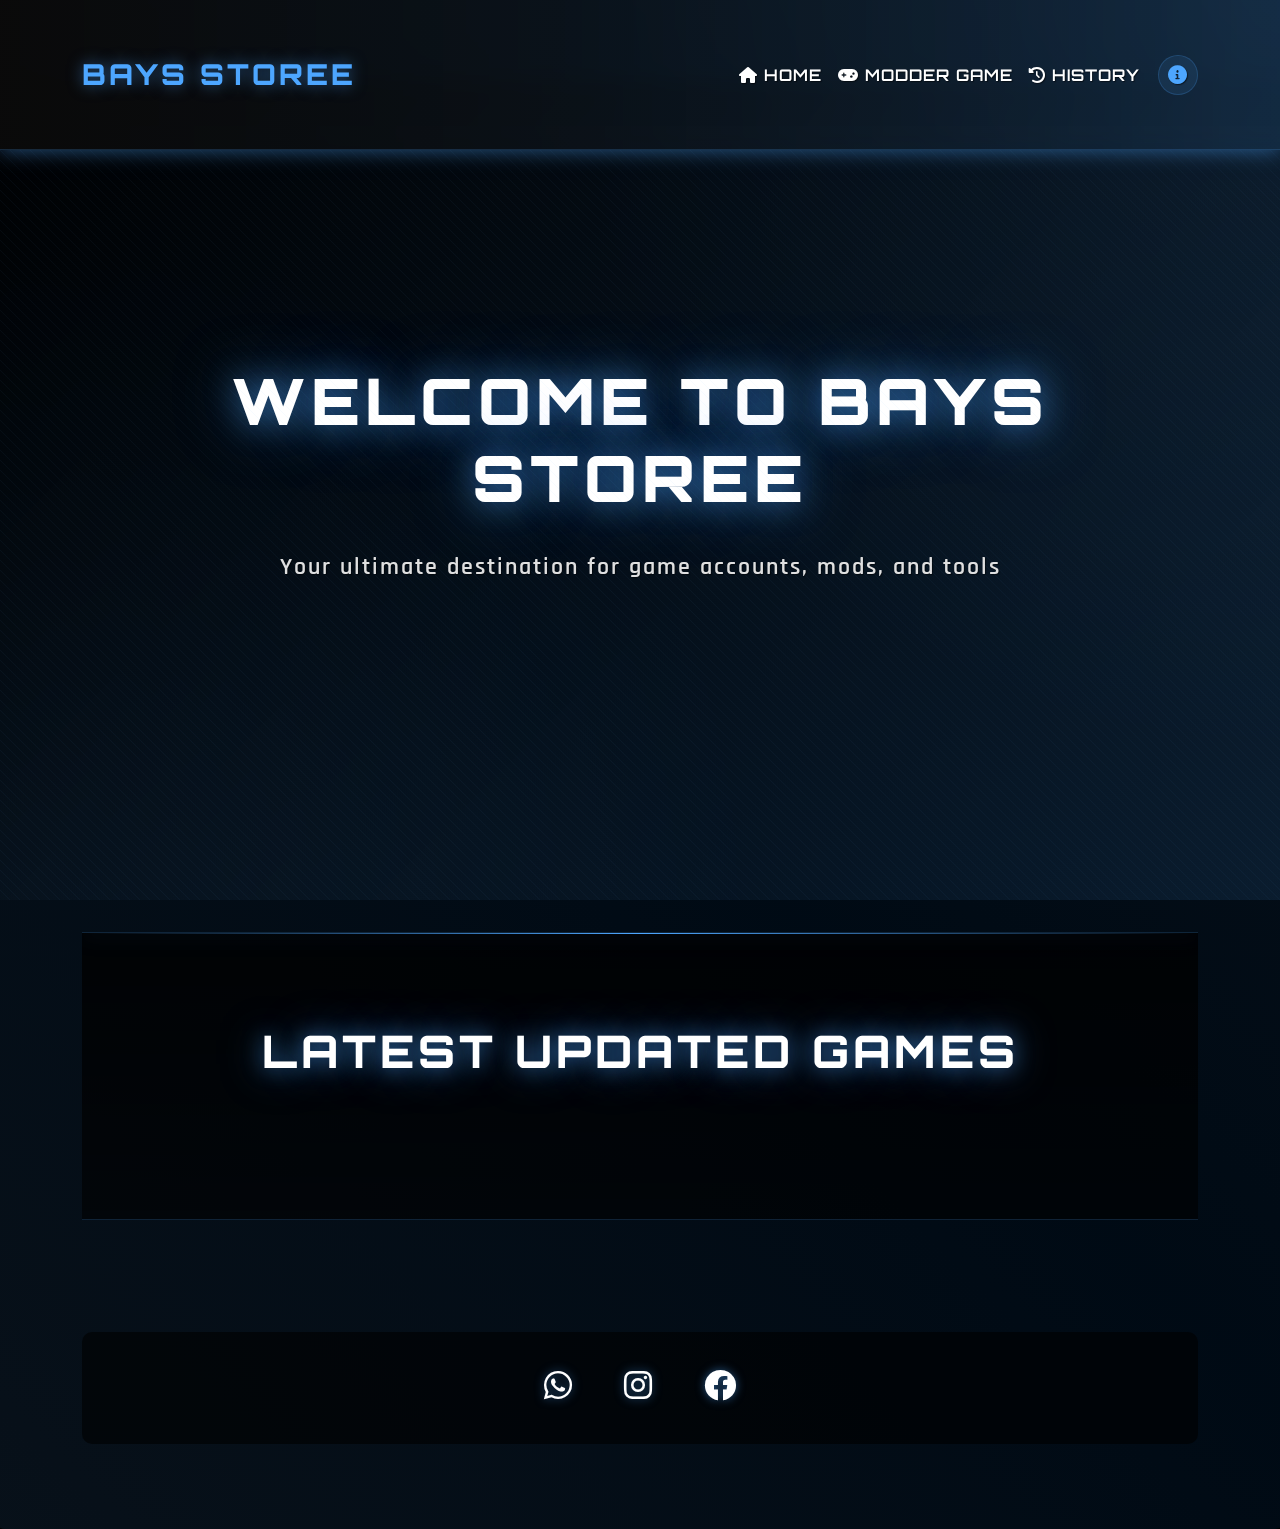
<file: index.html>
<!DOCTYPE html>
<html lang="en">
<head>
    <meta charset="UTF-8">
    <meta name="viewport" content="width=device-width, initial-scale=1.0, maximum-scale=1.0, user-scalable=no, viewport-fit=cover">
    <meta name="theme-color" content="#000000">
    <meta name="mobile-web-app-capable" content="yes">
    <meta name="apple-mobile-web-app-capable" content="yes">
    <meta name="apple-mobile-web-app-status-bar-style" content="black-translucent">
    <title>BAYS STOREE - Your Ultimate Gaming Hub</title>
    <link href="https://cdn.jsdelivr.net/npm/bootstrap@5.3.0/dist/css/bootstrap.min.css" rel="stylesheet">
    <link rel="preconnect" href="https://fonts.googleapis.com">
    <link rel="preconnect" href="https://fonts.gstatic.com" crossorigin>
    <link href="https://fonts.googleapis.com/css2?family=Orbitron:wght@400;500;600;700;800;900&family=Rajdhani:wght@300;400;500;600;700&display=swap" rel="stylesheet">
    <link rel="stylesheet" href="https://cdnjs.cloudflare.com/ajax/libs/font-awesome/6.0.0/css/all.min.css">
    <link rel="stylesheet" href="styles.css">
    <style>
        :root {
            --primary-color: #4da6ff;
            --secondary-color: #0066cc;
            --dark-bg: #000000;
            --card-bg: rgba(20, 20, 20, 0.95);
            --darker-card-bg: rgba(10, 10, 10, 0.97);
            --text-color: #ffffff;
            --text-muted: #a0a0a0;
            --accent-color: #66b3ff;
            --border-color: rgba(77, 166, 255, 0.2);
            --hover-color: #1a8cff;
            --glow-color: rgba(77, 166, 255, 0.5);
        }

        @keyframes neonPulse {
            0% { text-shadow: 0 0 10px var(--glow-color), 0 0 20px var(--glow-color), 0 0 30px var(--glow-color); }
            50% { text-shadow: 0 0 15px var(--glow-color), 0 0 25px var(--glow-color), 0 0 35px var(--glow-color); }
            100% { text-shadow: 0 0 10px var(--glow-color), 0 0 20px var(--glow-color), 0 0 30px var(--glow-color); }
        }

        @keyframes borderGlow {
            0% { border-color: var(--border-color); box-shadow: 0 0 20px var(--glow-color); }
            50% { border-color: var(--primary-color); box-shadow: 0 0 30px var(--glow-color); }
            100% { border-color: var(--border-color); box-shadow: 0 0 20px var(--glow-color); }
        }

        @keyframes floatEffect {
            0% { transform: translateY(0); }
            50% { transform: translateY(-10px); }
            100% { transform: translateY(0); }
        }

        body {
            background-color: var(--dark-bg);
            background-image: 
                linear-gradient(rgba(0, 0, 0, 0.85), rgba(0, 0, 0, 0.85)),
                url('https://images.unsplash.com/photo-1511512578047-dfb367046420?ixlib=rb-1.2.1&auto=format&fit=crop&w=1350&q=80');
            background-size: cover;
            background-attachment: fixed;
            background-position: center;
            color: var(--text-color);
            font-family: 'Rajdhani', sans-serif;
            font-weight: 500;
            position: relative;
            overflow-x: hidden;
            text-shadow: 1px 1px 1px rgba(0, 0, 0, 0.3);
            padding-top: 80px;
            min-height: 100vh;
        }

        body::before {
            content: '';
            position: fixed;
            top: 0;
            left: 0;
            width: 100%;
            height: 100%;
            background: 
                radial-gradient(circle at top right, rgba(77, 166, 255, 0.1), transparent 50%),
                radial-gradient(circle at bottom left, rgba(77, 166, 255, 0.1), transparent 50%);
            pointer-events: none;
            z-index: -1;
        }

        @keyframes gradientBG {
            0% { background-position: 0% 50%; }
            50% { background-position: 100% 50%; }
            100% { background-position: 0% 50%; }
        }

        h1, h2, h3, h4, h5, h6, .navbar-brand {
            font-family: 'Orbitron', sans-serif;
            text-transform: uppercase;
            letter-spacing: 2px;
        }

        .navbar {
            position: fixed;
            width: 100%;
            top: 0;
            z-index: 1000;
            background: linear-gradient(90deg, 
                rgba(10, 10, 10, 0.97) 0%,
                rgba(77, 166, 255, 0.1) 50%,
                rgba(10, 10, 10, 0.97) 100%
            );
            backdrop-filter: blur(10px);
            border-bottom: 1px solid var(--border-color);
            box-shadow: 0 0 20px var(--glow-color);
            animation: gradientBG 15s ease infinite;
            background-size: 200% 200%;
            padding: 1rem 0;
        }

        .navbar-brand {
            font-size: 1.8rem;
            font-weight: 800;
            color: var(--primary-color) !important;
            text-shadow: 0 0 15px var(--glow-color);
            letter-spacing: 3px;
            animation: neonPulse 2s infinite;
        }

        .nav-link {
            font-family: 'Orbitron', sans-serif;
            font-weight: 600;
            letter-spacing: 1px;
            text-transform: uppercase;
            position: relative;
            overflow: hidden;
            transition: all 0.3s ease;
            color: #ffffff !important;
            text-shadow: 1px 1px 1px rgba(0, 0, 0, 0.5);
        }

        .nav-link::before {
            content: '';
            position: absolute;
            bottom: 0;
            left: 50%;
            transform: translateX(-50%);
            width: 0;
            height: 2px;
            background: var(--primary-color);
            transition: all 0.3s ease;
            box-shadow: 0 0 10px var(--glow-color);
        }

        .nav-link:hover::before {
            width: 100%;
        }

        .nav-link:hover {
            color: var(--primary-color) !important;
            text-shadow: 0 0 10px var(--glow-color);
        }

        .section-title {
            color: #ffffff;
            text-shadow: 0 0 20px var(--glow-color),
                         0 0 40px var(--glow-color);
            font-weight: 800;
            letter-spacing: 4px;
            font-size: 2.8rem;
            text-align: center;
            margin-bottom: 3rem;
            animation: neonPulse 3s infinite;
        }

        .section-title::before,
        .section-title::after {
            content: '';
            position: absolute;
            top: 50%;
            width: 50px;
            height: 2px;
            background: var(--primary-color);
            box-shadow: 0 0 10px var(--glow-color);
        }

        .section-title::before {
            left: -60px;
        }

        .section-title::after {
            right: -60px;
        }

        .section {
            position: relative;
            padding: 60px 0;
            overflow: hidden;
            background: linear-gradient(
                to bottom,
                rgba(0, 0, 0, 0.8),
                rgba(0, 0, 0, 0.6)
            );
            margin: 0;
            border-top: 1px solid var(--border-color);
            border-bottom: 1px solid var(--border-color);
            scroll-margin-top: 80px;
        }

        .section::before {
            content: '';
            position: absolute;
            top: 0;
            left: 0;
            width: 100%;
            height: 1px;
            background: linear-gradient(90deg,
                transparent,
                var(--primary-color),
                transparent
            );
            box-shadow: 0 0 20px var(--glow-color);
        }

        .card {
            background-color: var(--card-bg);
            border: 1px solid var(--border-color);
            box-shadow: 0 0 25px rgba(77, 166, 255, 0.15);
            transition: all 0.5s ease;
            backdrop-filter: blur(10px);
            animation: borderGlow 4s infinite;
            position: relative;
            overflow: hidden;
        }

        .card-body {
            background: linear-gradient(
                to bottom,
                rgba(0, 0, 0, 0.8),
                rgba(10, 10, 10, 0.95)
            );
            border-top: 1px solid var(--border-color);
        }

        .card-title {
            font-family: 'Orbitron', sans-serif;
            font-weight: 700;
            letter-spacing: 1px;
            color: var(--primary-color);
            text-shadow: 0 0 10px rgba(77, 166, 255, 0.3);
            margin-bottom: 1rem;
            font-size: 1.3rem;
        }

        .card-text {
            color: var(--text-color) !important;
            font-size: 0.95rem;
            line-height: 1.5;
            margin-bottom: 1rem;
            text-shadow: 1px 1px 1px rgba(0, 0, 0, 0.5);
        }

        .card-badge {
            background: var(--secondary-color);
            font-family: 'Orbitron', sans-serif;
            font-weight: 600;
            letter-spacing: 1px;
            box-shadow: 0 0 15px var(--glow-color);
        }

        .btn {
            font-family: 'Orbitron', sans-serif;
            font-weight: 600;
            letter-spacing: 1px;
            text-transform: uppercase;
            position: relative;
            overflow: hidden;
        }

        .btn::before {
            content: '';
            position: absolute;
            top: -100%;
            left: -100%;
            width: 300%;
            height: 300%;
            background: linear-gradient(
                45deg,
                transparent,
                rgba(77, 166, 255, 0.2),
                transparent
            );
            transition: all 0.5s ease;
        }

        .btn:hover::before {
            top: -50%;
            left: -50%;
            transform: rotate(45deg);
        }

        .btn-detail {
            background-color: var(--darker-card-bg);
            color: var(--text-color);
            border: 1px solid var(--border-color);
            transition: all 0.3s ease;
            position: relative;
            overflow: hidden;
            font-weight: 600;
            text-shadow: 1px 1px 1px rgba(0, 0, 0, 0.5);
        }

        .btn-detail:hover {
            background-color: var(--primary-color);
            color: var(--text-color);
            border-color: var(--hover-color);
            box-shadow: 0 0 15px var(--glow-color);
            transform: translateY(-2px);
        }

        .btn-buy {
            background-color: var(--primary-color);
            border: none;
            box-shadow: 0 0 10px var(--glow-color);
            transition: all 0.3s ease;
            font-weight: 600;
            text-shadow: 1px 1px 1px rgba(0, 0, 0, 0.5);
        }

        .btn-buy:hover {
            background-color: var(--hover-color);
            transform: translateY(-2px) scale(1.05);
            box-shadow: 0 0 20px var(--glow-color);
        }

        .hero-section {
            position: relative;
            overflow: hidden;
            padding: 80px 0;
            background: linear-gradient(135deg, 
                rgba(0, 0, 0, 0.9) 0%,
                rgba(77, 166, 255, 0.1) 100%
            );
            text-align: center;
            min-height: calc(100vh - 80px);
            display: flex;
            align-items: center;
        }

        .hero-section::before {
            content: '';
            position: absolute;
            top: 0;
            left: 0;
            right: 0;
            bottom: 0;
            background: 
                linear-gradient(45deg, transparent 45%, var(--primary-color) 49%, transparent 51%);
            background-size: 10px 10px;
            opacity: 0.1;
            animation: borderGlow 4s infinite;
        }

        .hero-title {
            font-size: 4rem;
            font-weight: 900;
            color: #ffffff;
            text-shadow: 0 0 30px var(--glow-color),
                         0 0 60px var(--glow-color);
            letter-spacing: 5px;
            margin-bottom: 2rem;
            animation: neonPulse 3s infinite;
        }

        .hero-subtitle {
            font-size: 1.5rem;
            color: #e0e0e0;
            font-weight: 600;
            letter-spacing: 2px;
            text-shadow: 1px 1px 1px rgba(0, 0, 0, 0.5);
            margin-bottom: 2rem;
        }

        .preview-image {
            width: 100%;
            height: 300px;
            object-fit: cover;
            border-radius: 1rem 1rem 0 0;
            margin-bottom: 0;
            display: block;
            transition: all 0.5s ease;
            position: relative;
        }

        .preview-image::after {
            content: '';
            position: absolute;
            top: 0;
            left: 0;
            right: 0;
            bottom: 0;
            background: linear-gradient(
                135deg,
                transparent,
                rgba(77, 166, 255, 0.1)
            );
            opacity: 0;
            transition: all 0.5s ease;
        }

        .card:hover .preview-image::after {
            opacity: 1;
        }

        .no-image {
            background: #2a2a2a;
            display: flex;
            align-items: center;
            justify-content: center;
            color: #666;
            font-size: 1.2rem;
            height: 300px;
        }

        .features-list {
            list-style: none;
            padding: 0;
            margin: 1.5rem 0;
            border: 1px solid var(--border-color);
            border-radius: 8px;
            background: rgba(0, 0, 0, 0.3);
        }

        .features-list li {
            padding: 0.75rem 1rem 0.75rem 2.5rem;
            position: relative;
            border-bottom: 1px solid var(--border-color);
        }

        .features-list li:last-child {
            border-bottom: none;
        }

        .features-list li i {
            position: absolute;
            left: 1rem;
            top: 50%;
            transform: translateY(-50%);
            color: var(--primary-color);
        }

        .price-tag {
            font-family: 'Orbitron', sans-serif;
            font-size: 1.2rem;
            font-weight: 700;
            color: #ffffff;
            text-shadow: 0 0 15px var(--glow-color);
            margin: 1rem 0;
            padding: 0.5rem;
            border-radius: 5px;
            background: linear-gradient(
                45deg,
                rgba(77, 166, 255, 0.1),
                rgba(77, 166, 255, 0.2)
            );
            border: 1px solid var(--border-color);
        }

        .category-badge {
            background: var(--secondary-color);
            color: #ffffff;
            font-family: 'Orbitron', sans-serif;
            font-weight: 600;
            font-size: 0.8rem;
            letter-spacing: 1px;
            padding: 0.4rem 1rem;
            border-radius: 20px;
            margin-bottom: 1rem;
            display: inline-block;
            text-shadow: 1px 1px 1px rgba(0, 0, 0, 0.5);
            border: 1px solid var(--primary-color);
            box-shadow: 0 0 10px var(--glow-color);
        }

        .modal-content {
            background: linear-gradient(
                135deg,
                rgba(10, 10, 10, 0.97) 0%,
                rgba(20, 20, 20, 0.95) 100%
            );
            border: 1px solid var(--border-color);
            box-shadow: 0 0 30px var(--glow-color);
            backdrop-filter: blur(15px);
        }

        .modal-header {
            border-bottom: 1px solid var(--border-color);
            background: rgba(0, 0, 0, 0.5);
        }

        .modal-title {
            font-family: 'Orbitron', sans-serif;
            color: var(--primary-color);
            text-shadow: 0 0 10px var(--glow-color);
            letter-spacing: 2px;
        }

        .modal-footer {
            border-top: 1px solid var(--border-color);
            background: rgba(0, 0, 0, 0.5);
        }

        .btn-close {
            color: var(--primary-color);
            text-shadow: 0 0 10px var(--glow-color);
            opacity: 0.8;
        }

        .modal-body {
            color: #e0e0e0;
            text-shadow: 1px 1px 1px rgba(0, 0, 0, 0.5);
        }

        .modal-body h4 {
            color: var(--primary-color);
            font-family: 'Orbitron', sans-serif;
            margin-bottom: 1rem;
            text-shadow: 0 0 10px var(--glow-color);
        }

        .modal-body .text-muted {
            color: #b0b0b0 !important;
        }

        .social-links {
            background: rgba(0, 0, 0, 0.6);
            padding: 2rem;
            border-radius: 10px;
            margin: 3rem 0;
        }

        .social-links::before {
            content: '';
            position: absolute;
            top: -5px;
            left: -5px;
            right: -5px;
            bottom: -5px;
            background: linear-gradient(45deg,
                var(--primary-color),
                var(--secondary-color),
                var(--primary-color)
            );
            z-index: -1;
            opacity: 0.1;
            border-radius: 10px;
            animation: borderGlow 4s infinite;
        }

        .social-links a {
            font-size: 2rem;
            margin: 0 1.5rem;
            color: #ffffff;
            text-shadow: 0 0 10px var(--glow-color);
            transition: all 0.3s ease;
            display: inline-block;
        }

        .social-links a:hover {
            color: var(--primary-color);
            text-shadow: 0 0 20px var(--glow-color);
            animation: floatEffect 2s infinite;
        }

        /* Custom scrollbar */
        ::-webkit-scrollbar {
            width: 8px;
        }

        ::-webkit-scrollbar-track {
            background: var(--dark-bg);
        }

        ::-webkit-scrollbar-thumb {
            background: var(--primary-color);
            border-radius: 4px;
        }

        ::-webkit-scrollbar-thumb:hover {
            background: var(--hover-color);
        }

        /* Update text colors for better visibility */
        .text-muted {
            color: #d0d0d0 !important;
        }

        /* Add smooth scroll behavior */
        html {
            scroll-behavior: smooth;
        }
    </style>
</head>
<body>
    <!-- Toast Container -->
    <div class="toast-container"></div>

    <!-- Loading Indicator -->
    <div class="loading" style="display: none;"></div>

    <!-- Navigation -->
    <nav class="navbar navbar-expand-lg navbar-dark sticky-top">
        <div class="container">
            <a class="navbar-brand" href="#">BAYS STOREE</a>
            <button class="navbar-toggler" type="button" data-bs-toggle="collapse" data-bs-target="#navbarNav">
                <span class="navbar-toggler-icon"></span>
            </button>
            <div class="collapse navbar-collapse" id="navbarNav">
                <ul class="navbar-nav ms-auto">
                    <li class="nav-item"><a class="nav-link" href="index.html">Home</a></li>
                    <li class="nav-item"><a class="nav-link" href="accounts.html">Starter Account</a></li>
                    <li class="nav-item"><a class="nav-link" href="tools.html">Tools List</a></li>
                    <li class="nav-item"><a class="nav-link" href="history.html">History</a></li>
                </ul>
            </div>
        </div>
    </nav>

    <!-- Hero Section -->
    <header class="hero-section" id="home">
        <div class="container">
            <h1 class="hero-title">Welcome to Bays Storee</h1>
            <p class="hero-subtitle">Your ultimate destination for game accounts, mods, and tools</p>
        </div>
    </header>

    <div class="container">
        <section class="section" id="featured">
            <div class="container">
                <h2 class="section-title">Latest Updated Games</h2>
                <div class="row" id="latestGames">
                    <!-- Games will be loaded here dynamically -->
                </div>
            </div>
        </section>
    </div>

    <!-- Social Links -->
    <div class="container">
        <div class="social-links text-center">
            <a href="https://wa.me/087817757668" target="_blank" title="WhatsApp">
                <i class="fab fa-whatsapp"></i>
            </a>
            <a href="https://instagram.com/your-instagram" target="_blank" title="Instagram">
                <i class="fab fa-instagram"></i>
            </a>
            <a href="https://facebook.com/your-facebook" target="_blank" title="Facebook">
                <i class="fab fa-facebook"></i>
            </a>
        </div>
    </div>

    <!-- Detail Modal -->
    <div class="modal fade" id="detailModal" tabindex="-1">
        <div class="modal-dialog modal-lg">
            <div class="modal-content">
                <div class="modal-header">
                    <h5 class="modal-title"></h5>
                    <button type="button" class="btn-close" data-bs-dismiss="modal"></button>
                </div>
                <div class="modal-body">
                </div>
                <div class="modal-footer">
                    <button type="button" class="btn btn-secondary" data-bs-dismiss="modal">Close</button>
                    <a href="#" class="btn btn-buy" target="_blank">
                        <i class="fas fa-shopping-cart"></i> Buy Now
                    </a>
                </div>
            </div>
        </div>
    </div>

    <script src="https://cdn.jsdelivr.net/npm/bootstrap@5.3.0/dist/js/bootstrap.bundle.min.js"></script>
    <script src="data.js"></script>
    <script src="shared-nav.js"></script>
    <script>
        // Show loading indicator
        function showLoading() {
            document.querySelector('.loading').style.display = 'flex';
        }

        // Hide loading indicator
        function hideLoading() {
            document.querySelector('.loading').style.display = 'none';
        }

        // Show toast notification
        function showToast(message, type = 'info') {
            const toast = document.createElement('div');
            toast.className = `toast ${type}`;
            toast.textContent = message;
            document.querySelector('.toast-container').appendChild(toast);
            
            setTimeout(() => {
                toast.remove();
            }, 3000);
        }

        // Enhanced logout function
        function logout() {
            localStorage.removeItem('adminLoggedIn');
            localStorage.removeItem('username');
            localStorage.removeItem('isSuperAdmin');
            window.location.href = 'index.html';
        }

        // Function to display latest games
        function displayLatestGames() {
            const gamesContainer = document.getElementById('latestGames');
            const latestGames = getLatestGamesForHome();
            
            gamesContainer.innerHTML = '';
            
            latestGames.forEach(game => {
                const gameCard = document.createElement('div');
                gameCard.className = 'col-md-4 mb-4';
                gameCard.innerHTML = `
                    <div class="card h-100">
                        <img src="${game.image || 'placeholder.jpg'}" class="card-img-top" alt="${game.title}">
                        <div class="card-body">
                            <h5 class="card-title">${game.title}</h5>
                            <p class="card-text">${game.description}</p>
                            <a href="accounts.html#${game.id}" class="btn btn-primary">View Details</a>
                        </div>
                        <div class="card-footer">
                            <small class="text-muted">Updated: ${new Date(game.date).toLocaleDateString()}</small>
                        </div>
                    </div>
                `;
                gamesContainer.appendChild(gameCard);
            });
        }

        // Update games list when page loads
        document.addEventListener('DOMContentLoaded', () => {
            displayLatestGames();
        });

        // Add smooth scroll for navigation
        document.querySelectorAll('a[href^="#"]').forEach(anchor => {
            anchor.addEventListener('click', function (e) {
                e.preventDefault();
                const target = document.querySelector(this.getAttribute('href'));
                if (target) {
                    target.scrollIntoView({
                        behavior: 'smooth',
                        block: 'start'
                    });
                }
            });
        });
    </script>
</body>
</html>
</file>
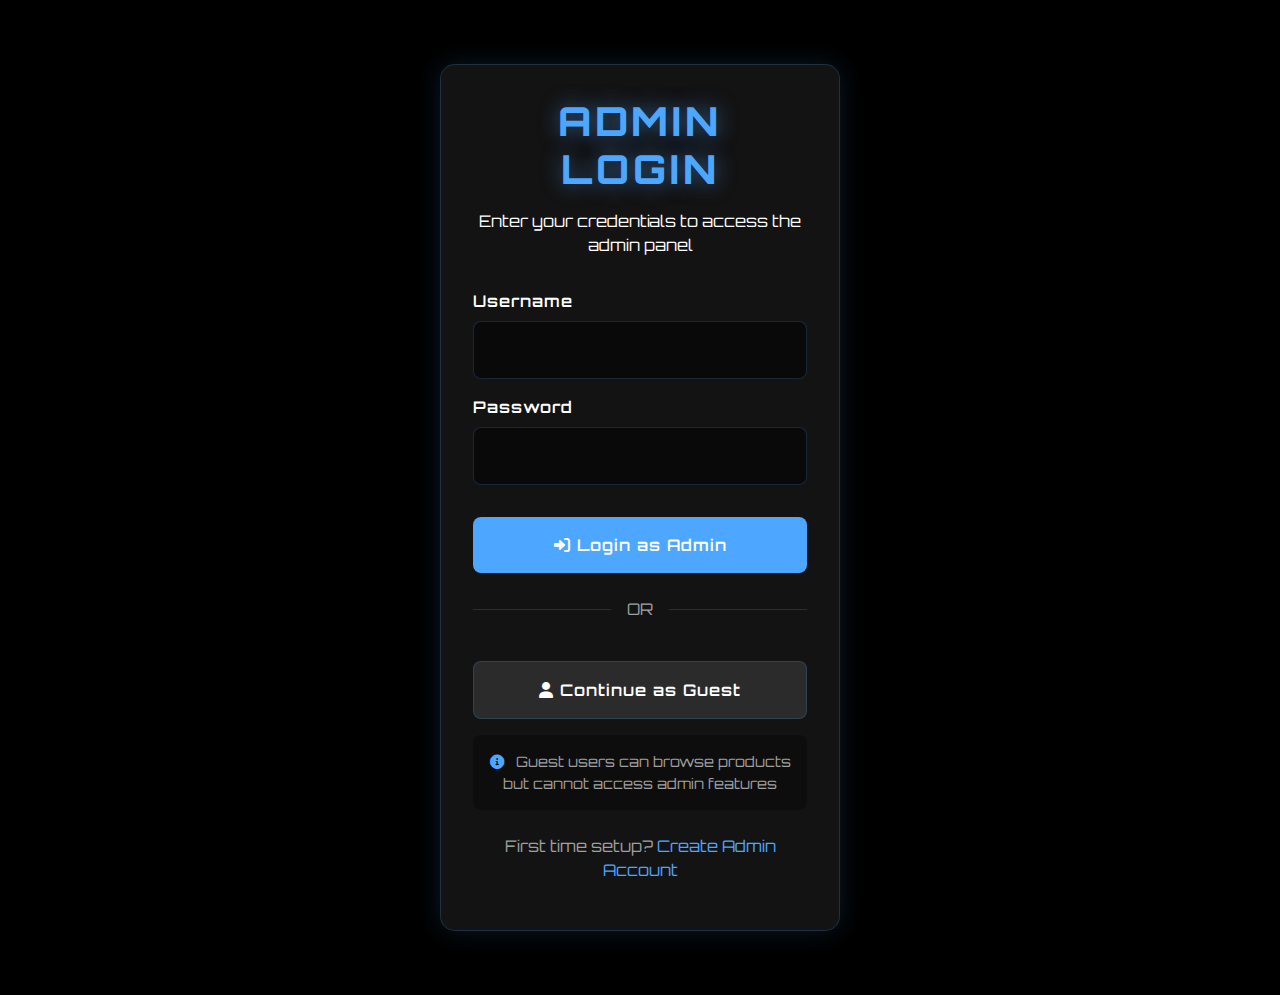
<file: accounts.html>
<!DOCTYPE html>
<html lang="en">
<head>
    <meta charset="UTF-8">
    <meta name="viewport" content="width=device-width, initial-scale=1.0, maximum-scale=1.0, user-scalable=no, viewport-fit=cover">
    <meta name="theme-color" content="#000000">
    <meta name="mobile-web-app-capable" content="yes">
    <meta name="apple-mobile-web-app-capable" content="yes">
    <meta name="apple-mobile-web-app-status-bar-style" content="black-translucent">
    <title>BAYS STOREE - All Accounts</title>
    <link href="https://cdn.jsdelivr.net/npm/bootstrap@5.3.0/dist/css/bootstrap.min.css" rel="stylesheet">
    <link rel="preconnect" href="https://fonts.googleapis.com">
    <link rel="preconnect" href="https://fonts.gstatic.com" crossorigin>
    <link href="https://fonts.googleapis.com/css2?family=Orbitron:wght@400;500;600;700;800;900&family=Rajdhani:wght@300;400;500;600;700&display=swap" rel="stylesheet">
    <link rel="stylesheet" href="https://cdnjs.cloudflare.com/ajax/libs/font-awesome/6.0.0/css/all.min.css">
    <link rel="stylesheet" href="styles.css">
    <style>
        .search-section {
            background: var(--card-bg);
            border: 1px solid var(--border-color);
            border-radius: 15px;
            padding: 2rem;
            margin-bottom: 2rem;
            animation: borderGlow 4s infinite;
        }

        .search-container {
            display: flex;
            gap: 1rem;
            margin-bottom: 1rem;
        }

        .search-input {
            flex: 1;
            background: rgba(0, 0, 0, 0.5);
            border: 1px solid var(--border-color);
            color: #ffffff;
            padding: 1rem;
            border-radius: 8px;
            font-family: 'Rajdhani', sans-serif;
            font-size: 1.1rem;
            transition: all 0.3s ease;
        }

        .search-input:focus {
            outline: none;
            border-color: var(--primary-color);
            box-shadow: 0 0 15px var(--glow-color);
        }

        .search-input::placeholder {
            color: var(--text-muted);
        }

        .filter-select {
            background: rgba(0, 0, 0, 0.5);
            border: 1px solid var(--border-color);
            color: #ffffff;
            padding: 0.5rem 1rem;
            border-radius: 8px;
            font-family: 'Rajdhani', sans-serif;
            min-width: 150px;
        }

        .filter-select:focus {
            outline: none;
            border-color: var(--primary-color);
            box-shadow: 0 0 15px var(--glow-color);
        }

        .account-grid {
            display: grid;
            grid-template-columns: repeat(auto-fill, minmax(300px, 1fr));
            gap: 2rem;
            margin-top: 2rem;
        }

        .account-card {
            background: var(--card-bg);
            border: 1px solid var(--border-color);
            border-radius: 15px;
            padding: 1.5rem;
            transition: all 0.3s ease;
            position: relative;
            overflow: hidden;
        }

        .account-card::before {
            content: '';
            position: absolute;
            top: 0;
            left: 0;
            width: 100%;
            height: 100%;
            background: linear-gradient(45deg, rgba(77, 166, 255, 0.1), transparent);
            pointer-events: none;
        }

        .account-card:hover {
            transform: translateY(-5px);
            box-shadow: 0 0 30px var(--glow-color);
        }

        .account-title {
            font-family: 'Orbitron', sans-serif;
            color: var(--primary-color);
            font-size: 1.5rem;
            margin-bottom: 1rem;
            text-shadow: 0 0 10px var(--glow-color);
        }

        .account-price {
            font-family: 'Orbitron', sans-serif;
            color: #ffffff;
            font-size: 2rem;
            margin: 1rem 0;
            text-shadow: 0 0 10px var(--glow-color);
        }

        .account-features {
            list-style: none;
            padding: 0;
            margin: 1rem 0;
        }

        .account-features li {
            display: flex;
            align-items: center;
            margin-bottom: 0.5rem;
            color: var(--text-muted);
        }

        .account-features li i {
            color: var(--primary-color);
            margin-right: 0.5rem;
        }

        .btn-buy {
            background: var(--primary-color);
            color: #ffffff;
            border: none;
            padding: 0.8rem 2rem;
            border-radius: 8px;
            font-family: 'Orbitron', sans-serif;
            font-weight: 600;
            letter-spacing: 1px;
            width: 100%;
            transition: all 0.3s ease;
            text-transform: uppercase;
            margin-top: 1rem;
        }

        .btn-buy:hover {
            background: var(--hover-color);
            transform: translateY(-2px);
            box-shadow: 0 0 20px var(--glow-color);
        }

        .no-results {
            text-align: center;
            color: var(--text-muted);
            font-family: 'Rajdhani', sans-serif;
            font-size: 1.2rem;
            margin: 2rem 0;
            grid-column: 1 / -1;
        }

        @keyframes fadeIn {
            from { opacity: 0; transform: translateY(20px); }
            to { opacity: 1; transform: translateY(0); }
        }

        .account-card {
            animation: fadeIn 0.5s ease forwards;
        }
    </style>
</head>
<body>
    <script>
        // Check if user has access
        if (!localStorage.getItem('adminLoggedIn') && !localStorage.getItem('guestAccess')) {
            window.location.href = 'login.html';
        }
    </script>

    <!-- Toast Container -->
    <div class="toast-container"></div>

    <!-- Loading Indicator -->
    <div class="loading" style="display: none;"></div>

    <!-- Navigation -->
    <nav class="navbar navbar-expand-lg navbar-dark">
        <div class="container">
            <a class="navbar-brand" href="index.html">BAYS STOREE</a>
            <button class="navbar-toggler" type="button" data-bs-toggle="collapse" data-bs-target="#navbarNav">
                <span class="navbar-toggler-icon"></span>
            </button>
            <div class="collapse navbar-collapse" id="navbarNav">
                <ul class="navbar-nav ms-auto">
                    <li class="nav-item"><a class="nav-link" href="index.html">Home</a></li>
                    <li class="nav-item"><a class="nav-link" href="accounts.html">Starter Account</a></li>
                    <li class="nav-item"><a class="nav-link" href="tools.html">Tools List</a></li>
                    <li class="nav-item"><a class="nav-link" href="history.html">History</a></li>
                </ul>
            </div>
        </div>
    </nav>

    <!-- Main Content -->
    <div class="container mt-5">
        <h1 class="section-title">STARTER ACCOUNTS</h1>

        <!-- Search Section -->
        <div class="search-section">
            <div class="search-container">
                <input type="text" id="searchInput" class="search-input" placeholder="Search accounts by name, features, or price...">
                <select id="priceFilter" class="filter-select">
                    <option value="all">All Prices</option>
                    <option value="0-50">$0 - $50</option>
                    <option value="51-100">$51 - $100</option>
                    <option value="101-200">$101 - $200</option>
                    <option value="201+">$201+</option>
                </select>
                <select id="typeFilter" class="filter-select">
                    <option value="all">All Types</option>
                    <option value="starter">Starter</option>
                    <option value="premium">Premium</option>
                    <option value="ultimate">Ultimate</option>
                </select>
            </div>
        </div>

        <!-- Accounts Grid -->
        <div class="account-grid" id="accountsGrid">
            <!-- Accounts will be dynamically loaded here -->
        </div>
    </div>

    <!-- Detail Modal -->
    <div class="modal fade" id="detailModal" tabindex="-1">
        <div class="modal-dialog modal-lg">
            <div class="modal-content">
                <div class="modal-header">
                    <h5 class="modal-title"></h5>
                    <button type="button" class="btn-close" data-bs-dismiss="modal"></button>
                </div>
                <div class="modal-body">
                </div>
                <div class="modal-footer">
                    <button type="button" class="btn btn-secondary" data-bs-dismiss="modal">Close</button>
                    <a href="#" class="btn btn-buy" target="_blank">
                        <i class="fas fa-shopping-cart"></i> Buy Now
                    </a>
                </div>
            </div>
        </div>
    </div>

    <script src="https://cdn.jsdelivr.net/npm/bootstrap@5.3.0/dist/js/bootstrap.bundle.min.js"></script>
    <script src="data.js"></script>
    <script src="shared-nav.js"></script>
    <script>
        // Show loading indicator
        function showLoading() {
            document.querySelector('.loading').style.display = 'flex';
        }

        // Hide loading indicator
        function hideLoading() {
            document.querySelector('.loading').style.display = 'none';
        }

        // Show toast notification
        function showToast(message, type = 'info') {
            const toast = document.createElement('div');
            toast.className = `toast ${type}`;
            toast.textContent = message;
            document.querySelector('.toast-container').appendChild(toast);
            
            setTimeout(() => {
                toast.remove();
            }, 3000);
        }

        // Check if logged in and redirect if needed
        function checkAuth() {
            const isLoggedIn = localStorage.getItem('adminLoggedIn') || localStorage.getItem('guestAccess');
            const currentPath = window.location.pathname;
            const loginPage = currentPath.includes('login.html');
            
            if (!isLoggedIn && !loginPage) {
                window.location.href = 'login.html';
                return false;
            }
            return true;
        }

        // Initialize authentication
        if (checkAuth()) {
            // Add admin links and logout button only if admin is logged in
            if (localStorage.getItem('adminLoggedIn')) {
                const navbarNav = document.querySelector('#navbarNav .navbar-nav');
                const logoutLink = document.createElement('li');
                logoutLink.className = 'nav-item';
                logoutLink.innerHTML = '<a class="nav-link" href="#" onclick="logout()"><i class="fas fa-sign-out-alt"></i> Logout</a>';
                
                const adminLinks = document.createElement('li');
                adminLinks.className = 'nav-item dropdown';
                adminLinks.innerHTML = `
                    <a class="nav-link dropdown-toggle" href="#" role="button" data-bs-toggle="dropdown">
                        <i class="fas fa-cog"></i> Admin
                    </a>
                    <ul class="dropdown-menu dropdown-menu-dark">
                        <li><a class="dropdown-item" href="admin_accounts.html">Manage Accounts</a></li>
                        <li><a class="dropdown-item" href="admin_tools.html">Manage Tools</a></li>
                        <li><a class="dropdown-item" href="admin_history.html">Manage History</a></li>
                    </ul>
                `;
                navbarNav.appendChild(adminLinks);
                navbarNav.appendChild(logoutLink);
            }
        }

        // Enhanced logout function
        function logout() {
            localStorage.removeItem('storeLoggedIn');
            localStorage.removeItem('adminLoggedIn');
            localStorage.removeItem('username');
            window.location.href = 'login.html';
        }

        // Load accounts
        function loadAccounts() {
            showLoading();
            try {
                const accounts = getItems('accounts');
                const accountsGrid = document.getElementById('accountsGrid');
                
                if (!accounts || accounts.length === 0) {
                    accountsGrid.innerHTML = `
                        <div class="no-results">
                            <i class="fas fa-info-circle"></i>
                            <p>No accounts available yet.</p>
                        </div>
                    `;
                    return;
                }

                // Sort accounts by date, newest first
                const sortedAccounts = [...accounts].sort((a, b) => 
                    new Date(b.date || 0) - new Date(a.date || 0)
                );

                accountsGrid.innerHTML = sortedAccounts.map(account => `
                    <div class="account-card">
                        <div class="card-badge">${account.type || 'Starter'}</div>
                        <img src="${account.image}" class="preview-image" alt="${account.title}" 
                             onerror="this.src='placeholder.jpg';">
                        <div class="card-body">
                            <span class="category-badge">Game Account</span>
                            <h5 class="card-title">${account.title}</h5>
                            <ul class="features-list">
                                ${(account.features || [])
                                    .filter(f => f.enabled)
                                    .map(f => `<li><i class="fas fa-check-circle"></i> ${f.title}</li>`)
                                    .join('')}
                            </ul>
                            <p class="card-text text-muted">${account.description}</p>
                            <div class="price-tag">Contact for Price</div>
                            <div class="mt-auto">
                                <button class="btn btn-detail" onclick="showDetails('account', ${JSON.stringify(account).replace(/"/g, '&quot;')})">
                                    <i class="fas fa-info-circle"></i> Details
                                </button>
                                <a href="https://wa.me/087817757668?text=Hi, I'm interested in: ${encodeURIComponent(account.title)}" 
                                   class="btn btn-buy" target="_blank">
                                    <i class="fas fa-shopping-cart"></i> Buy Now
                                </a>
                            </div>
                        </div>
                    </div>
                `).join('');
            } catch (error) {
                console.error('Error loading accounts:', error);
                showToast('Error loading accounts', 'error');
            } finally {
                hideLoading();
            }
        }

        // Enhanced showDetails function
        function showDetails(type, item) {
            try {
                const modal = new bootstrap.Modal(document.getElementById('detailModal'));
                const modalTitle = document.querySelector('#detailModal .modal-title');
                const modalBody = document.querySelector('#detailModal .modal-body');
                const buyButton = document.querySelector('#detailModal .btn-buy');
                
                modalTitle.textContent = item.title;
                modalBody.innerHTML = `
                    ${item.image ? 
                        `<img src="${item.image}" class="img-fluid rounded mb-4" alt="${item.title}" onerror="this.onerror=null; this.src='placeholder.jpg';">` :
                        ''
                    }
                    <span class="category-badge">Game Account</span>
                    <h4 class="mb-3">${item.title}</h4>
                    <p class="text-muted mb-4">${item.description}</p>
                    <div class="features-list mb-4">
                        <h5 class="mb-3">Features:</h5>
                        ${(item.features || [])
                            .filter(f => f.enabled)
                            .map(f => `<li><i class="fas fa-check-circle"></i> ${f.title}</li>`)
                            .join('')}
                    </div>
                    <div class="price-tag mb-3">Contact for Price</div>
                    <p class="text-muted">Added: ${new Date(item.date).toLocaleDateString()}</p>
                `;
                buyButton.href = `https://wa.me/087817757668?text=Hi, I'm interested in: ${encodeURIComponent(item.title)}`;
                
                modal.show();
            } catch (error) {
                console.error('Error showing details:', error);
                showToast('Error showing details', 'error');
            }
        }

        // Filter accounts
        function filterAccounts() {
            const searchTerm = document.getElementById('searchInput').value.toLowerCase();
            const typeFilter = document.getElementById('typeFilter').value;
            const accounts = getItems('accounts');

            let filtered = accounts.filter(account => {
                const searchMatch = 
                    account.title?.toLowerCase().includes(searchTerm) ||
                    account.description?.toLowerCase().includes(searchTerm) ||
                    (account.features || []).some(f => 
                        f.enabled && (
                            f.title?.toLowerCase().includes(searchTerm) ||
                            f.description?.toLowerCase().includes(searchTerm)
                        )
                    );

                const typeMatch = typeFilter === 'all' || account.type === typeFilter;

                return searchMatch && typeMatch;
            });

            const accountsGrid = document.getElementById('accountsGrid');
            if (filtered.length === 0) {
                accountsGrid.innerHTML = `
                    <div class="no-results">
                        <i class="fas fa-search"></i>
                        <p>No accounts found matching your criteria.</p>
                    </div>
                `;
                return;
            }

            // Sort accounts by date, newest first
            filtered.sort((a, b) => new Date(b.date || 0) - new Date(a.date || 0));
            
            accountsGrid.innerHTML = filtered.map(account => `
                <div class="account-card">
                    <div class="card-badge">${account.type || 'Starter'}</div>
                    <img src="${account.image}" class="preview-image" alt="${account.title}" 
                         onerror="this.src='placeholder.jpg';">
                    <div class="card-body">
                        <span class="category-badge">Game Account</span>
                        <h5 class="card-title">${account.title}</h5>
                        <ul class="features-list">
                            ${(account.features || [])
                                .filter(f => f.enabled)
                                .map(f => `<li><i class="fas fa-check-circle"></i> ${f.title}</li>`)
                                .join('')}
                        </ul>
                        <p class="card-text text-muted">${account.description}</p>
                        <div class="price-tag">Contact for Price</div>
                        <div class="mt-auto">
                            <button class="btn btn-detail" onclick="showDetails('account', ${JSON.stringify(account).replace(/"/g, '&quot;')})">
                                <i class="fas fa-info-circle"></i> Details
                            </button>
                            <a href="https://wa.me/087817757668?text=Hi, I'm interested in: ${encodeURIComponent(account.title)}" 
                               class="btn btn-buy" target="_blank">
                                <i class="fas fa-shopping-cart"></i> Buy Now
                            </a>
                        </div>
                    </div>
                </div>
            `).join('');
        }

        // Event listeners
        document.addEventListener('DOMContentLoaded', () => {
            initializeData(); // Initialize data structure
            loadAccounts(); // Load initial data
            
            // Add event listeners for search and filters
            document.getElementById('searchInput')?.addEventListener('input', filterAccounts);
            document.getElementById('typeFilter')?.addEventListener('change', filterAccounts);
            
            // Reload data periodically
            setInterval(loadAccounts, 5000);
        });
    </script>
</body>
</html>
</file>
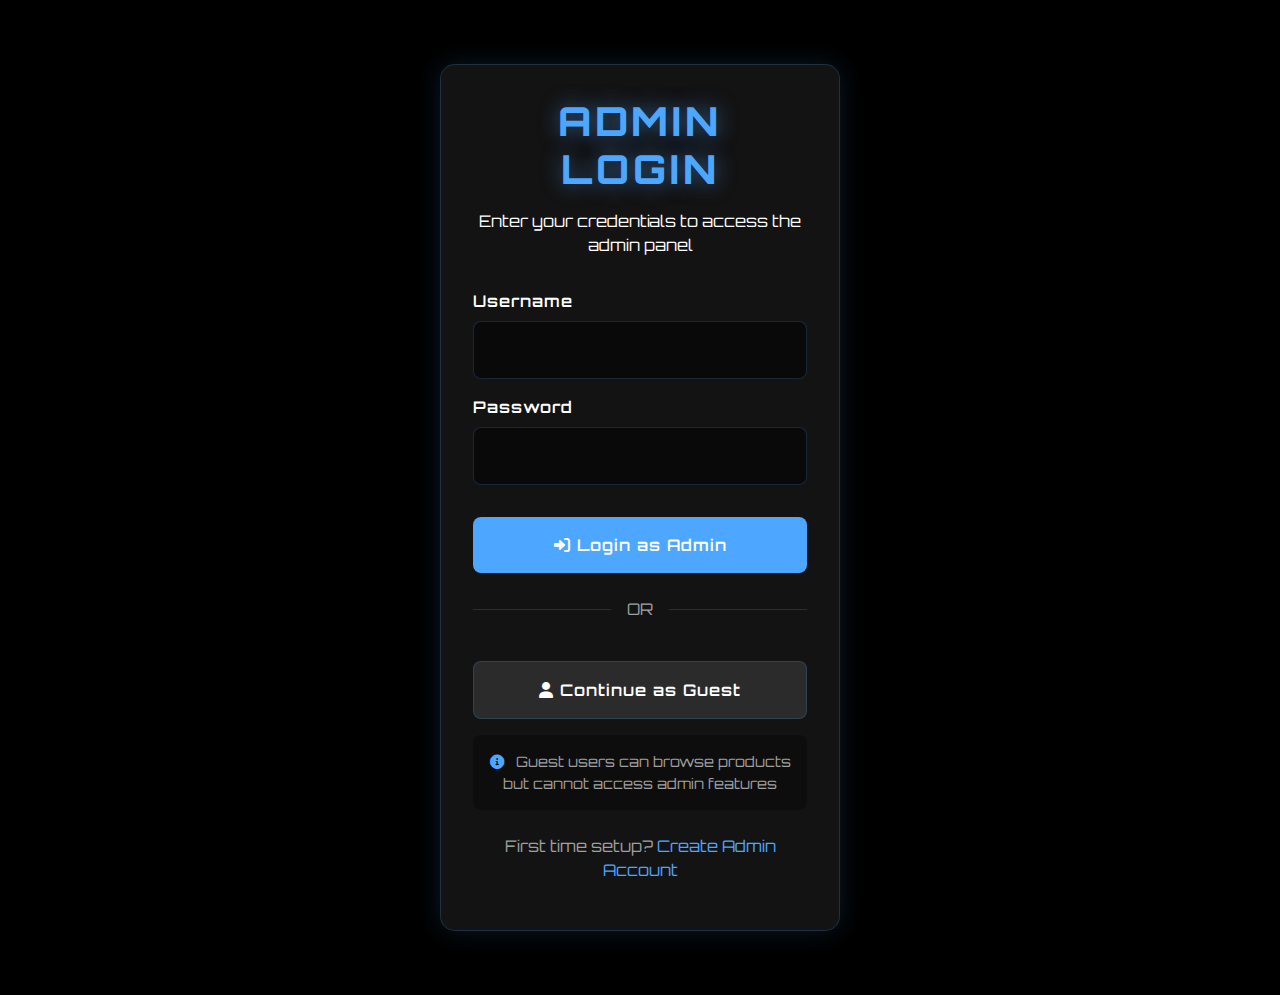
<file: admin.html>
<!DOCTYPE html>
<html lang="en">
<head>
    <meta charset="UTF-8">
    <meta name="viewport" content="width=device-width, initial-scale=1.0">
    <title>BAYS STOREE - Admin Dashboard</title>
    <link href="https://cdn.jsdelivr.net/npm/bootstrap@5.3.0/dist/css/bootstrap.min.css" rel="stylesheet">
    <link rel="preconnect" href="https://fonts.googleapis.com">
    <link rel="preconnect" href="https://fonts.gstatic.com" crossorigin>
    <link href="https://fonts.googleapis.com/css2?family=Orbitron:wght@400;500;600;700;800;900&family=Rajdhani:wght@300;400;500;600;700&display=swap" rel="stylesheet">
    <link rel="stylesheet" href="https://cdnjs.cloudflare.com/ajax/libs/font-awesome/6.0.0/css/all.min.css">
    <style>
        :root {
            --primary-color: #4da6ff;
            --secondary-color: #0066cc;
            --dark-bg: #000000;
            --card-bg: rgba(20, 20, 20, 0.95);
            --darker-card-bg: rgba(10, 10, 10, 0.97);
            --text-color: #ffffff;
            --text-muted: #a0a0a0;
            --accent-color: #66b3ff;
            --border-color: rgba(77, 166, 255, 0.2);
            --hover-color: #1a8cff;
            --glow-color: rgba(77, 166, 255, 0.5);
        }

        @keyframes neonPulse {
            0% { text-shadow: 0 0 10px var(--glow-color), 0 0 20px var(--glow-color), 0 0 30px var(--glow-color); }
            50% { text-shadow: 0 0 15px var(--glow-color), 0 0 25px var(--glow-color), 0 0 35px var(--glow-color); }
            100% { text-shadow: 0 0 10px var(--glow-color), 0 0 20px var(--glow-color), 0 0 30px var(--glow-color); }
        }

        @keyframes borderGlow {
            0% { border-color: var(--border-color); box-shadow: 0 0 20px var(--glow-color); }
            50% { border-color: var(--primary-color); box-shadow: 0 0 30px var(--glow-color); }
            100% { border-color: var(--border-color); box-shadow: 0 0 20px var(--glow-color); }
        }

        body {
            background-color: var(--dark-bg);
            background-image: 
                linear-gradient(rgba(0, 0, 0, 0.85), rgba(0, 0, 0, 0.85)),
                url('https://images.unsplash.com/photo-1511512578047-dfb367046420?ixlib=rb-1.2.1&auto=format&fit=crop&w=1350&q=80');
            background-size: cover;
            background-attachment: fixed;
            background-position: center;
            color: var(--text-color);
            font-family: 'Rajdhani', sans-serif;
            min-height: 100vh;
        }

        body::before {
            content: '';
            position: fixed;
            top: 0;
            left: 0;
            width: 100%;
            height: 100%;
            background: 
                radial-gradient(circle at top right, rgba(77, 166, 255, 0.1), transparent 50%),
                radial-gradient(circle at bottom left, rgba(77, 166, 255, 0.1), transparent 50%);
            pointer-events: none;
            z-index: -1;
        }

        .navbar {
            background: linear-gradient(90deg, 
                rgba(10, 10, 10, 0.97) 0%,
                rgba(77, 166, 255, 0.1) 50%,
                rgba(10, 10, 10, 0.97) 100%
            );
            backdrop-filter: blur(10px);
            border-bottom: 1px solid var(--border-color);
            box-shadow: 0 0 20px var(--glow-color);
        }

        .navbar-brand {
            font-family: 'Orbitron', sans-serif;
            color: var(--primary-color) !important;
            font-weight: 700;
            letter-spacing: 2px;
            animation: neonPulse 2s infinite;
        }

        .nav-link {
            font-family: 'Orbitron', sans-serif;
            color: var(--text-color) !important;
            position: relative;
            overflow: hidden;
        }

        .nav-link::before {
            content: '';
            position: absolute;
            bottom: 0;
            left: 50%;
            transform: translateX(-50%);
            width: 0;
            height: 2px;
            background: var(--primary-color);
            transition: all 0.3s ease;
            box-shadow: 0 0 10px var(--glow-color);
        }

        .nav-link:hover::before {
            width: 100%;
        }

        .admin-section {
            padding: 2rem;
            background: var(--card-bg);
            border: 1px solid var(--border-color);
            border-radius: 10px;
            margin-bottom: 2rem;
            box-shadow: 0 0 20px var(--glow-color);
        }

        .admin-title {
            font-family: 'Orbitron', sans-serif;
            color: var(--primary-color);
            text-transform: uppercase;
            letter-spacing: 2px;
            margin-bottom: 1.5rem;
            text-shadow: 0 0 10px var(--glow-color);
        }

        .form-control {
            background: rgba(0, 0, 0, 0.5);
            border: 1px solid var(--border-color);
            color: #ffffff;
            padding: 0.8rem;
            margin-bottom: 1rem;
        }

        .form-control:focus {
            background: rgba(0, 0, 0, 0.7);
            border-color: var(--primary-color);
            box-shadow: 0 0 15px var(--glow-color);
            color: #ffffff;
        }

        .btn-admin {
            background: var(--primary-color);
            color: #ffffff;
            border: none;
            padding: 0.8rem 1.5rem;
            font-family: 'Orbitron', sans-serif;
            text-transform: uppercase;
            letter-spacing: 1px;
            margin-top: 1rem;
            transition: all 0.3s ease;
        }

        .btn-admin:hover {
            background: var(--hover-color);
            transform: translateY(-2px);
            box-shadow: 0 0 20px var(--glow-color);
        }

        .preview-container {
            margin-top: 1rem;
            text-align: center;
        }

        .preview-image {
            max-width: 100%;
            max-height: 300px;
            border-radius: 10px;
            border: 1px solid var(--border-color);
            margin-top: 1rem;
        }

        .table {
            color: var(--text-color);
            background: rgba(0, 0, 0, 0.5);
            border-radius: 10px;
            overflow: hidden;
        }

        .table th {
            background: var(--darker-card-bg);
            border-color: var(--border-color);
            font-family: 'Orbitron', sans-serif;
            text-transform: uppercase;
            letter-spacing: 1px;
            font-size: 0.9rem;
        }

        .table td {
            border-color: var(--border-color);
            vertical-align: middle;
        }

        .table img {
            max-width: 100px;
            border-radius: 5px;
        }

        /* Custom scrollbar */
        ::-webkit-scrollbar {
            width: 10px;
        }

        ::-webkit-scrollbar-track {
            background: var(--dark-bg);
        }

        ::-webkit-scrollbar-thumb {
            background: var(--primary-color);
            border-radius: 5px;
        }

        ::-webkit-scrollbar-thumb:hover {
            background: var(--hover-color);
        }

        .dashboard-card {
            background: var(--card-bg);
            border: 1px solid var(--border-color);
            border-radius: 10px;
            padding: 2rem;
            margin-bottom: 2rem;
            transition: all 0.3s ease;
            text-decoration: none;
            color: var(--text-color);
            display: block;
        }

        .dashboard-card:hover {
            transform: translateY(-5px);
            box-shadow: 0 0 30px var(--glow-color);
            color: var(--text-color);
        }

        .dashboard-icon {
            font-size: 3rem;
            color: var(--primary-color);
            margin-bottom: 1rem;
            text-shadow: 0 0 15px var(--glow-color);
        }

        .dashboard-title {
            font-family: 'Orbitron', sans-serif;
            font-size: 1.5rem;
            margin-bottom: 1rem;
            color: var(--primary-color);
            text-shadow: 0 0 10px var(--glow-color);
        }

        .dashboard-description {
            color: var(--text-muted);
            margin-bottom: 0;
        }

        .welcome-section {
            text-align: center;
            padding: 3rem 0;
            margin-bottom: 3rem;
            background: linear-gradient(
                135deg,
                rgba(10, 10, 10, 0.97) 0%,
                rgba(77, 166, 255, 0.1) 100%
            );
            border-radius: 10px;
            border: 1px solid var(--border-color);
        }

        .welcome-title {
            font-family: 'Orbitron', sans-serif;
            font-size: 2.5rem;
            color: var(--primary-color);
            margin-bottom: 1rem;
            text-shadow: 0 0 20px var(--glow-color);
            animation: neonPulse 2s infinite;
        }

        .welcome-subtitle {
            color: var(--text-muted);
            font-size: 1.2rem;
            margin-bottom: 2rem;
        }
    </style>
</head>
<body>
    <nav class="navbar navbar-expand-lg navbar-dark sticky-top">
        <div class="container">
            <a class="navbar-brand" href="#">BAYS STOREE ADMIN</a>
            <button class="navbar-toggler" type="button" data-bs-toggle="collapse" data-bs-target="#navbarNav">
                <span class="navbar-toggler-icon"></span>
            </button>
            <div class="collapse navbar-collapse" id="navbarNav">
                <ul class="navbar-nav ms-auto">
                    <li class="nav-item"><a class="nav-link" href="admin_accounts.html">Accounts</a></li>
                    <li class="nav-item"><a class="nav-link" href="admin_tools.html">Tools</a></li>
                    <li class="nav-item"><a class="nav-link" href="admin_history.html">History</a></li>
                    <li class="nav-item"><a class="nav-link" href="index.html" target="_blank">View Store</a></li>
                    <li class="nav-item"><a class="nav-link" href="#" onclick="logout()">Logout</a></li>
                </ul>
            </div>
        </div>
    </nav>

    <div class="container mt-5">
        <div class="welcome-section">
            <h1 class="welcome-title">Welcome to Admin Dashboard</h1>
            <p class="welcome-subtitle">Manage your store content from one place</p>
        </div>

        <div class="row">
            <div class="col-md-4">
                <a href="admin_accounts.html" class="dashboard-card">
                    <i class="fas fa-user-circle dashboard-icon"></i>
                    <h3 class="dashboard-title">Accounts Management</h3>
                    <p class="dashboard-description">Add, edit, and manage game accounts for sale</p>
                </a>
            </div>
            <div class="col-md-4">
                <a href="admin_tools.html" class="dashboard-card">
                    <i class="fas fa-tools dashboard-icon"></i>
                    <h3 class="dashboard-title">Tools Management</h3>
                    <p class="dashboard-description">Manage game tools, mods, and utilities</p>
                </a>
            </div>
            <div class="col-md-4">
                <a href="admin_history.html" class="dashboard-card">
                    <i class="fas fa-history dashboard-icon"></i>
                    <h3 class="dashboard-title">History Management</h3>
                    <p class="dashboard-description">Track and showcase successful transactions</p>
                </a>
            </div>
            <div class="col-md-4">
                <a href="index.html" target="_blank" class="dashboard-card">
                    <i class="fas fa-store dashboard-icon"></i>
                    <h3 class="dashboard-title">View Store</h3>
                    <p class="dashboard-description">See how your store looks to customers</p>
                </a>
            </div>
        </div>
    </div>

    <script src="https://cdn.jsdelivr.net/npm/bootstrap@5.3.0/dist/js/bootstrap.bundle.min.js"></script>
    <script>
        // Check if admin is logged in
        if (!localStorage.getItem('adminLoggedIn')) {
            window.location.href = 'login.html';
        }

        // Initialize store data if not exists
        if (!localStorage.getItem('baysStoreData')) {
            localStorage.setItem('baysStoreData', JSON.stringify({
                accounts: [],
                tools: [],
                history: []
            }));
        }

        // Logout function
        function logout() {
            localStorage.removeItem('adminLoggedIn');
            window.location.href = 'login.html';
        }
    </script>
</body>
</html>
</file>
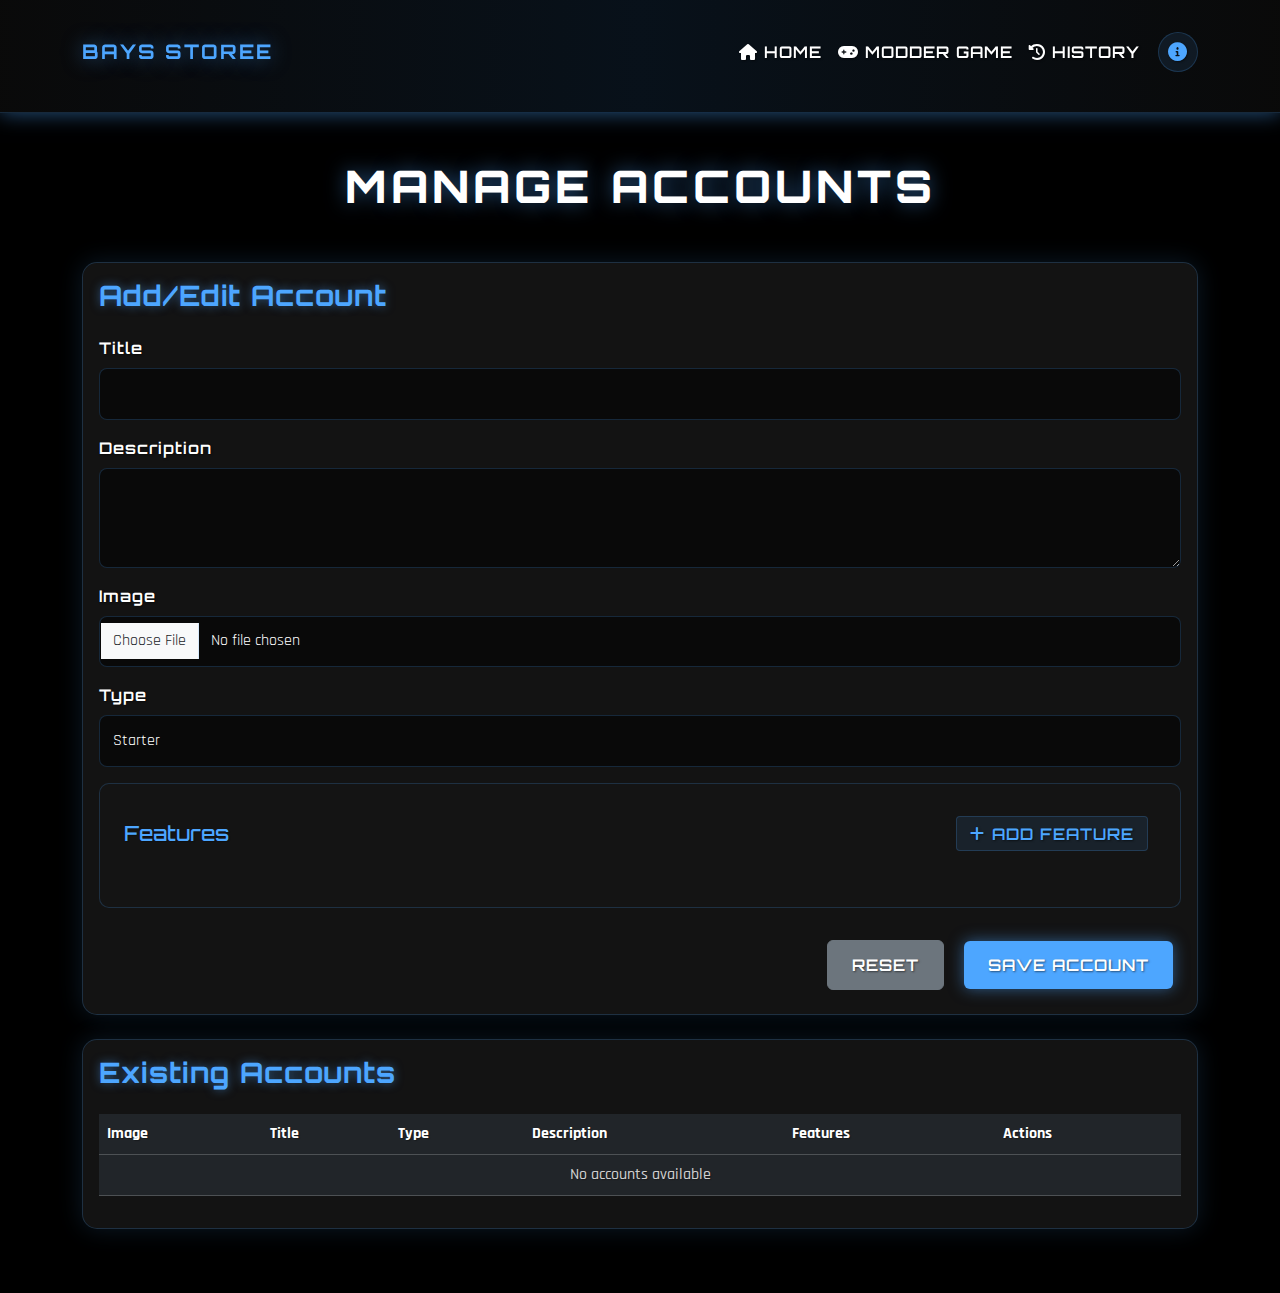
<file: admin_accounts.html>
<!DOCTYPE html>
<html lang="en">
<head>
    <meta charset="UTF-8">
    <meta name="viewport" content="width=device-width, initial-scale=1.0, maximum-scale=1.0, user-scalable=no, viewport-fit=cover">
    <meta name="theme-color" content="#000000">
    <meta name="mobile-web-app-capable" content="yes">
    <meta name="apple-mobile-web-app-capable" content="yes">
    <meta name="apple-mobile-web-app-status-bar-style" content="black-translucent">
    <title>BAYS STOREE - Manage Accounts</title>
    <link href="https://cdn.jsdelivr.net/npm/bootstrap@5.3.0/dist/css/bootstrap.min.css" rel="stylesheet">
    <link rel="preconnect" href="https://fonts.googleapis.com">
    <link rel="preconnect" href="https://fonts.gstatic.com" crossorigin>
    <link href="https://fonts.googleapis.com/css2?family=Orbitron:wght@400;500;600;700;800;900&family=Rajdhani:wght@300;400;500;600;700&display=swap" rel="stylesheet">
    <link rel="stylesheet" href="https://cdnjs.cloudflare.com/ajax/libs/font-awesome/6.0.0/css/all.min.css">
    <link rel="stylesheet" href="styles.css">
    <style>
        :root {
            --primary-color: #4da6ff;
            --secondary-color: #0066cc;
            --dark-bg: #000000;
            --card-bg: rgba(20, 20, 20, 0.95);
            --darker-card-bg: rgba(10, 10, 10, 0.97);
            --text-color: #ffffff;
            --text-muted: #d0d0d0;
            --border-color: rgba(77, 166, 255, 0.2);
            --hover-color: #1a8cff;
            --glow-color: rgba(77, 166, 255, 0.5);
        }

        body {
            background-color: var(--dark-bg);
            background-image: 
                linear-gradient(rgba(0, 0, 0, 0.85), rgba(0, 0, 0, 0.85)),
                url('https://images.unsplash.com/photo-1511512578047-dfb367046420?ixlib=rb-1.2.1&auto=format&fit=crop&w=1350&q=80');
            background-size: cover;
            background-attachment: fixed;
            background-position: center;
            color: var(--text-color);
            font-family: 'Rajdhani', sans-serif;
            min-height: 100vh;
        }

        .navbar {
            background: linear-gradient(90deg, 
                rgba(10, 10, 10, 0.97) 0%,
                rgba(77, 166, 255, 0.1) 50%,
                rgba(10, 10, 10, 0.97) 100%
            );
            backdrop-filter: blur(10px);
            border-bottom: 1px solid var(--border-color);
            box-shadow: 0 0 20px var(--glow-color);
        }

        .navbar-brand {
            font-family: 'Orbitron', sans-serif;
            color: var(--primary-color) !important;
            font-weight: 700;
            letter-spacing: 2px;
            animation: neonPulse 2s infinite;
        }

        .section-title {
            color: var(--text-color);
            text-shadow: 0 0 20px var(--glow-color);
            font-weight: 800;
            letter-spacing: 4px;
            font-size: 2.8rem;
            text-align: center;
            margin-bottom: 3rem;
            animation: neonPulse 3s infinite;
            font-family: 'Orbitron', sans-serif;
        }

        /* Form Styles */
        .admin-form {
            background: var(--card-bg);
            border: 1px solid var(--border-color);
            border-radius: 15px;
            padding: 2rem;
            margin-bottom: 2rem;
            box-shadow: 0 0 25px rgba(77, 166, 255, 0.15);
            animation: borderGlow 4s infinite;
        }

        .form-label {
            color: var(--text-color);
            font-family: 'Orbitron', sans-serif;
            font-weight: 600;
            letter-spacing: 1px;
            margin-bottom: 0.5rem;
        }

        .form-control, .form-select {
            background: rgba(0, 0, 0, 0.5);
            border: 1px solid var(--border-color);
            color: #ffffff;
            padding: 0.8rem;
            border-radius: 8px;
            font-family: 'Rajdhani', sans-serif;
        }

        .form-control:focus, .form-select:focus {
            background: rgba(0, 0, 0, 0.6);
            border-color: var(--primary-color);
            color: #ffffff;
            box-shadow: 0 0 15px var(--glow-color);
        }

        .btn {
            font-family: 'Orbitron', sans-serif;
            font-weight: 600;
            letter-spacing: 1px;
            text-transform: uppercase;
            padding: 0.75rem 1.5rem;
            transition: all 0.3s ease;
            margin: 0.5rem;
        }

        .btn-primary {
            background-color: var(--primary-color);
            border: none;
            box-shadow: 0 0 15px var(--glow-color);
        }

        .btn-primary:hover {
            background-color: var(--hover-color);
            transform: translateY(-2px);
            box-shadow: 0 0 25px var(--glow-color);
        }

        .btn-back {
            background-color: var(--darker-card-bg);
            color: var(--text-color);
            border: 1px solid var(--border-color);
        }

        .btn-back:hover {
            background-color: var(--card-bg);
            color: var(--text-color);
            transform: translateY(-2px);
            box-shadow: 0 0 15px var(--glow-color);
        }

        /* Preview Card */
        .preview-card {
            background: var(--card-bg);
            border: 1px solid var(--border-color);
            border-radius: 15px;
            padding: 1.5rem;
            margin-top: 2rem;
            animation: borderGlow 4s infinite;
        }

        .preview-image {
            width: 100%;
            max-height: 300px;
            object-fit: cover;
            border-radius: 10px;
            margin-bottom: 1rem;
        }

        /* Animations */
        @keyframes neonPulse {
            0% { text-shadow: 0 0 10px var(--glow-color), 0 0 20px var(--glow-color), 0 0 30px var(--glow-color); }
            50% { text-shadow: 0 0 15px var(--glow-color), 0 0 25px var(--glow-color), 0 0 35px var(--glow-color); }
            100% { text-shadow: 0 0 10px var(--glow-color), 0 0 20px var(--glow-color), 0 0 30px var(--glow-color); }
        }

        @keyframes borderGlow {
            0% { border-color: var(--border-color); box-shadow: 0 0 20px var(--glow-color); }
            50% { border-color: var(--primary-color); box-shadow: 0 0 30px var(--glow-color); }
            100% { border-color: var(--border-color); box-shadow: 0 0 20px var(--glow-color); }
        }

        /* Scrollbar */
        ::-webkit-scrollbar {
            width: 8px;
        }

        ::-webkit-scrollbar-track {
            background: var(--dark-bg);
        }

        ::-webkit-scrollbar-thumb {
            background: var(--primary-color);
            border-radius: 4px;
        }

        ::-webkit-scrollbar-thumb:hover {
            background: var(--hover-color);
        }

        .feature-item {
            background: rgba(0, 0, 0, 0.3);
            border: 1px solid var(--border-color);
            border-radius: 8px;
            padding: 1rem;
            margin-bottom: 1rem;
            transition: all 0.3s ease;
        }

        .feature-item:hover {
            background: rgba(77, 166, 255, 0.1);
            transform: translateY(-2px);
            box-shadow: 0 0 15px var(--glow-color);
        }

        .feature-header {
            display: flex;
            align-items: center;
            justify-content: space-between;
            margin-bottom: 1rem;
        }

        .feature-title {
            font-family: 'Orbitron', sans-serif;
            color: var(--primary-color);
            margin: 0;
            font-size: 1.1rem;
            font-weight: 600;
        }

        .feature-controls {
            display: flex;
            gap: 0.5rem;
        }

        .feature-input {
            background: rgba(0, 0, 0, 0.5);
            border: 1px solid var(--border-color);
            color: #ffffff;
            padding: 0.5rem;
            border-radius: 4px;
            width: 100%;
            margin-top: 0.5rem;
        }

        .feature-input:focus {
            outline: none;
            border-color: var(--primary-color);
            box-shadow: 0 0 10px var(--glow-color);
        }

        .btn-feature {
            background: rgba(77, 166, 255, 0.1);
            border: 1px solid var(--border-color);
            color: var(--primary-color);
            padding: 0.3rem 0.8rem;
            border-radius: 4px;
            transition: all 0.3s ease;
        }

        .btn-feature:hover {
            background: var(--primary-color);
            color: #ffffff;
            transform: translateY(-2px);
            box-shadow: 0 0 10px var(--glow-color);
        }

        .features-section {
            background: var(--card-bg);
            border: 1px solid var(--border-color);
            border-radius: 10px;
            padding: 1.5rem;
            margin-top: 1rem;
        }

        .features-title {
            font-family: 'Orbitron', sans-serif;
            color: var(--primary-color);
            font-size: 1.3rem;
            margin-bottom: 1.5rem;
            display: flex;
            justify-content: space-between;
            align-items: center;
        }

        .image-preview {
            max-width: 200px;
            max-height: 200px;
            border-radius: 8px;
            border: 1px solid var(--border-color);
            margin-top: 1rem;
        }

        .btn-admin {
            background: var(--primary-color);
            color: #ffffff;
            border: none;
            padding: 0.8rem 2rem;
            border-radius: 8px;
            font-family: 'Orbitron', sans-serif;
            font-weight: 600;
            letter-spacing: 1px;
            transition: all 0.3s ease;
            text-transform: uppercase;
        }

        .btn-admin:hover {
            background: var(--hover-color);
            transform: translateY(-2px);
            box-shadow: 0 0 20px var(--glow-color);
        }

        .accounts-list {
            margin-top: 2rem;
        }

        .account-item {
            background: var(--card-bg);
            border: 1px solid var(--border-color);
            border-radius: 10px;
            padding: 1rem;
            margin-bottom: 1rem;
            display: flex;
            align-items: center;
            justify-content: space-between;
        }

        .account-info {
            display: flex;
            align-items: center;
            gap: 1rem;
        }

        .account-image {
            width: 60px;
            height: 60px;
            object-fit: cover;
            border-radius: 8px;
        }

        .account-details h5 {
            margin: 0;
            color: var(--primary-color);
            font-family: 'Orbitron', sans-serif;
        }

        .account-actions {
            display: flex;
            gap: 0.5rem;
        }

        .tool-actions {
            display: flex;
            gap: 0.5rem;
        }

        /* Loading Indicator */
        .loading {
            position: fixed;
            top: 0;
            left: 0;
            width: 100%;
            height: 100%;
            background: rgba(0, 0, 0, 0.8);
            display: none;
            justify-content: center;
            align-items: center;
            z-index: 9999;
        }

        .loading::after {
            content: '';
            width: 50px;
            height: 50px;
            border: 5px solid var(--border-color);
            border-top-color: var(--primary-color);
            border-radius: 50%;
            animation: loading 1s infinite linear;
        }

        @keyframes loading {
            to {
                transform: rotate(360deg);
            }
        }

        /* Toast Notifications */
        .toast-container {
            position: fixed;
            top: 20px;
            right: 20px;
            z-index: 9999;
        }

        .toast {
            background: var(--card-bg);
            color: var(--text-color);
            padding: 1rem;
            margin-bottom: 0.5rem;
            border-radius: 8px;
            box-shadow: 0 0 15px rgba(0, 0, 0, 0.3);
            animation: slideIn 0.3s ease;
        }

        .toast.success {
            border-left: 4px solid #28a745;
        }

        .toast.error {
            border-left: 4px solid #dc3545;
        }

        .toast.info {
            border-left: 4px solid var(--primary-color);
        }

        @keyframes slideIn {
            from {
                transform: translateX(100%);
                opacity: 0;
            }
            to {
                transform: translateX(0);
                opacity: 1;
            }
        }
    </style>
</head>
<body>
    <!-- Toast Container -->
    <div class="toast-container"></div>

    <!-- Loading Indicator -->
    <div class="loading" style="display: none;"></div>

    <!-- Navigation -->
    <nav class="navbar navbar-expand-lg navbar-dark">
        <div class="container">
            <a class="navbar-brand" href="index.html">BAYS STOREE</a>
            <button class="navbar-toggler" type="button" data-bs-toggle="collapse" data-bs-target="#navbarNav">
                <span class="navbar-toggler-icon"></span>
            </button>
            <div class="collapse navbar-collapse" id="navbarNav">
                <ul class="navbar-nav ms-auto">
                    <li class="nav-item"><a class="nav-link" href="index.html">Home</a></li>
                    <li class="nav-item"><a class="nav-link" href="accounts.html">Starter Account</a></li>
                    <li class="nav-item"><a class="nav-link" href="tools.html">Tools List</a></li>
                    <li class="nav-item"><a class="nav-link" href="history.html">History</a></li>
                </ul>
            </div>
        </div>
    </nav>

    <!-- Main Content -->
    <div class="container mt-5">
        <h2 class="section-title">MANAGE ACCOUNTS</h2>
        
        <!-- Account Form -->
        <div class="card mb-4">
            <div class="card-body">
                <h3 class="card-title mb-4">Add/Edit Account</h3>
                <form id="accountForm">
                    <div class="mb-3">
                        <label class="form-label">Title</label>
                        <input type="text" class="form-control" name="title" required>
                    </div>
                    <div class="mb-3">
                        <label class="form-label">Description</label>
                        <textarea class="form-control" name="description" rows="3" required></textarea>
                    </div>
                    <div class="mb-3">
                        <label class="form-label">Image</label>
                        <input type="file" class="form-control" name="image" accept="image/*" required onchange="previewImage(event)">
                        <img id="imagePreview" class="image-preview" style="display: none;">
                    </div>
                    <div class="mb-3">
                        <label class="form-label">Type</label>
                        <select class="form-select" name="type" required>
                            <option value="starter">Starter</option>
                            <option value="premium">Premium</option>
                            <option value="ultimate">Ultimate</option>
                        </select>
                    </div>

                    <!-- Features Section -->
                    <div class="features-section">
                        <div class="features-title">
                            Features
                            <button type="button" class="btn btn-feature" onclick="addFeature()">
                                <i class="fas fa-plus"></i> Add Feature
                            </button>
                        </div>
                        <div id="featuresList">
                            <!-- Features will be added here -->
                        </div>
                    </div>

                    <div class="text-end mt-4">
                        <button type="button" class="btn btn-secondary me-2" onclick="resetForm()">Reset</button>
                        <button type="submit" class="btn btn-primary">Save Account</button>
                    </div>
                </form>
            </div>
        </div>

        <!-- Accounts List -->
        <div class="card">
            <div class="card-body">
                <h3 class="card-title mb-4">Existing Accounts</h3>
                <div class="table-responsive">
                    <table class="table table-dark table-hover">
                        <thead>
                            <tr>
                                <th>Image</th>
                                <th>Title</th>
                                <th>Type</th>
                                <th>Description</th>
                                <th>Features</th>
                                <th>Actions</th>
                            </tr>
                        </thead>
                        <tbody id="accountsList">
                            <!-- Accounts will be loaded here -->
                        </tbody>
                    </table>
                </div>
            </div>
        </div>
    </div>

    <!-- Delete Confirmation Modal -->
    <div class="modal fade" id="deleteModal" tabindex="-1">
        <div class="modal-dialog">
            <div class="modal-content">
                <div class="modal-header">
                    <h5 class="modal-title">Confirm Delete</h5>
                    <button type="button" class="btn-close" data-bs-dismiss="modal"></button>
                </div>
                <div class="modal-body">
                    Are you sure you want to delete this account?
                </div>
                <div class="modal-footer">
                    <button type="button" class="btn btn-secondary" data-bs-dismiss="modal">Cancel</button>
                    <button type="button" class="btn btn-danger" id="confirmDelete">Delete</button>
                </div>
            </div>
        </div>
    </div>

    <script src="https://cdn.jsdelivr.net/npm/bootstrap@5.3.0/dist/js/bootstrap.bundle.min.js"></script>
    <script src="data.js"></script>
    <script src="shared-nav.js"></script>
    <script>
        let editingId = null;
        let features = [];

        // Loading indicator functions
        function showLoading() {
            const loading = document.querySelector('.loading');
            if (loading) {
                loading.style.display = 'flex';
            }
        }

        function hideLoading() {
            const loading = document.querySelector('.loading');
            if (loading) {
                loading.style.display = 'none';
            }
        }

        // Show toast notification
        function showToast(message, type = 'info') {
            const toast = document.createElement('div');
            toast.className = `toast ${type}`;
            toast.textContent = message;
            document.querySelector('.toast-container').appendChild(toast);
            
            setTimeout(() => {
                toast.remove();
            }, 3000);
        }

        // Initialize when page loads
        document.addEventListener('DOMContentLoaded', () => {
            initializeData();
            loadAccounts();
            renderFeatures();
        });

        // Load accounts
        function loadAccounts() {
            try {
                const accounts = getItems('accounts');
                console.log('Loaded accounts:', accounts);
                const tbody = document.getElementById('accountsList');
                
                if (!accounts || accounts.length === 0) {
                    tbody.innerHTML = `
                        <tr>
                            <td colspan="6" class="text-center text-muted">No accounts available</td>
                        </tr>
                    `;
                    return;
                }

                tbody.innerHTML = accounts.map(account => `
                    <tr>
                        <td><img src="${account.image}" alt="${account.title}" style="width: 50px; height: 50px; object-fit: cover; border-radius: 4px;"></td>
                        <td>${account.title}</td>
                        <td>${account.type}</td>
                        <td>${account.description.substring(0, 50)}...</td>
                        <td>${(account.features || [])
                            .filter(f => f.enabled)
                            .map(f => f.title)
                            .join(', ') || 'No features'}</td>
                        <td>
                            <button class="btn btn-feature" onclick="editAccount(${account.id})">
                                <i class="fas fa-edit"></i>
                            </button>
                            <button class="btn btn-feature" onclick="deleteAccount(${account.id})">
                                <i class="fas fa-trash"></i>
                            </button>
                        </td>
                    </tr>
                `).join('');
            } catch (error) {
                console.error('Error loading accounts:', error);
                showToast('Error loading accounts', 'error');
            }
        }

        // Handle form submission
        document.getElementById('accountForm').onsubmit = function(e) {
            e.preventDefault();

            try {
                const formData = new FormData(e.target);
                const imageFile = formData.get('image');
                
                // Basic validation
                const title = formData.get('title').trim();
                const description = formData.get('description').trim();
                const type = formData.get('type');

                if (!title || !description || !type) {
                    showToast('Please fill in all required fields', 'error');
                    return;
                }

                // Handle image
                if (editingId && !imageFile.size) {
                    // Keep existing image when editing
                    const accounts = getItems('accounts');
                    const existingAccount = accounts.find(a => a.id === editingId);
                    if (existingAccount) {
                        const accountData = {
                            id: editingId,
                            title: title,
                            description: description,
                            type: type,
                            image: existingAccount.image,
                            features: features.map(f => ({
                                ...f,
                                title: f.title.trim(),
                                description: f.description.trim()
                            })).filter(f => f.title || f.description),
                            date: new Date().toISOString()
                        };

                        console.log('Saving account data:', accountData);
                        if (saveItem('accounts', accountData)) {
                            showToast('Account saved successfully', 'success');
                            resetForm();
                            loadAccounts();
                        } else {
                            showToast('Error saving account', 'error');
                        }
                    }
                } else if (imageFile.size) {
                    // New image selected
                    const reader = new FileReader();
                    reader.onload = function(e) {
                        const accountData = {
                            id: editingId || Date.now(),
                            title: title,
                            description: description,
                            type: type,
                            image: e.target.result,
                            features: features.map(f => ({
                                ...f,
                                title: f.title.trim(),
                                description: f.description.trim()
                            })).filter(f => f.title || f.description),
                            date: new Date().toISOString()
                        };

                        console.log('Saving account data:', accountData);
                        if (saveItem('accounts', accountData)) {
                            showToast('Account saved successfully', 'success');
                            resetForm();
                            loadAccounts();
                        } else {
                            showToast('Error saving account', 'error');
                        }
                    };
                    reader.readAsDataURL(imageFile);
                } else {
                    showToast('Please select an image', 'error');
                }
            } catch (error) {
                console.error('Error saving account:', error);
                showToast('Error saving account', 'error');
            }
        };

        // Edit account
        function editAccount(id) {
            const accounts = getItems('accounts');
            const account = accounts.find(a => a.id === id);
            if (account) {
                editingId = id;
                document.querySelector('[name="title"]').value = account.title;
                document.querySelector('[name="description"]').value = account.description;
                document.querySelector('[name="type"]').value = account.type;
                document.getElementById('imagePreview').src = account.image;
                document.getElementById('imagePreview').style.display = 'block';
                features = account.features || [];
                renderFeatures();
            }
        }

        // Delete account
        function deleteAccount(id) {
            if (confirm('Are you sure you want to delete this account?')) {
                if (deleteItem('accounts', id)) {
                    showToast('Account deleted successfully', 'success');
                    loadAccounts();
                } else {
                    showToast('Error deleting account', 'error');
                }
            }
        }

        // Reset form
        function resetForm() {
            editingId = null;
            document.getElementById('accountForm').reset();
            document.getElementById('imagePreview').style.display = 'none';
            features = [];
            renderFeatures();
        }

        // Add new feature
        function addFeature() {
            const feature = {
                id: Date.now(),
                title: '',
                description: '',
                enabled: true
            };
            features.push(feature);
            renderFeatures();
        }

        // Remove feature
        function removeFeature(id) {
            features = features.filter(f => f.id !== id);
            renderFeatures();
        }

        // Toggle feature
        function toggleFeature(id) {
            const feature = features.find(f => f.id === id);
            if (feature) {
                feature.enabled = !feature.enabled;
                renderFeatures();
            }
        }

        // Update feature
        function updateFeature(id, field, value) {
            const feature = features.find(f => f.id === id);
            if (feature) {
                feature[field] = value;
            }
        }

        // Render features
        function renderFeatures() {
            const container = document.getElementById('featuresList');
            container.innerHTML = features.map(feature => `
                <div class="feature-item">
                    <div class="feature-header">
                        <h5 class="feature-title">
                            <i class="fas fa-star"></i> Feature
                        </h5>
                        <div class="feature-controls">
                            <button type="button" class="btn btn-feature" onclick="toggleFeature(${feature.id})">
                                <i class="fas ${feature.enabled ? 'fa-toggle-on' : 'fa-toggle-off'}"></i>
                            </button>
                            <button type="button" class="btn btn-feature" onclick="removeFeature(${feature.id})">
                                <i class="fas fa-trash"></i>
                            </button>
                        </div>
                    </div>
                    <input type="text" class="feature-input" 
                           placeholder="Feature Title" 
                           value="${feature.title}"
                           onchange="updateFeature(${feature.id}, 'title', this.value)">
                    <input type="text" class="feature-input" 
                           placeholder="Feature Description" 
                           value="${feature.description}"
                           onchange="updateFeature(${feature.id}, 'description', this.value)">
                </div>
            `).join('');
        }

        // Image preview functionality
        function previewImage(event) {
            const file = event.target.files[0];
            if (file) {
                const reader = new FileReader();
                const preview = document.getElementById('imagePreview');
                
                reader.onload = function(e) {
                    preview.src = e.target.result;
                    preview.style.display = 'block';
                }
                
                reader.readAsDataURL(file);
            }
        }
    </script>
</body>
</html>
</file>
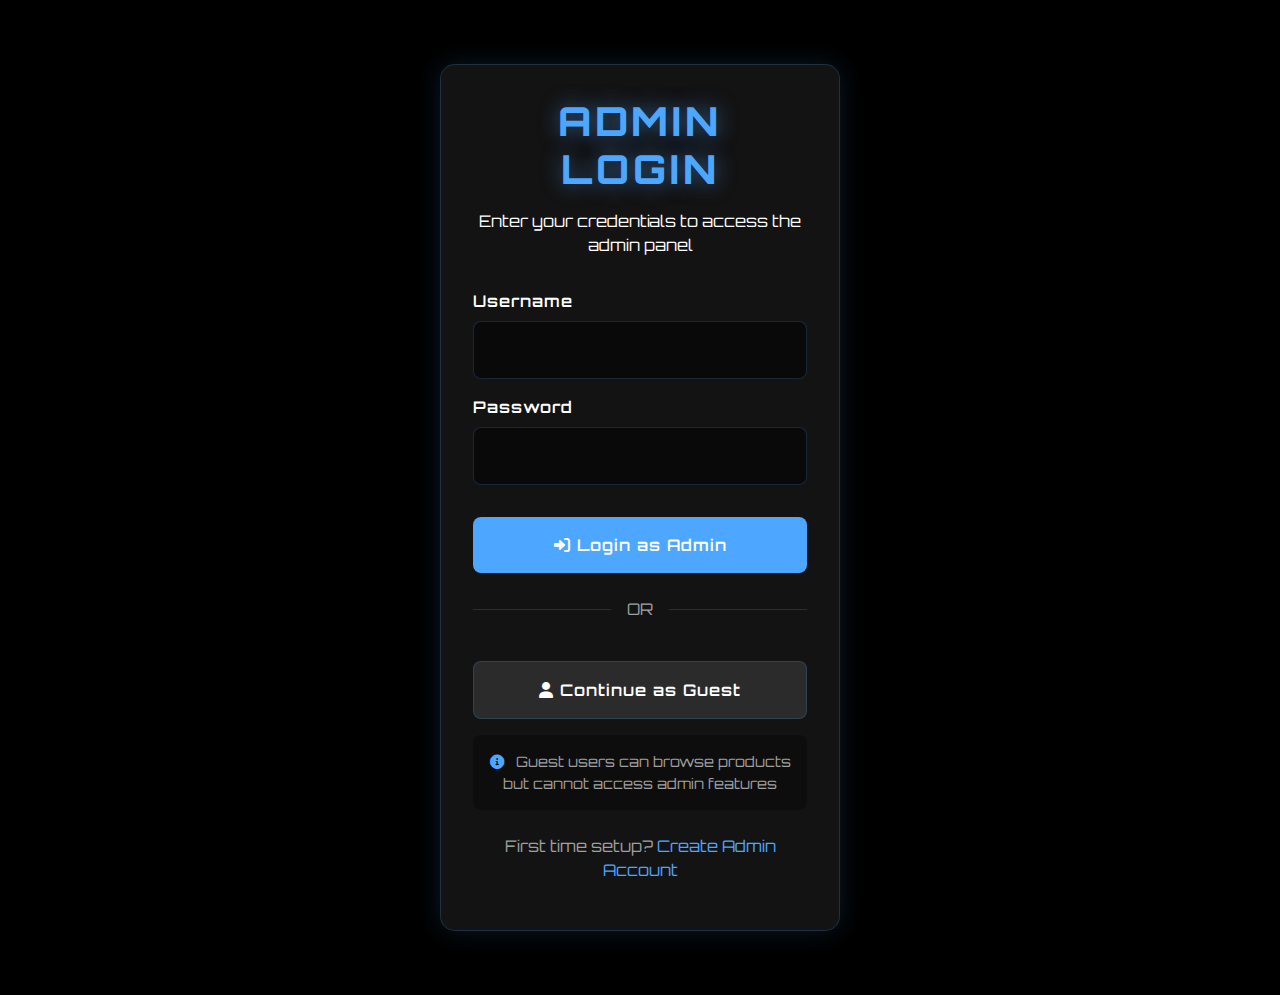
<file: admin_history.html>
<!DOCTYPE html>
<html lang="en">
<head>
    <meta charset="UTF-8">
    <meta name="viewport" content="width=device-width, initial-scale=1.0, maximum-scale=1.0, user-scalable=no, viewport-fit=cover">
    <meta name="theme-color" content="#000000">
    <meta name="mobile-web-app-capable" content="yes">
    <meta name="apple-mobile-web-app-capable" content="yes">
    <meta name="apple-mobile-web-app-status-bar-style" content="black-translucent">
    <title>BAYS STOREE - Admin History</title>
    <link href="https://cdn.jsdelivr.net/npm/bootstrap@5.3.0/dist/css/bootstrap.min.css" rel="stylesheet">
    <link rel="preconnect" href="https://fonts.googleapis.com">
    <link rel="preconnect" href="https://fonts.gstatic.com" crossorigin>
    <link href="https://fonts.googleapis.com/css2?family=Orbitron:wght@400;500;600;700;800;900&family=Rajdhani:wght@300;400;500;600;700&display=swap" rel="stylesheet">
    <link rel="stylesheet" href="https://cdnjs.cloudflare.com/ajax/libs/font-awesome/6.0.0/css/all.min.css">
    <link rel="stylesheet" href="styles.css">
    <style>
        :root {
            --primary-color: #4da6ff;
            --secondary-color: #0066cc;
            --dark-bg: #000000;
            --card-bg: rgba(20, 20, 20, 0.95);
            --darker-card-bg: rgba(10, 10, 10, 0.97);
            --text-color: #ffffff;
            --text-muted: #d0d0d0;
            --border-color: rgba(77, 166, 255, 0.2);
            --hover-color: #1a8cff;
            --glow-color: rgba(77, 166, 255, 0.5);
        }

        body {
            background-color: var(--dark-bg);
            background-image: 
                linear-gradient(rgba(0, 0, 0, 0.85), rgba(0, 0, 0, 0.85)),
                url('https://images.unsplash.com/photo-1511512578047-dfb367046420?ixlib=rb-1.2.1&auto=format&fit=crop&w=1350&q=80');
            background-size: cover;
            background-attachment: fixed;
            background-position: center;
            color: var(--text-color);
            font-family: 'Rajdhani', sans-serif;
            min-height: 100vh;
        }

        .navbar {
            background: linear-gradient(90deg, 
                rgba(10, 10, 10, 0.97) 0%,
                rgba(77, 166, 255, 0.1) 50%,
                rgba(10, 10, 10, 0.97) 100%
            );
            backdrop-filter: blur(10px);
            border-bottom: 1px solid var(--border-color);
            box-shadow: 0 0 20px var(--glow-color);
        }

        .navbar-brand {
            font-family: 'Orbitron', sans-serif;
            color: var(--primary-color) !important;
            font-weight: 700;
            letter-spacing: 2px;
            animation: neonPulse 2s infinite;
        }

        .section-title {
            color: var(--text-color);
            text-shadow: 0 0 20px var(--glow-color);
            font-weight: 800;
            letter-spacing: 4px;
            font-size: 2.8rem;
            text-align: center;
            margin-bottom: 3rem;
            animation: neonPulse 3s infinite;
            font-family: 'Orbitron', sans-serif;
        }

        /* Form Styles */
        .admin-form {
            background: var(--card-bg);
            border: 1px solid var(--border-color);
            border-radius: 15px;
            padding: 2rem;
            margin-bottom: 2rem;
            box-shadow: 0 0 25px rgba(77, 166, 255, 0.15);
            animation: borderGlow 4s infinite;
        }

        .form-label {
            color: var(--text-color);
            font-family: 'Orbitron', sans-serif;
            font-weight: 600;
            letter-spacing: 1px;
            margin-bottom: 0.5rem;
        }

        .form-control {
            background: rgba(0, 0, 0, 0.3);
            border: 1px solid var(--border-color);
            color: var(--text-color);
            transition: all 0.3s ease;
        }

        .form-control:focus {
            background: rgba(0, 0, 0, 0.5);
            border-color: var(--primary-color);
            box-shadow: 0 0 15px var(--glow-color);
            color: var(--text-color);
        }

        .btn {
            font-family: 'Orbitron', sans-serif;
            font-weight: 600;
            letter-spacing: 1px;
            text-transform: uppercase;
            padding: 0.75rem 1.5rem;
            transition: all 0.3s ease;
            margin: 0.5rem;
        }

        .btn-primary {
            background-color: var(--primary-color);
            border: none;
            box-shadow: 0 0 15px var(--glow-color);
        }

        .btn-primary:hover {
            background-color: var(--hover-color);
            transform: translateY(-2px);
            box-shadow: 0 0 25px var(--glow-color);
        }

        .btn-back {
            background-color: var(--darker-card-bg);
            color: var(--text-color);
            border: 1px solid var(--border-color);
        }

        .btn-back:hover {
            background-color: var(--card-bg);
            color: var(--text-color);
            transform: translateY(-2px);
            box-shadow: 0 0 15px var(--glow-color);
        }

        /* Preview Card */
        .preview-card {
            background: var(--card-bg);
            border: 1px solid var(--border-color);
            border-radius: 15px;
            padding: 1.5rem;
            margin-top: 2rem;
            animation: borderGlow 4s infinite;
        }

        .preview-image {
            width: 100%;
            max-height: 300px;
            object-fit: cover;
            border-radius: 10px;
            margin-bottom: 1rem;
        }

        /* Animations */
        @keyframes neonPulse {
            0% { text-shadow: 0 0 10px var(--glow-color), 0 0 20px var(--glow-color), 0 0 30px var(--glow-color); }
            50% { text-shadow: 0 0 15px var(--glow-color), 0 0 25px var(--glow-color), 0 0 35px var(--glow-color); }
            100% { text-shadow: 0 0 10px var(--glow-color), 0 0 20px var(--glow-color), 0 0 30px var(--glow-color); }
        }

        @keyframes borderGlow {
            0% { border-color: var(--border-color); box-shadow: 0 0 20px var(--glow-color); }
            50% { border-color: var(--primary-color); box-shadow: 0 0 30px var(--glow-color); }
            100% { border-color: var(--border-color); box-shadow: 0 0 20px var(--glow-color); }
        }

        /* Scrollbar */
        ::-webkit-scrollbar {
            width: 8px;
        }

        ::-webkit-scrollbar-track {
            background: var(--dark-bg);
        }

        ::-webkit-scrollbar-thumb {
            background: var(--primary-color);
            border-radius: 4px;
        }

        ::-webkit-scrollbar-thumb:hover {
            background: var(--hover-color);
        }
    </style>
</head>
<body>
    <!-- Toast Container -->
    <div class="toast-container"></div>

    <!-- Loading Indicator -->
    <div class="loading" style="display: none;"></div>

    <!-- Navigation -->
    <nav class="navbar navbar-expand-lg navbar-dark">
        <div class="container">
            <a class="navbar-brand" href="index.html">BAYS STOREE</a>
            <button class="navbar-toggler" type="button" data-bs-toggle="collapse" data-bs-target="#navbarNav">
                <span class="navbar-toggler-icon"></span>
            </button>
            <div class="collapse navbar-collapse" id="navbarNav">
                <ul class="navbar-nav ms-auto">
                    <li class="nav-item"><a class="nav-link" href="index.html">Home</a></li>
                    <li class="nav-item"><a class="nav-link" href="accounts.html">Starter Account</a></li>
                    <li class="nav-item"><a class="nav-link" href="tools.html">Tools List</a></li>
                    <li class="nav-item"><a class="nav-link" href="history.html">History</a></li>
                </ul>
            </div>
        </div>
    </nav>

    <!-- Main Content -->
    <div class="container">
        <h2 class="section-title">MANAGE HISTORY</h2>
        
        <!-- Add History Form -->
        <div class="upload-container mb-5">
            <h3 class="mb-4">Add New History</h3>
            <form id="historyForm" class="text-start">
                <div class="mb-3">
                    <label for="title" class="form-label">Title</label>
                    <input type="text" class="form-control" id="title" required>
                </div>
                <div class="mb-3">
                    <label for="description" class="form-label">Description</label>
                    <textarea class="form-control" id="description" rows="3" required></textarea>
                </div>
                <div class="mb-3">
                    <label for="image" class="form-label">Image</label>
                    <input type="file" class="form-control" id="image" accept="image/*">
                    <div id="imagePreview" class="mt-2"></div>
                </div>
                <div class="mb-3">
                    <label for="type" class="form-label">Type</label>
                    <select class="form-control" id="type" required>
                        <option value="account">Account</option>
                        <option value="tool">Tool</option>
                    </select>
                </div>
                <div class="mb-3">
                    <label for="status" class="form-label">Status</label>
                    <select class="form-control" id="status" required>
                        <option value="completed">Completed</option>
                        <option value="pending">Pending</option>
                        <option value="cancelled">Cancelled</option>
                    </select>
                </div>
                <button type="submit" class="btn btn-buy">
                    <i class="fas fa-plus"></i> Add History
                </button>
            </form>
        </div>

        <!-- History List -->
        <div class="row" id="historyList">
            <!-- History items will be loaded dynamically -->
        </div>
    </div>

    <!-- Delete Confirmation Modal -->
    <div class="modal fade" id="deleteModal" tabindex="-1">
        <div class="modal-dialog">
            <div class="modal-content">
                <div class="modal-header">
                    <h5 class="modal-title">Confirm Delete</h5>
                    <button type="button" class="btn-close" data-bs-dismiss="modal"></button>
                </div>
                <div class="modal-body">
                    Are you sure you want to delete this history item?
                </div>
                <div class="modal-footer">
                    <button type="button" class="btn btn-secondary" data-bs-dismiss="modal">Cancel</button>
                    <button type="button" class="btn btn-danger" id="confirmDelete">Delete</button>
                </div>
            </div>
        </div>
    </div>

    <script src="https://cdn.jsdelivr.net/npm/bootstrap@5.3.0/dist/js/bootstrap.bundle.min.js"></script>
    <script src="data.js"></script>
    <script>
        // Check admin authentication
        function checkAdminAuth() {
            if (!localStorage.getItem('adminLoggedIn')) {
                window.location.href = 'login.html';
                return false;
            }
            return true;
        }

        // Initialize page
        if (checkAdminAuth()) {
            // Add logout button to navbar
            const navbarNav = document.querySelector('#navbarNav .navbar-nav');
            const logoutLink = document.createElement('li');
            logoutLink.className = 'nav-item';
            logoutLink.innerHTML = '<a class="nav-link" href="#" onclick="logout()"><i class="fas fa-sign-out-alt"></i> Logout</a>';
            navbarNav.appendChild(logoutLink);

            // Add admin dropdown
            const adminLinks = document.createElement('li');
            adminLinks.className = 'nav-item dropdown';
            adminLinks.innerHTML = `
                <a class="nav-link dropdown-toggle" href="#" role="button" data-bs-toggle="dropdown">
                    <i class="fas fa-cog"></i> Admin
                </a>
                <ul class="dropdown-menu dropdown-menu-dark">
                    <li><a class="dropdown-item" href="admin_accounts.html">Manage Accounts</a></li>
                    <li><a class="dropdown-item" href="admin_tools.html">Manage Tools</a></li>
                    <li><a class="dropdown-item" href="admin_history.html">Manage History</a></li>
                </ul>
            `;
            navbarNav.insertBefore(adminLinks, logoutLink);
        }

        // Handle image preview
        document.getElementById('image').addEventListener('change', function(e) {
            const file = e.target.files[0];
            if (file) {
                handleFileUpload(file, (dataUrl) => {
                    const preview = document.getElementById('imagePreview');
                    preview.innerHTML = `<img src="${dataUrl}" class="upload-preview" alt="Preview">`;
                });
            }
        });

        // Handle form submission
        document.getElementById('historyForm').addEventListener('submit', function(e) {
            e.preventDefault();
            showLoading();

            const title = document.getElementById('title').value;
            const description = document.getElementById('description').value;
            const type = document.getElementById('type').value;
            const status = document.getElementById('status').value;
            const imageInput = document.getElementById('image');
            
            const handleSubmit = (imageUrl = null) => {
                const historyItem = {
                    title,
                    description,
                    type,
                    status,
                    image: imageUrl,
                    date: new Date().toISOString()
                };

                addItem('history', historyItem);
                showToast('History item added successfully', 'success');
                this.reset();
                document.getElementById('imagePreview').innerHTML = '';
                loadHistory();
            };

            if (imageInput.files[0]) {
                handleFileUpload(imageInput.files[0], handleSubmit);
            } else {
                handleSubmit();
            }

            hideLoading();
        });

        // Load history
        function loadHistory() {
            showLoading();
            try {
                const history = getItems('history');
                const historyList = document.getElementById('historyList');
                
                if (historyList) {
                    const historyHtml = history.map(item => `
                        <div class="col-md-4 mb-4">
                            <div class="card h-100">
                                <div class="card-badge">${item.status}</div>
                                ${item.image ? 
                                    `<img src="${item.image}" class="preview-image" alt="${item.title}" onerror="this.onerror=null; this.src='placeholder.jpg';">` :
                                    `<div class="preview-image no-image">No Image</div>`
                                }
                                <div class="card-body d-flex flex-column">
                                    <span class="category-badge">${item.type === 'account' ? 'Game Account' : 'Game Tool'}</span>
                                    <h5 class="card-title">${item.title}</h5>
                                    <p class="card-text text-muted">${item.description}</p>
                                    <div class="price-tag">Status: ${item.status}</div>
                                    <p class="text-muted">Date: ${new Date(item.date).toLocaleDateString()}</p>
                                    <div class="mt-auto">
                                        <button class="btn btn-danger" onclick="confirmDelete(${item.id})">
                                            <i class="fas fa-trash"></i> Delete
                                        </button>
                                    </div>
                                </div>
                            </div>
                        </div>
                    `).join('');

                    historyList.innerHTML = historyHtml;
                }
            } catch (error) {
                console.error('Error loading history:', error);
                showToast('Error loading history', 'error');
            } finally {
                hideLoading();
            }
        }

        // Show loading indicator
        function showLoading() {
            document.querySelector('.loading').style.display = 'flex';
        }

        // Hide loading indicator
        function hideLoading() {
            document.querySelector('.loading').style.display = 'none';
        }

        // Show toast notification
        function showToast(message, type = 'info') {
            const toast = document.createElement('div');
            toast.className = `toast ${type}`;
            toast.textContent = message;
            document.querySelector('.toast-container').appendChild(toast);
            
            setTimeout(() => {
                toast.remove();
            }, 3000);
        }

        // Confirm delete
        let deleteId = null;
        function confirmDelete(id) {
            deleteId = id;
            const modal = new bootstrap.Modal(document.getElementById('deleteModal'));
            modal.show();
        }

        // Handle delete confirmation
        document.getElementById('confirmDelete').addEventListener('click', function() {
            if (deleteId) {
                if (deleteItem('history', deleteId)) {
                    showToast('History item deleted successfully', 'success');
                    loadHistory();
                } else {
                    showToast('Error deleting history item', 'error');
                }
                const modal = bootstrap.Modal.getInstance(document.getElementById('deleteModal'));
                modal.hide();
                deleteId = null;
            }
        });

        // Logout function
        function logout() {
            localStorage.removeItem('storeLoggedIn');
            localStorage.removeItem('adminLoggedIn');
            localStorage.removeItem('username');
            window.location.href = 'login.html';
        }

        // Load history when page loads
        document.addEventListener('DOMContentLoaded', loadHistory);

        // Reload data every 5 seconds to check for updates
        const dataRefreshInterval = setInterval(loadHistory, 5000);

        // Cleanup interval when page unloads
        window.addEventListener('unload', () => {
            clearInterval(dataRefreshInterval);
        });
    </script>
</body>
</html>
</file>
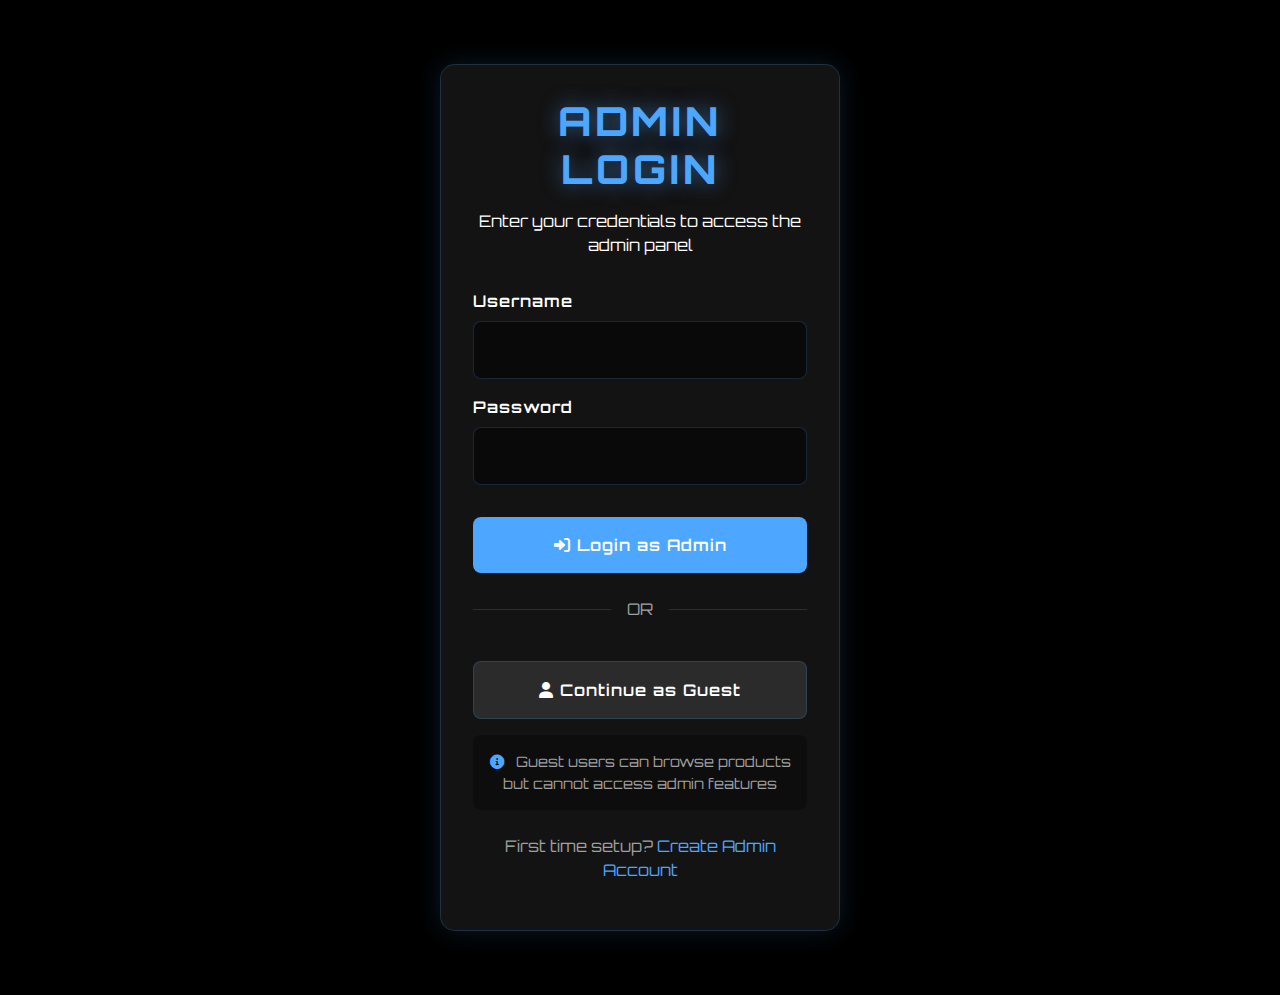
<file: admin_profile.html>
<!DOCTYPE html>
<html lang="en">
<head>
    <meta charset="UTF-8">
    <meta name="viewport" content="width=device-width, initial-scale=1.0, maximum-scale=1.0, user-scalable=no, viewport-fit=cover">
    <meta name="theme-color" content="#000000">
    <title>BAYS STOREE - Admin Profile</title>
    <link href="https://cdn.jsdelivr.net/npm/bootstrap@5.3.0/dist/css/bootstrap.min.css" rel="stylesheet">
    <link rel="preconnect" href="https://fonts.googleapis.com">
    <link rel="preconnect" href="https://fonts.gstatic.com" crossorigin>
    <link href="https://fonts.googleapis.com/css2?family=Orbitron:wght@400;500;600;700;800;900&family=Rajdhani:wght@300;400;500;600;700&display=swap" rel="stylesheet">
    <link rel="stylesheet" href="https://cdnjs.cloudflare.com/ajax/libs/font-awesome/6.0.0/css/all.min.css">
    <link rel="stylesheet" href="styles.css">
    <style>
        :root {
            --primary-color: #4da6ff;
            --secondary-color: #0066cc;
            --dark-bg: #000000;
            --card-bg: rgba(20, 20, 20, 0.95);
            --darker-card-bg: rgba(10, 10, 10, 0.97);
            --text-color: #ffffff;
            --text-muted: #d0d0d0;
            --border-color: rgba(77, 166, 255, 0.2);
            --hover-color: #1a8cff;
            --glow-color: rgba(77, 166, 255, 0.5);
        }

        .profile-section {
            background: var(--card-bg);
            border: 1px solid var(--border-color);
            border-radius: 15px;
            padding: 2rem;
            margin-bottom: 2rem;
            box-shadow: 0 0 25px rgba(77, 166, 255, 0.15);
            animation: borderGlow 4s infinite;
        }

        .profile-image-container {
            position: relative;
            width: 200px;
            height: 200px;
            margin: 0 auto 2rem;
        }

        .profile-image {
            width: 100%;
            height: 100%;
            border-radius: 50%;
            object-fit: cover;
            border: 3px solid var(--primary-color);
            box-shadow: 0 0 20px var(--glow-color);
        }

        .profile-image-upload {
            position: absolute;
            bottom: 0;
            right: 0;
            background: var(--primary-color);
            width: 40px;
            height: 40px;
            border-radius: 50%;
            display: flex;
            align-items: center;
            justify-content: center;
            cursor: pointer;
            transition: all 0.3s ease;
        }

        .profile-image-upload:hover {
            background: var(--hover-color);
            transform: scale(1.1);
        }

        .profile-image-upload input {
            display: none;
        }

        .profile-image-upload i {
            color: #ffffff;
            font-size: 1.2rem;
        }

        .form-label {
            color: var(--text-color);
            font-family: 'Orbitron', sans-serif;
            font-weight: 600;
            letter-spacing: 1px;
            margin-bottom: 0.5rem;
        }

        .form-control {
            background: rgba(0, 0, 0, 0.5);
            border: 1px solid var(--border-color);
            color: #ffffff;
            padding: 0.8rem;
            border-radius: 8px;
        }

        .form-control:focus {
            background: rgba(0, 0, 0, 0.6);
            border-color: var(--primary-color);
            color: #ffffff;
            box-shadow: 0 0 15px var(--glow-color);
        }

        .btn-save {
            background: var(--primary-color);
            color: #ffffff;
            border: none;
            padding: 0.8rem 2rem;
            border-radius: 8px;
            font-family: 'Orbitron', sans-serif;
            font-weight: 600;
            letter-spacing: 1px;
            transition: all 0.3s ease;
            text-transform: uppercase;
            margin-top: 1rem;
        }

        .btn-save:hover {
            background: var(--hover-color);
            transform: translateY(-2px);
            box-shadow: 0 0 20px var(--glow-color);
        }

        .section-title {
            color: var(--text-color);
            text-shadow: 0 0 20px var(--glow-color);
            font-weight: 800;
            letter-spacing: 4px;
            font-size: 2.8rem;
            text-align: center;
            margin-bottom: 3rem;
            animation: neonPulse 3s infinite;
            font-family: 'Orbitron', sans-serif;
        }

        /* Toast Notifications */
        .toast-container {
            position: fixed;
            top: 20px;
            right: 20px;
            z-index: 9999;
        }

        .toast {
            background: var(--card-bg);
            color: var(--text-color);
            padding: 1rem;
            margin-bottom: 0.5rem;
            border-radius: 8px;
            box-shadow: 0 0 15px rgba(0, 0, 0, 0.3);
            animation: slideIn 0.3s ease;
        }

        .toast.success {
            border-left: 4px solid #28a745;
        }

        .toast.error {
            border-left: 4px solid #dc3545;
        }

        @keyframes slideIn {
            from {
                transform: translateX(100%);
                opacity: 0;
            }
            to {
                transform: translateX(0);
                opacity: 1;
            }
        }
    </style>
</head>
<body>
    <!-- Toast Container -->
    <div class="toast-container"></div>

    <!-- Navigation -->
    <nav class="navbar navbar-expand-lg navbar-dark">
        <div class="container">
            <a class="navbar-brand" href="index.html">BAYS STOREE</a>
            <button class="navbar-toggler" type="button" data-bs-toggle="collapse" data-bs-target="#navbarNav">
                <span class="navbar-toggler-icon"></span>
            </button>
            <div class="collapse navbar-collapse" id="navbarNav">
                <ul class="navbar-nav ms-auto">
                    <li class="nav-item"><a class="nav-link" href="index.html">Home</a></li>
                    <li class="nav-item"><a class="nav-link" href="accounts.html">Starter Account</a></li>
                    <li class="nav-item"><a class="nav-link" href="tools.html">Tools List</a></li>
                    <li class="nav-item"><a class="nav-link" href="history.html">History</a></li>
                    <li class="nav-item"><a class="nav-link" href="#" onclick="logout()">Logout</a></li>
                </ul>
            </div>
        </div>
    </nav>

    <!-- Main Content -->
    <div class="container mt-5">
        <h2 class="section-title">ADMIN PROFILE</h2>
        
        <div class="row justify-content-center">
            <div class="col-md-8">
                <!-- Profile Image Section -->
                <div class="profile-section">
                    <div class="profile-image-container">
                        <img id="profileImage" src="data:image/svg+xml,%3Csvg xmlns='http://www.w3.org/2000/svg' width='200' height='200'%3E%3Crect width='200' height='200' fill='%234da6ff'/%3E%3Ctext x='50%' y='50%' font-family='Arial' font-size='80' fill='white' text-anchor='middle' dy='.3em'%3EA%3C/text%3E%3C/svg%3E" alt="Profile" class="profile-image">
                        <label class="profile-image-upload">
                            <input type="file" accept="image/*" onchange="updateProfileImage(event)">
                            <i class="fas fa-camera"></i>
                        </label>
                    </div>
                </div>

                <!-- Personal Information Section -->
                <div class="profile-section">
                    <h3 class="mb-4">Personal Information</h3>
                    <form id="personalInfoForm">
                        <div class="mb-3">
                            <label class="form-label">Username</label>
                            <input type="text" class="form-control" id="username" required>
                        </div>
                        <div class="mb-3">
                            <label class="form-label">Email</label>
                            <input type="email" class="form-control" id="email" required>
                        </div>
                        <button type="submit" class="btn btn-save">
                            <i class="fas fa-save"></i> Save Changes
                        </button>
                    </form>
                </div>

                <!-- Change Password Section -->
                <div class="profile-section">
                    <h3 class="mb-4">Change Password</h3>
                    <form id="passwordForm">
                        <div class="mb-3">
                            <label class="form-label">Current Password</label>
                            <input type="password" class="form-control" id="currentPassword" required>
                        </div>
                        <div class="mb-3">
                            <label class="form-label">New Password</label>
                            <input type="password" class="form-control" id="newPassword" required>
                        </div>
                        <div class="mb-3">
                            <label class="form-label">Confirm New Password</label>
                            <input type="password" class="form-control" id="confirmPassword" required>
                        </div>
                        <button type="submit" class="btn btn-save">
                            <i class="fas fa-key"></i> Update Password
                        </button>
                    </form>
                </div>
            </div>
        </div>
    </div>

    <script src="https://cdn.jsdelivr.net/npm/bootstrap@5.3.0/dist/js/bootstrap.bundle.min.js"></script>
    <script>
        // Data management functions
        const ADMIN_ACCOUNTS_KEY = 'adminAccounts';

        function getAdminAccounts() {
            return JSON.parse(localStorage.getItem(ADMIN_ACCOUNTS_KEY) || '[]');
        }

        function saveAdminAccounts(accounts) {
            localStorage.setItem(ADMIN_ACCOUNTS_KEY, JSON.stringify(accounts));
        }

        function getAdminAccount(id) {
            const adminAccounts = getAdminAccounts();
            return adminAccounts.find(account => account.id === id);
        }

        function updateAdminAccount(id, updates) {
            const adminAccounts = getAdminAccounts();
            const index = adminAccounts.findIndex(account => account.id === id);
            
            if (index === -1) {
                throw new Error('Admin account not found');
            }

            adminAccounts[index] = {
                ...adminAccounts[index],
                ...updates,
                updatedAt: new Date().toISOString()
            };

            saveAdminAccounts(adminAccounts);
            return adminAccounts[index];
        }

        function validateEmail(email) {
            const re = /^[^\s@]+@[^\s@]+\.[^\s@]+$/;
            return re.test(email);
        }

        function validatePassword(password) {
            return password.length >= 6;
        }

        // UI Functions
        function showToast(message, type = 'info') {
            const toast = document.createElement('div');
            toast.className = `toast ${type}`;
            toast.textContent = message;
            document.querySelector('.toast-container').appendChild(toast);
            
            setTimeout(() => {
                toast.remove();
            }, 3000);
        }

        // Check login status and load admin data
        document.addEventListener('DOMContentLoaded', () => {
            if (!localStorage.getItem('adminLoggedIn')) {
                window.location.href = 'login.html';
                return;
            }

            const adminId = localStorage.getItem('currentAdminId');
            if (!adminId) {
                window.location.href = 'login.html';
                return;
            }

            // Load admin data
            const admin = getAdminAccount(adminId);
            if (!admin) {
                localStorage.removeItem('adminLoggedIn');
                localStorage.removeItem('currentAdminId');
                window.location.href = 'login.html';
                return;
            }

            // Set profile image if exists
            if (admin.image) {
                document.getElementById('profileImage').src = admin.image;
            }
            
            // Set form values
            document.getElementById('username').value = admin.username || '';
            document.getElementById('email').value = admin.email || '';

            // Show welcome message
            showToast(`Welcome back, ${admin.username}!`, 'info');

            console.log('Profile page initialized for admin:', admin.username);
        });

        // Update profile image
        function updateProfileImage(event) {
            const file = event.target.files[0];
            if (file) {
                if (file.size > 5 * 1024 * 1024) {
                    showToast('Image size should be less than 5MB', 'error');
                    return;
                }

                const reader = new FileReader();
                reader.onload = function(e) {
                    document.getElementById('profileImage').src = e.target.result;
                    
                    // Save to admin account
                    const adminId = localStorage.getItem('currentAdminId');
                    try {
                        updateAdminAccount(adminId, {
                            image: e.target.result
                        });
                        showToast('Profile image updated successfully', 'success');
                    } catch (error) {
                        showToast(error.message, 'error');
                    }
                };
                reader.readAsDataURL(file);
            }
        }

        // Handle personal info form submission
        document.getElementById('personalInfoForm').onsubmit = function(e) {
            e.preventDefault();
            
            const username = document.getElementById('username').value.trim();
            const email = document.getElementById('email').value.trim();
            
            if (!username || !email) {
                showToast('Please fill in all fields', 'error');
                return;
            }

            if (!validateEmail(email)) {
                showToast('Please enter a valid email address', 'error');
                return;
            }

            // Update admin account
            const adminId = localStorage.getItem('currentAdminId');
            try {
                updateAdminAccount(adminId, {
                    username,
                    email
                });
                showToast('Personal information updated successfully', 'success');
            } catch (error) {
                showToast(error.message, 'error');
            }
        };

        // Handle password form submission
        document.getElementById('passwordForm').onsubmit = function(e) {
            e.preventDefault();
            
            const currentPassword = document.getElementById('currentPassword').value;
            const newPassword = document.getElementById('newPassword').value;
            const confirmPassword = document.getElementById('confirmPassword').value;
            
            // Basic validation
            if (!currentPassword || !newPassword || !confirmPassword) {
                showToast('Please fill in all password fields', 'error');
                return;
            }
            
            if (newPassword !== confirmPassword) {
                showToast('New passwords do not match', 'error');
                return;
            }
            
            if (!validatePassword(newPassword)) {
                showToast('New password must be at least 6 characters long', 'error');
                return;
            }
            
            // Verify current password
            const adminId = localStorage.getItem('currentAdminId');
            const admin = getAdminAccount(adminId);
            
            if (currentPassword !== admin.password) {
                showToast('Current password is incorrect', 'error');
                return;
            }
            
            // Update password
            try {
                updateAdminAccount(adminId, {
                    password: newPassword
                });
                
                // Clear form
                e.target.reset();
                
                showToast('Password updated successfully', 'success');
            } catch (error) {
                showToast(error.message, 'error');
            }
        };

        // Handle logout
        function logout() {
            localStorage.removeItem('adminLoggedIn');
            localStorage.removeItem('currentAdminId');
            window.location.href = 'login.html#logout';
        }
    </script>
</body>
</html>
</file>
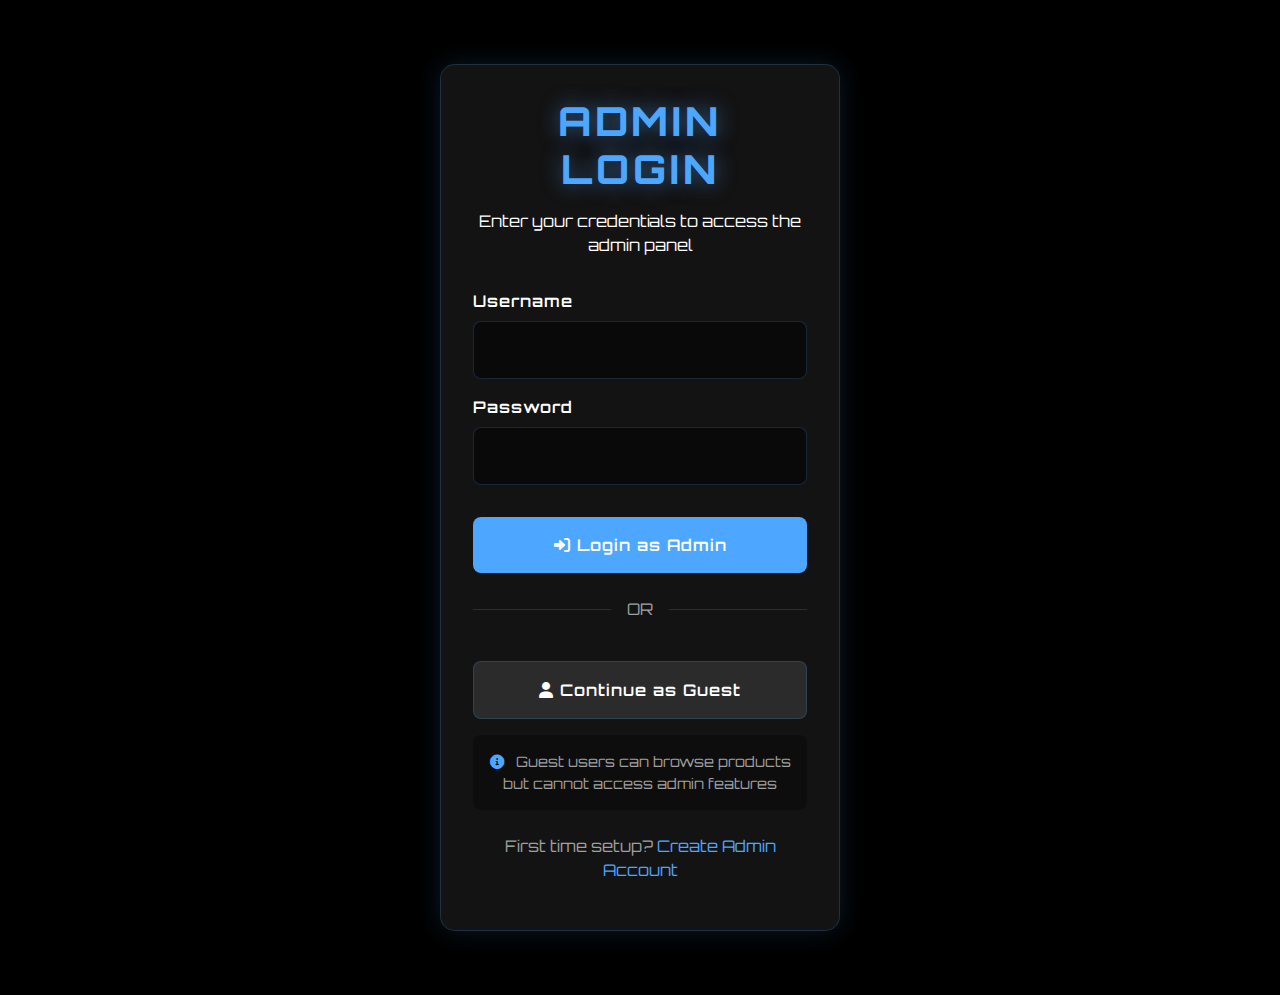
<file: history.html>
<!DOCTYPE html>
<html lang="en">
<head>
    <meta charset="UTF-8">
    <meta name="viewport" content="width=device-width, initial-scale=1.0, maximum-scale=1.0, user-scalable=no, viewport-fit=cover">
    <meta name="theme-color" content="#000000">
    <meta name="mobile-web-app-capable" content="yes">
    <meta name="apple-mobile-web-app-capable" content="yes">
    <meta name="apple-mobile-web-app-status-bar-style" content="black-translucent">
    <title>BAYS STOREE - History</title>
    <link href="https://cdn.jsdelivr.net/npm/bootstrap@5.3.0/dist/css/bootstrap.min.css" rel="stylesheet">
    <link rel="preconnect" href="https://fonts.googleapis.com">
    <link rel="preconnect" href="https://fonts.gstatic.com" crossorigin>
    <link href="https://fonts.googleapis.com/css2?family=Orbitron:wght@400;500;600;700;800;900&family=Rajdhani:wght@300;400;500;600;700&display=swap" rel="stylesheet">
    <link rel="stylesheet" href="https://cdnjs.cloudflare.com/ajax/libs/font-awesome/6.0.0/css/all.min.css">
    <link rel="stylesheet" href="styles.css">
    <style>
        /* Copy all the base styles from accounts.html */
        :root {
            --primary-color: #4da6ff;
            --secondary-color: #0066cc;
            --dark-bg: #000000;
            --card-bg: rgba(20, 20, 20, 0.95);
            --darker-card-bg: rgba(10, 10, 10, 0.97);
            --text-color: #ffffff;
            --text-muted: #a0a0a0;
            --accent-color: #66b3ff;
            --border-color: rgba(77, 166, 255, 0.2);
            --hover-color: #1a8cff;
            --glow-color: rgba(77, 166, 255, 0.5);
        }

        /* Keep all the existing styles from accounts.html */
        body {
            background-color: var(--dark-bg);
            background-image: 
                linear-gradient(rgba(0, 0, 0, 0.85), rgba(0, 0, 0, 0.85)),
                url('https://images.unsplash.com/photo-1511512578047-dfb367046420?ixlib=rb-1.2.1&auto=format&fit=crop&w=1350&q=80');
            background-size: cover;
            background-attachment: fixed;
            background-position: center;
            color: var(--text-color);
            font-family: 'Rajdhani', sans-serif;
            min-height: 100vh;
        }

        .navbar {
            background: linear-gradient(90deg, 
                rgba(10, 10, 10, 0.97) 0%,
                rgba(77, 166, 255, 0.1) 50%,
                rgba(10, 10, 10, 0.97) 100%
            );
            backdrop-filter: blur(10px);
            border-bottom: 1px solid var(--border-color);
            box-shadow: 0 0 20px var(--glow-color);
        }

        .navbar-brand {
            font-family: 'Orbitron', sans-serif;
            color: var(--primary-color) !important;
            font-weight: 700;
            letter-spacing: 2px;
            animation: neonPulse 2s infinite;
        }

        .section-title {
            color: #ffffff;
            text-shadow: 0 0 20px var(--glow-color);
            font-weight: 800;
            letter-spacing: 4px;
            font-size: 2.8rem;
            text-align: center;
            margin-bottom: 3rem;
            animation: neonPulse 3s infinite;
            font-family: 'Orbitron', sans-serif;
        }

        .card {
            background-color: var(--card-bg);
            border: 1px solid var(--border-color);
            box-shadow: 0 0 25px rgba(77, 166, 255, 0.15);
            transition: all 0.5s ease;
            backdrop-filter: blur(10px);
            animation: borderGlow 4s infinite;
            margin-bottom: 2rem;
            cursor: pointer;
        }

        .preview-image {
            width: 100%;
            height: 300px;
            object-fit: cover;
            border-radius: 1rem 1rem 0 0;
        }

        .card-body {
            background: linear-gradient(
                to bottom,
                rgba(0, 0, 0, 0.8),
                rgba(10, 10, 10, 0.95)
            );
            border-top: 1px solid var(--border-color);
        }

        .card-title {
            font-family: 'Orbitron', sans-serif;
            color: var(--primary-color);
            font-weight: 700;
            letter-spacing: 1px;
        }

        .history-info {
            color: var(--text-muted);
            margin-bottom: 2rem;
            padding: 1rem;
            border: 1px solid var(--border-color);
            border-radius: 10px;
            background: rgba(0, 0, 0, 0.3);
            text-align: center;
            font-size: 1.1rem;
        }

        .history-info i {
            color: var(--primary-color);
            margin-right: 0.5rem;
            font-size: 1.3rem;
        }

        @keyframes neonPulse {
            0% { text-shadow: 0 0 10px var(--glow-color), 0 0 20px var(--glow-color), 0 0 30px var(--glow-color); }
            50% { text-shadow: 0 0 15px var(--glow-color), 0 0 25px var(--glow-color), 0 0 35px var(--glow-color); }
            100% { text-shadow: 0 0 10px var(--glow-color), 0 0 20px var(--glow-color), 0 0 30px var(--glow-color); }
        }

        @keyframes borderGlow {
            0% { border-color: var(--border-color); box-shadow: 0 0 20px var(--glow-color); }
            50% { border-color: var(--primary-color); box-shadow: 0 0 30px var(--glow-color); }
            100% { border-color: var(--border-color); box-shadow: 0 0 20px var(--glow-color); }
        }

        .modal-content {
            background: linear-gradient(
                135deg,
                rgba(10, 10, 10, 0.97) 0%,
                rgba(20, 20, 20, 0.95) 100%
            );
            border: 1px solid var(--border-color);
            box-shadow: 0 0 30px var(--glow-color);
            backdrop-filter: blur(15px);
        }

        .modal-header {
            border-bottom: 1px solid var(--border-color);
            background: rgba(0, 0, 0, 0.5);
        }

        .modal-title {
            font-family: 'Orbitron', sans-serif;
            color: var(--primary-color);
            text-shadow: 0 0 10px var(--glow-color);
            letter-spacing: 2px;
        }

        .modal-footer {
            border-top: 1px solid var(--border-color);
            background: rgba(0, 0, 0, 0.5);
        }

        /* Update scrollbar styles */
        ::-webkit-scrollbar {
            width: 8px;
        }

        ::-webkit-scrollbar-track {
            background: var(--dark-bg);
        }

        ::-webkit-scrollbar-thumb {
            background: var(--primary-color);
            border-radius: 4px;
        }

        ::-webkit-scrollbar-thumb:hover {
            background: var(--hover-color);
        }

        /* Update text colors for better visibility */
        .card-text {
            color: var(--text-color) !important;
        }

        .text-muted {
            color: #d0d0d0 !important;
        }

        /* Add smooth scroll behavior */
        html {
            scroll-behavior: smooth;
        }

        /* Update container spacing */
        .container.mt-5 {
            margin-top: 6rem !important;
        }

        /* Update card hover effect */
        .card {
            transition: transform 0.3s ease, box-shadow 0.3s ease;
        }

        .card:hover {
            transform: translateY(-10px);
            box-shadow: 0 0 35px rgba(77, 166, 255, 0.25);
        }

        /* Update history info style */
        .history-info {
            color: var(--text-color);
            margin-bottom: 2rem;
            padding: 1.5rem;
            border: 1px solid var(--border-color);
            border-radius: 10px;
            background: rgba(0, 0, 0, 0.3);
            text-align: center;
            font-size: 1.1rem;
            animation: borderGlow 4s infinite;
        }

        .history-info i {
            color: var(--primary-color);
            margin-right: 0.5rem;
            font-size: 1.3rem;
            text-shadow: 0 0 10px var(--glow-color);
        }

        /* Update modal styles */
        .modal-content {
            background: linear-gradient(
                135deg,
                rgba(10, 10, 10, 0.97) 0%,
                rgba(20, 20, 20, 0.95) 100%
            );
            border: 1px solid var(--border-color);
            box-shadow: 0 0 30px var(--glow-color);
            backdrop-filter: blur(15px);
        }

        .modal-header, .modal-footer {
            border-color: var(--border-color);
            background: rgba(0, 0, 0, 0.5);
            padding: 1rem 1.5rem;
        }

        .modal-body {
            padding: 2rem;
        }

        .modal-title {
            font-family: 'Orbitron', sans-serif;
            color: var(--primary-color);
            text-shadow: 0 0 10px var(--glow-color);
            letter-spacing: 2px;
        }

        /* Update preview image */
        .preview-image {
            transition: transform 0.3s ease;
        }

        .card:hover .preview-image {
            transform: scale(1.05);
        }

        .no-image {
            background: linear-gradient(
                45deg,
                var(--card-bg),
                var(--darker-card-bg)
            );
            display: flex;
            align-items: center;
            justify-content: center;
            font-family: 'Orbitron', sans-serif;
            color: var(--text-muted);
            font-size: 1.2rem;
            text-transform: uppercase;
            letter-spacing: 2px;
        }

        /* Improved dropdown styles */
        .form-control {
            background: rgba(0, 0, 0, 0.7);
            border: 1px solid var(--border-color);
            color: #ffffff;
            padding: 1rem;
            margin-bottom: 1.5rem;
            transition: all 0.3s ease;
            font-size: 1rem;
            letter-spacing: 1px;
        }

        .form-control:focus {
            background: rgba(0, 0, 0, 0.8);
            border-color: var(--primary-color);
            box-shadow: 0 0 15px var(--glow-color);
            color: #ffffff;
        }

        /* Style for dropdown options */
        .form-control option {
            background: rgba(0, 0, 0, 0.9);
            color: #ffffff;
            padding: 10px;
        }

        /* Filter container style */
        .filter-container {
            background: rgba(0, 0, 0, 0.5);
            padding: 20px;
            border-radius: 10px;
            border: 1px solid var(--border-color);
            margin-bottom: 2rem;
        }

        .filter-container select {
            background: rgba(20, 20, 20, 0.8);
            border: 1px solid var(--border-color);
            color: #ffffff;
            transition: all 0.3s ease;
        }

        .filter-container select:focus {
            background: rgba(30, 30, 30, 0.9);
            border-color: var(--primary-color);
            box-shadow: 0 0 15px var(--glow-color);
        }

        .filter-container select option {
            background: rgba(20, 20, 20, 0.95);
            color: #ffffff;
            padding: 10px;
        }

        /* Add styles for edit button */
        .btn-edit {
            background: rgba(77, 166, 255, 0.1);
            border: 1px solid var(--border-color);
            color: var(--primary-color);
            padding: 0.5rem 1rem;
            transition: all 0.3s ease;
            margin-left: 0.5rem;
        }

        .btn-edit:hover {
            background: var(--primary-color);
            color: #ffffff;
            transform: translateY(-2px);
            box-shadow: 0 0 15px var(--glow-color);
        }

        .modal-body .form-control {
            background: rgba(0, 0, 0, 0.7);
            border: 1px solid var(--border-color);
            color: #ffffff;
            margin-bottom: 1rem;
        }

        .modal-body .form-label {
            color: var(--primary-color);
            font-weight: 600;
            margin-bottom: 0.5rem;
        }

        .btn-primary {
            background: var(--primary-color);
            border: none;
            padding: 0.5rem 1.5rem;
            font-weight: 600;
            letter-spacing: 1px;
            transition: all 0.3s ease;
        }

        .btn-primary:hover {
            background: var(--hover-color);
            transform: translateY(-2px);
            box-shadow: 0 0 15px var(--glow-color);
        }

        .feature-toggles {
            background: rgba(0, 0, 0, 0.3);
            padding: 1rem;
            border-radius: 8px;
            border: 1px solid var(--border-color);
        }
        
        .form-check {
            margin-bottom: 0.5rem;
            padding: 0.5rem;
            border-radius: 4px;
            transition: background-color 0.3s ease;
        }
        
        .form-check:hover {
            background: rgba(77, 166, 255, 0.1);
        }
        
        .form-check-label {
            color: #ffffff;
            margin-left: 0.5rem;
            font-weight: 500;
        }
        
        .form-check-input {
            background-color: rgba(0, 0, 0, 0.5);
            border-color: var(--border-color);
            width: 3rem;
            height: 1.5rem;
            cursor: pointer;
        }
        
        .form-check-input:checked {
            background-color: var(--primary-color);
            border-color: var(--primary-color);
        }
        
        .form-check-input:focus {
            box-shadow: 0 0 0 0.2rem rgba(77, 166, 255, 0.25);
        }

        /* Info Sidebar Styles */
        .info-sidebar {
            position: sticky;
            top: 100px;
        }

        .info-card {
            background: var(--card-bg);
            border: 1px solid var(--border-color);
            border-radius: 10px;
            padding: 1.5rem;
            margin-bottom: 1.5rem;
            animation: borderGlow 4s infinite;
        }

        .info-title {
            font-family: 'Orbitron', sans-serif;
            color: var(--primary-color);
            font-size: 1.3rem;
            font-weight: 700;
            margin-bottom: 1.5rem;
            text-transform: uppercase;
            letter-spacing: 2px;
            text-shadow: 0 0 10px var(--glow-color);
        }

        .info-item {
            display: flex;
            align-items: center;
            margin-bottom: 1.2rem;
            padding: 0.8rem;
            background: rgba(0, 0, 0, 0.3);
            border-radius: 8px;
            border: 1px solid var(--border-color);
            transition: all 0.3s ease;
        }

        .info-item:hover {
            transform: translateY(-2px);
            box-shadow: 0 0 15px var(--glow-color);
            background: rgba(77, 166, 255, 0.1);
        }

        .info-item i {
            font-size: 1.5rem;
            color: var(--primary-color);
            margin-right: 1rem;
            text-shadow: 0 0 10px var(--glow-color);
        }

        .info-text h4 {
            font-family: 'Orbitron', sans-serif;
            font-size: 1rem;
            margin: 0;
            color: #ffffff;
        }

        .info-text p {
            margin: 0;
            color: var(--text-muted);
            font-size: 0.9rem;
        }

        .stat-item {
            display: flex;
            align-items: center;
            margin-bottom: 1rem;
            padding: 1rem;
            background: rgba(0, 0, 0, 0.3);
            border-radius: 8px;
            border: 1px solid var(--border-color);
        }

        .stat-icon {
            font-size: 2rem;
            color: var(--primary-color);
            margin-right: 1rem;
            text-shadow: 0 0 10px var(--glow-color);
        }

        .stat-text {
            display: flex;
            flex-direction: column;
        }

        .stat-value {
            font-family: 'Orbitron', sans-serif;
            font-size: 1.5rem;
            font-weight: 700;
            color: #ffffff;
            text-shadow: 0 0 10px var(--glow-color);
        }

        .stat-label {
            color: var(--text-muted);
            font-size: 0.9rem;
        }

        .help-text {
            text-align: center;
        }

        .help-text p {
            margin-bottom: 1.5rem;
            color: var(--text-muted);
        }

        .btn-support {
            background: var(--primary-color);
            color: #ffffff;
            padding: 0.8rem 1.5rem;
            border-radius: 25px;
            font-family: 'Orbitron', sans-serif;
            font-weight: 600;
            letter-spacing: 1px;
            transition: all 0.3s ease;
            border: none;
            width: 100%;
            text-transform: uppercase;
        }

        .btn-support:hover {
            background: var(--hover-color);
            transform: translateY(-2px);
            box-shadow: 0 0 20px var(--glow-color);
            color: #ffffff;
        }

        .btn-support i {
            margin-right: 0.5rem;
        }

        @media (max-width: 991px) {
            .info-sidebar {
                margin-top: 2rem;
            }
        }

        .info-button {
            width: 40px;
            height: 40px;
            border-radius: 50%;
            display: flex !important;
            align-items: center;
            justify-content: center;
            background: rgba(77, 166, 255, 0.1);
            border: 1px solid var(--border-color);
            margin-left: 10px;
            transition: all 0.3s ease;
        }

        .info-button:hover {
            background: var(--primary-color);
            transform: translateY(-2px);
            box-shadow: 0 0 15px var(--glow-color);
        }

        .info-button i {
            font-size: 1.2rem;
            color: var(--primary-color);
            transition: all 0.3s ease;
        }

        .info-button:hover i {
            color: #ffffff;
        }
    </style>
</head>
<body>
    <script>
        // Check if user has access
        if (!localStorage.getItem('adminLoggedIn') && !localStorage.getItem('guestAccess')) {
            window.location.href = 'login.html';
        }
    </script>

    <!-- Toast Container -->
    <div class="toast-container"></div>

    <!-- Loading Indicator -->
    <div class="loading" style="display: none;"></div>

    <!-- Navigation -->
    <nav class="navbar navbar-expand-lg navbar-dark">
        <div class="container">
            <a class="navbar-brand" href="index.html">BAYS STOREE</a>
            <button class="navbar-toggler" type="button" data-bs-toggle="collapse" data-bs-target="#navbarNav">
                <span class="navbar-toggler-icon"></span>
            </button>
            <div class="collapse navbar-collapse" id="navbarNav">
                <ul class="navbar-nav ms-auto">
                    <li class="nav-item"><a class="nav-link" href="index.html">Home</a></li>
                    <li class="nav-item"><a class="nav-link" href="accounts.html">Starter Account</a></li>
                    <li class="nav-item"><a class="nav-link" href="tools.html">Tools List</a></li>
                    <li class="nav-item"><a class="nav-link" href="history.html">History</a></li>
                    <li class="nav-item">
                        <a class="nav-link info-button" href="info.html">
                            <i class="fas fa-info-circle"></i>
                        </a>
                    </li>
                </ul>
            </div>
        </div>
    </nav>

    <!-- Main Content -->
    <div class="container">
        <h2 class="section-title">TRANSACTION HISTORY</h2>
        
        <!-- Filter Controls -->
        <div class="filter-container mb-4">
            <div class="row">
                <div class="col-md-4 mb-3">
                    <select class="form-control" id="typeFilter">
                        <option value="all">All Types</option>
                        <option value="account">Accounts</option>
                        <option value="tool">Tools</option>
                    </select>
                </div>
                <div class="col-md-4 mb-3">
                    <select class="form-control" id="statusFilter">
                        <option value="all">All Status</option>
                        <option value="completed">Completed</option>
                        <option value="pending">Pending</option>
                        <option value="cancelled">Cancelled</option>
                    </select>
                </div>
                <div class="col-md-4 mb-3">
                    <select class="form-control" id="sortOrder">
                        <option value="newest">Newest First</option>
                        <option value="oldest">Oldest First</option>
                    </select>
                </div>
            </div>
        </div>

        <!-- History List -->
        <div class="row" id="historyList">
            <!-- History items will be loaded dynamically -->
        </div>
    </div>

    <!-- Detail Modal -->
    <div class="modal fade" id="detailModal" tabindex="-1">
        <div class="modal-dialog modal-lg">
            <div class="modal-content">
                <div class="modal-header">
                    <h5 class="modal-title"></h5>
                    <button type="button" class="btn-close" data-bs-dismiss="modal"></button>
                </div>
                <div class="modal-body">
                </div>
                <div class="modal-footer">
                    <button type="button" class="btn btn-secondary" data-bs-dismiss="modal">Close</button>
                </div>
            </div>
        </div>
    </div>

    <script src="https://cdn.jsdelivr.net/npm/bootstrap@5.3.0/dist/js/bootstrap.bundle.min.js"></script>
    <script src="data.js"></script>
    <script src="shared-nav.js"></script>
    <script>
        // Show loading indicator
        function showLoading() {
            document.querySelector('.loading').style.display = 'flex';
        }

        // Hide loading indicator
        function hideLoading() {
            document.querySelector('.loading').style.display = 'none';
        }

        // Show toast notification
        function showToast(message, type = 'info') {
            const toast = document.createElement('div');
            toast.className = `toast ${type}`;
            toast.textContent = message;
            document.querySelector('.toast-container').appendChild(toast);
            
            setTimeout(() => {
                toast.remove();
            }, 3000);
        }

        // Load and filter history
        function loadHistory() {
            showLoading();
            try {
                const history = getItems('history') || []; // Add default empty array
                const historyList = document.getElementById('historyList');
                
                if (historyList) {
                    // Get filter values
                    const typeFilter = document.getElementById('typeFilter').value;
                    const statusFilter = document.getElementById('statusFilter').value;
                    const sortOrder = document.getElementById('sortOrder').value;

                    // Filter and sort history items
                    let filteredHistory = history.filter(item => {
                        const typeMatch = typeFilter === 'all' || item.type === typeFilter;
                        const statusMatch = statusFilter === 'all' || item.status === statusFilter;
                        return typeMatch && statusMatch;
                    });

                    // Sort items
                    filteredHistory.sort((a, b) => {
                        const dateA = new Date(a.date);
                        const dateB = new Date(b.date);
                        return sortOrder === 'newest' ? dateB - dateA : dateA - dateB;
                    });

                    // If no items found, show message
                    if (filteredHistory.length === 0) {
                        historyList.innerHTML = `
                            <div class="col-12 text-center">
                                <div class="alert alert-info" style="background: rgba(0,0,0,0.7); border-color: var(--border-color); color: #fff;">
                                    No transaction history found
                                </div>
                            </div>
                        `;
                        return;
                    }

                    const historyHtml = filteredHistory.map(item => `
                        <div class="col-md-4 mb-4">
                            <div class="card h-100">
                                <div class="card-badge ${item.status.toLowerCase()}">${item.status}</div>
                                ${item.image ? 
                                    `<img src="${item.image}" class="preview-image" alt="${item.title}" onerror="this.onerror=null; this.src='placeholder.jpg';">` :
                                    `<div class="preview-image no-image">No Image</div>`
                                }
                                <div class="card-body d-flex flex-column">
                                    <span class="category-badge">${item.type === 'account' ? 'Game Account' : 'Game Tool'}</span>
                                    <h5 class="card-title">${item.title}</h5>
                                    <p class="card-text text-muted">${item.description}</p>
                                    <div class="price-tag">Status: ${item.status}</div>
                                    <p class="text-muted">Date: ${new Date(item.date).toLocaleDateString()}</p>
                                    <div class="mt-auto d-flex justify-content-between">
                                        <button class="btn btn-detail" onclick="showDetails(${JSON.stringify(item).replace(/"/g, '&quot;')})">
                                            <i class="fas fa-info-circle"></i> Details
                                        </button>
                                        ${localStorage.getItem('adminLoggedIn') ? `
                                            <button class="btn btn-edit" onclick="editItem(${JSON.stringify(item).replace(/"/g, '&quot;')})">
                                                <i class="fas fa-edit"></i> Edit
                                            </button>
                                        ` : ''}
                                    </div>
                                </div>
                            </div>
                        </div>
                    `).join('');

                    historyList.innerHTML = historyHtml;
                }
            } catch (error) {
                console.error('Error loading history:', error);
                showToast('Error loading history', 'error');
            } finally {
                hideLoading();
            }
        }

        // Show details modal
        function showDetails(item) {
            try {
                const modal = new bootstrap.Modal(document.getElementById('detailModal'));
                const modalTitle = document.querySelector('#detailModal .modal-title');
                const modalBody = document.querySelector('#detailModal .modal-body');
                
                modalTitle.textContent = item.title;
                modalBody.innerHTML = `
                    ${item.image ? 
                        `<img src="${item.image}" class="img-fluid rounded mb-4" alt="${item.title}" onerror="this.onerror=null; this.src='placeholder.jpg';">` :
                        ''
                    }
                    <span class="category-badge">${item.type === 'account' ? 'Game Account' : 'Game Tool'}</span>
                    <h4 class="mb-3">${item.title}</h4>
                    <p class="text-muted mb-4">${item.description}</p>
                    <div class="features-list mb-4">
                        <h5 class="mb-3">Transaction Details:</h5>
                        <li><i class="fas fa-calendar"></i> Date: ${new Date(item.date).toLocaleString()}</li>
                        <li><i class="fas fa-tag"></i> Type: ${item.type === 'account' ? 'Game Account' : 'Game Tool'}</li>
                        <li><i class="fas fa-info-circle"></i> Status: ${item.status}</li>
                    </div>
                `;
                
                modal.show();
            } catch (error) {
                console.error('Error showing details:', error);
                showToast('Error showing details', 'error');
            }
        }

        // Edit item function for admin
        function editItem(item) {
            try {
                const modal = new bootstrap.Modal(document.getElementById('detailModal'));
                const modalTitle = document.querySelector('#detailModal .modal-title');
                const modalBody = document.querySelector('#detailModal .modal-body');
                
                modalTitle.textContent = `Edit: ${item.title}`;
                modalBody.innerHTML = `
                    <form id="editForm" onsubmit="saveEdit(event, '${item.id}')">
                        <div class="mb-3">
                            <label class="form-label">Title</label>
                            <input type="text" class="form-control" name="title" value="${item.title}" required>
                        </div>
                        <div class="mb-3">
                            <label class="form-label">Description</label>
                            <textarea class="form-control" name="description" rows="3" required>${item.description}</textarea>
                        </div>
                        <div class="mb-3">
                            <label class="form-label">Type</label>
                            <select class="form-control" name="type" required>
                                <option value="account" ${item.type === 'account' ? 'selected' : ''}>Game Account</option>
                                <option value="tool" ${item.type === 'tool' ? 'selected' : ''}>Game Tool</option>
                            </select>
                        </div>
                        <div class="mb-3">
                            <label class="form-label">Status</label>
                            <select class="form-control" name="status" required>
                                <option value="completed" ${item.status === 'completed' ? 'selected' : ''}>Completed</option>
                                <option value="pending" ${item.status === 'pending' ? 'selected' : ''}>Pending</option>
                                <option value="cancelled" ${item.status === 'cancelled' ? 'selected' : ''}>Cancelled</option>
                            </select>
                        </div>
                        <div class="mb-3">
                            <label class="form-label">Image URL</label>
                            <input type="url" class="form-control" name="image" value="${item.image || ''}" placeholder="Enter image URL">
                        </div>
                        
                        <!-- Product Features -->
                        <div class="mb-4">
                            <label class="form-label d-block">Product Features</label>
                            <div class="feature-toggles">
                                <div class="form-check form-switch">
                                    <input class="form-check-input" type="checkbox" name="features.instantDelivery" 
                                        id="instantDelivery" ${item.features?.instantDelivery ? 'checked' : ''}>
                                    <label class="form-check-label" for="instantDelivery">Instant Delivery</label>
                                </div>
                                <div class="form-check form-switch">
                                    <input class="form-check-input" type="checkbox" name="features.fullAccess" 
                                        id="fullAccess" ${item.features?.fullAccess ? 'checked' : ''}>
                                    <label class="form-check-label" for="fullAccess">Full Access</label>
                                </div>
                                <div class="form-check form-switch">
                                    <input class="form-check-input" type="checkbox" name="features.support" 
                                        id="support" ${item.features?.support ? 'checked' : ''}>
                                    <label class="form-check-label" for="support">Support</label>
                                </div>
                            </div>
                        </div>

                        <div class="text-end">
                            <button type="button" class="btn btn-secondary me-2" data-bs-dismiss="modal">Cancel</button>
                            <button type="submit" class="btn btn-primary">Save Changes</button>
                        </div>
                    </form>
                `;
                
                modal.show();
            } catch (error) {
                console.error('Error showing edit form:', error);
                showToast('Error showing edit form', 'error');
            }
        }

        // Save edit changes
        function saveEdit(event, itemId) {
            event.preventDefault();
            
            try {
                const form = event.target;
                const formData = new FormData(form);
                const updatedItem = Object.fromEntries(formData.entries());
                
                // Get existing history
                let history = getItems('history') || [];
                
                // Find and update the item
                const index = history.findIndex(item => item.id === itemId);
                if (index !== -1) {
                    history[index] = {
                        ...history[index],
                        ...updatedItem,
                        lastModified: new Date().toISOString()
                    };
                    
                    // Save updated history
                    localStorage.setItem('history', JSON.stringify(history));
                    
                    // Close modal and refresh list
                    const modal = bootstrap.Modal.getInstance(document.getElementById('detailModal'));
                    modal.hide();
                    
                    loadHistory();
                    showToast('History item updated successfully', 'success');
                }
            } catch (error) {
                console.error('Error saving edit:', error);
                showToast('Error saving changes', 'error');
            }
        }

        // Load history when page loads
        document.addEventListener('DOMContentLoaded', loadHistory);

        // Add filter change event listeners
        document.getElementById('typeFilter').addEventListener('change', loadHistory);
        document.getElementById('statusFilter').addEventListener('change', loadHistory);
        document.getElementById('sortOrder').addEventListener('change', loadHistory);

        // Reload data every 5 seconds to check for updates
        const dataRefreshInterval = setInterval(loadHistory, 5000);

        // Cleanup interval when page unloads
        window.addEventListener('unload', () => {
            clearInterval(dataRefreshInterval);
        });

        // Update stats in the sidebar
        function updateStats() {
            const history = getItems('history') || [];
            const totalTransactions = history.length;
            const completedTransactions = history.filter(item => item.status === 'completed').length;

            document.getElementById('totalTransactions').textContent = totalTransactions;
            document.getElementById('completedTransactions').textContent = completedTransactions;
        }

        // Add updateStats to the loadData function
        const originalLoadData = loadData;
        loadData = function() {
            originalLoadData();
            updateStats();
        };
    </script>
</body>
</html>
</file>
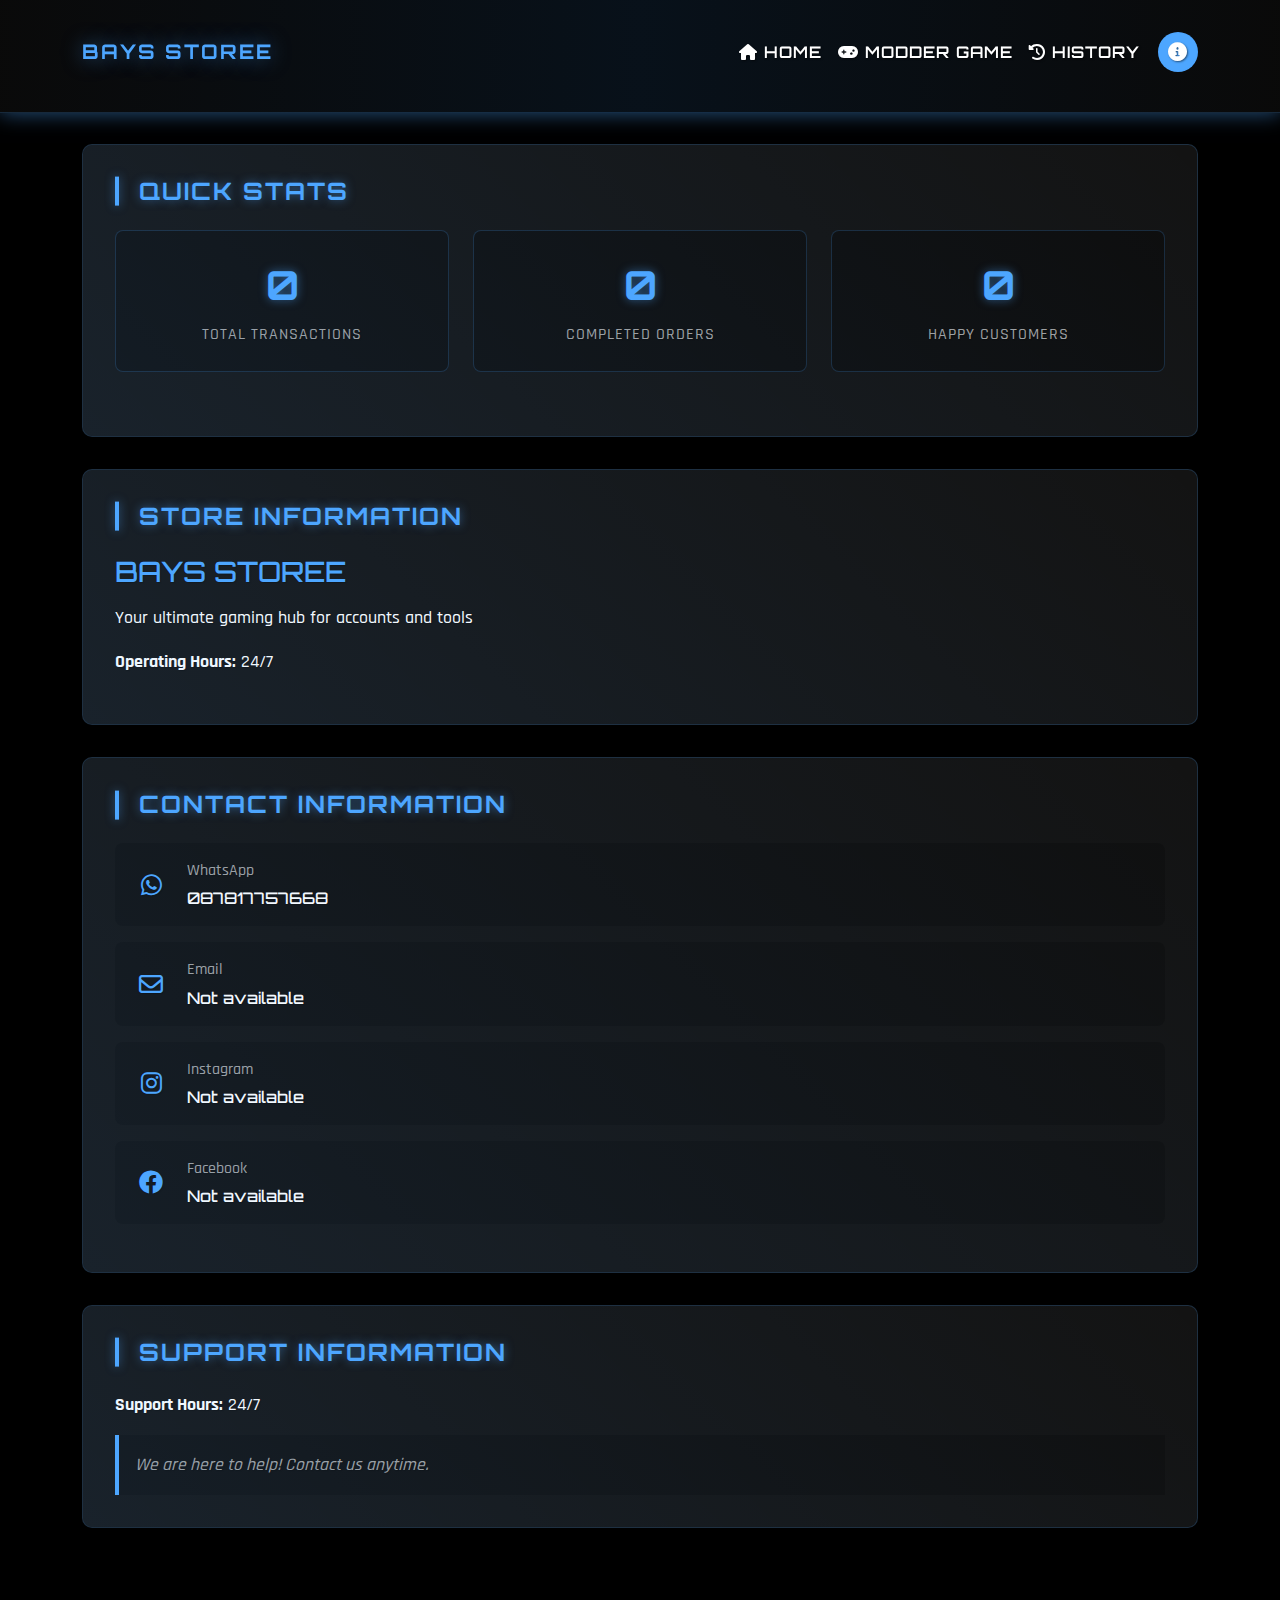
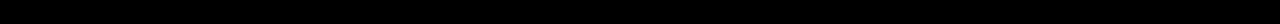
<file: info.html>
<!DOCTYPE html>
<html lang="en">
<head>
    <meta charset="UTF-8">
    <meta name="viewport" content="width=device-width, initial-scale=1.0, maximum-scale=1.0, user-scalable=no, viewport-fit=cover">
    <meta name="theme-color" content="#000000">
    <meta name="mobile-web-app-capable" content="yes">
    <meta name="apple-mobile-web-app-capable" content="yes">
    <meta name="apple-mobile-web-app-status-bar-style" content="black-translucent">
    <title>BAYS STOREE - Information</title>
    <link href="https://cdn.jsdelivr.net/npm/bootstrap@5.3.0/dist/css/bootstrap.min.css" rel="stylesheet">
    <link rel="preconnect" href="https://fonts.googleapis.com">
    <link rel="preconnect" href="https://fonts.gstatic.com" crossorigin>
    <link href="https://fonts.googleapis.com/css2?family=Orbitron:wght@400;500;600;700;800;900&family=Rajdhani:wght@300;400;500;600;700&display=swap" rel="stylesheet">
    <link rel="stylesheet" href="https://cdnjs.cloudflare.com/ajax/libs/font-awesome/6.0.0/css/all.min.css">
    <link rel="stylesheet" href="styles.css">
    <style>
        :root {
            --primary-color: #4da6ff;
            --secondary-color: #0066cc;
            --dark-bg: #000000;
            --card-bg: rgba(20, 20, 20, 0.95);
            --darker-card-bg: rgba(10, 10, 10, 0.97);
            --text-color: #ffffff;
            --text-muted: #a0a0a0;
            --accent-color: #66b3ff;
            --border-color: rgba(77, 166, 255, 0.2);
            --hover-color: #1a8cff;
            --glow-color: rgba(77, 166, 255, 0.5);
        }

        body {
            background-color: var(--dark-bg);
            background-image: 
                linear-gradient(rgba(0, 0, 0, 0.85), rgba(0, 0, 0, 0.85)),
                url('https://images.unsplash.com/photo-1511512578047-dfb367046420?ixlib=rb-1.2.1&auto=format&fit=crop&w=1350&q=80');
            background-size: cover;
            background-attachment: fixed;
            background-position: center;
            color: var(--text-color);
            font-family: 'Rajdhani', sans-serif;
            min-height: 100vh;
        }

        .navbar {
            background: linear-gradient(90deg, 
                rgba(10, 10, 10, 0.97) 0%,
                rgba(77, 166, 255, 0.1) 50%,
                rgba(10, 10, 10, 0.97) 100%
            );
            backdrop-filter: blur(10px);
            border-bottom: 1px solid var(--border-color);
            box-shadow: 0 0 20px var(--glow-color);
        }

        .navbar-brand {
            font-family: 'Orbitron', sans-serif;
            color: var(--primary-color) !important;
            font-weight: 700;
            letter-spacing: 2px;
            animation: neonPulse 2s infinite;
        }

        .section-title {
            color: #ffffff;
            text-shadow: 0 0 20px var(--glow-color);
            font-weight: 800;
            letter-spacing: 4px;
            font-size: 2.8rem;
            text-align: center;
            margin-bottom: 3rem;
            animation: neonPulse 3s infinite;
            font-family: 'Orbitron', sans-serif;
        }

        .info-section {
            margin-bottom: 4rem;
        }

        .info-card {
            background: var(--card-bg);
            border: 1px solid var(--border-color);
            border-radius: 15px;
            padding: 2rem;
            margin-bottom: 2rem;
            animation: borderGlow 4s infinite;
            transition: all 0.3s ease;
        }

        .info-card:hover {
            transform: translateY(-5px);
            box-shadow: 0 0 30px var(--glow-color);
        }

        .info-title {
            font-family: 'Orbitron', sans-serif;
            color: var(--primary-color);
            font-size: 1.8rem;
            font-weight: 700;
            margin-bottom: 1.5rem;
            text-transform: uppercase;
            letter-spacing: 2px;
            text-shadow: 0 0 10px var(--glow-color);
        }

        .info-item {
            display: flex;
            align-items: center;
            margin-bottom: 1.5rem;
            padding: 1.2rem;
            background: rgba(0, 0, 0, 0.3);
            border-radius: 10px;
            border: 1px solid var(--border-color);
            transition: all 0.3s ease;
        }

        .info-item:hover {
            transform: translateY(-2px);
            box-shadow: 0 0 15px var(--glow-color);
            background: rgba(77, 166, 255, 0.1);
        }

        .info-item i {
            font-size: 2rem;
            color: var(--primary-color);
            margin-right: 1.5rem;
            text-shadow: 0 0 10px var(--glow-color);
        }

        .info-text h4 {
            font-family: 'Orbitron', sans-serif;
            font-size: 1.2rem;
            margin: 0;
            color: #ffffff;
        }

        .info-text p {
            margin: 0.5rem 0 0;
            color: var(--text-muted);
            font-size: 1rem;
        }

        .stat-item {
            display: flex;
            align-items: center;
            margin-bottom: 1.5rem;
            padding: 1.5rem;
            background: rgba(0, 0, 0, 0.3);
            border-radius: 10px;
            border: 1px solid var(--border-color);
            transition: all 0.3s ease;
        }

        .stat-item:hover {
            transform: translateY(-2px);
            box-shadow: 0 0 15px var(--glow-color);
            background: rgba(77, 166, 255, 0.1);
        }

        .stat-icon {
            font-size: 2.5rem;
            color: var(--primary-color);
            margin-right: 1.5rem;
            text-shadow: 0 0 10px var(--glow-color);
        }

        .stat-text {
            display: flex;
            flex-direction: column;
        }

        .stat-value {
            font-family: 'Orbitron', sans-serif;
            font-size: 2rem;
            font-weight: 700;
            color: #ffffff;
            text-shadow: 0 0 10px var(--glow-color);
        }

        .stat-label {
            color: var(--text-muted);
            font-size: 1rem;
            margin-top: 0.5rem;
        }

        .btn-support {
            background: var(--primary-color);
            color: #ffffff;
            padding: 1rem 2rem;
            border-radius: 30px;
            font-family: 'Orbitron', sans-serif;
            font-weight: 600;
            letter-spacing: 1px;
            transition: all 0.3s ease;
            border: none;
            width: 100%;
            text-transform: uppercase;
            margin-top: 1rem;
        }

        .btn-support:hover {
            background: var(--hover-color);
            transform: translateY(-2px);
            box-shadow: 0 0 20px var(--glow-color);
            color: #ffffff;
        }

        .btn-support i {
            margin-right: 0.8rem;
        }

        @keyframes neonPulse {
            0% { text-shadow: 0 0 10px var(--glow-color), 0 0 20px var(--glow-color), 0 0 30px var(--glow-color); }
            50% { text-shadow: 0 0 15px var(--glow-color), 0 0 25px var(--glow-color), 0 0 35px var(--glow-color); }
            100% { text-shadow: 0 0 10px var(--glow-color), 0 0 20px var(--glow-color), 0 0 30px var(--glow-color); }
        }

        @keyframes borderGlow {
            0% { border-color: var(--border-color); box-shadow: 0 0 20px var(--glow-color); }
            50% { border-color: var(--primary-color); box-shadow: 0 0 30px var(--glow-color); }
            100% { border-color: var(--border-color); box-shadow: 0 0 20px var(--glow-color); }
        }

        .info-button {
            width: 40px;
            height: 40px;
            border-radius: 50%;
            display: flex !important;
            align-items: center;
            justify-content: center;
            background: rgba(77, 166, 255, 0.1);
            border: 1px solid var(--border-color);
            margin-left: 10px;
            transition: all 0.3s ease;
        }

        .info-button:hover {
            background: var(--primary-color);
            transform: translateY(-2px);
            box-shadow: 0 0 15px var(--glow-color);
        }

        .info-button i {
            font-size: 1.2rem;
            color: var(--primary-color);
            transition: all 0.3s ease;
        }

        .info-button:hover i {
            color: #ffffff;
        }

        .btn-edit-stats {
            background: none;
            border: none;
            color: var(--primary-color);
            font-size: 1.2rem;
            padding: 5px;
            margin-left: 10px;
            transition: all 0.3s ease;
        }

        .btn-edit-stats:hover {
            color: var(--hover-color);
            transform: scale(1.1);
        }

        .stat-value.editable {
            cursor: pointer;
            border-bottom: 2px dashed var(--primary-color);
        }

        .stat-value.editable:hover {
            color: var(--primary-color);
        }

        .stat-input {
            background: rgba(0, 0, 0, 0.5);
            border: 1px solid var(--border-color);
            color: #ffffff;
            font-family: 'Orbitron', sans-serif;
            font-size: 2rem;
            font-weight: 700;
            padding: 5px 10px;
            width: 150px;
            text-align: center;
            border-radius: 5px;
        }

        .stat-input:focus {
            outline: none;
            border-color: var(--primary-color);
            box-shadow: 0 0 10px var(--glow-color);
        }

        .info-page {
            padding: 2rem 0;
        }

        .info-card {
            background: var(--card-bg);
            border: 1px solid var(--border-color);
            border-radius: 10px;
            padding: 2rem;
            margin-bottom: 2rem;
            position: relative;
            overflow: hidden;
        }

        .info-card::before {
            content: '';
            position: absolute;
            top: 0;
            left: 0;
            width: 100%;
            height: 100%;
            background: linear-gradient(45deg, rgba(77, 166, 255, 0.1), transparent);
            pointer-events: none;
        }

        .info-title {
            font-family: 'Orbitron', sans-serif;
            color: var(--primary-color);
            font-size: 1.5rem;
            margin-bottom: 1.5rem;
            position: relative;
            padding-left: 1.5rem;
        }

        .info-title::before {
            content: '';
            position: absolute;
            left: 0;
            top: 50%;
            transform: translateY(-50%);
            width: 4px;
            height: 100%;
            background: var(--primary-color);
            box-shadow: 0 0 10px var(--glow-color);
        }

        .info-content {
            color: var(--text-color);
            font-family: 'Rajdhani', sans-serif;
            font-size: 1.1rem;
            line-height: 1.6;
        }

        .stats-grid {
            display: grid;
            grid-template-columns: repeat(auto-fit, minmax(200px, 1fr));
            gap: 1.5rem;
            margin-bottom: 2rem;
        }

        .stat-card {
            background: rgba(0, 0, 0, 0.3);
            border: 1px solid var(--border-color);
            border-radius: 8px;
            padding: 1.5rem;
            text-align: center;
            transition: all 0.3s ease;
        }

        .stat-card:hover {
            transform: translateY(-5px);
            box-shadow: 0 0 20px var(--glow-color);
        }

        .stat-value {
            font-family: 'Orbitron', sans-serif;
            font-size: 2.5rem;
            color: var(--primary-color);
            margin-bottom: 0.5rem;
            text-shadow: 0 0 10px var(--glow-color);
        }

        .stat-label {
            font-family: 'Rajdhani', sans-serif;
            color: var(--text-muted);
            text-transform: uppercase;
            letter-spacing: 1px;
        }

        .contact-list {
            list-style: none;
            padding: 0;
            margin: 0;
        }

        .contact-item {
            display: flex;
            align-items: center;
            margin-bottom: 1rem;
            padding: 1rem;
            background: rgba(0, 0, 0, 0.2);
            border-radius: 8px;
            transition: all 0.3s ease;
        }

        .contact-item:hover {
            background: rgba(77, 166, 255, 0.1);
        }

        .contact-icon {
            font-size: 1.5rem;
            color: var(--primary-color);
            width: 40px;
            text-align: center;
            margin-right: 1rem;
        }

        .contact-label {
            font-family: 'Rajdhani', sans-serif;
            color: var(--text-muted);
            margin-bottom: 0.2rem;
        }

        .contact-value {
            font-family: 'Orbitron', sans-serif;
            color: var(--text-color);
        }

        .support-message {
            font-style: italic;
            color: var(--text-muted);
            margin-top: 1rem;
            padding: 1rem;
            border-left: 4px solid var(--primary-color);
            background: rgba(0, 0, 0, 0.2);
        }
    </style>
</head>
<body>
    <!-- Navigation -->
    <nav class="navbar navbar-expand-lg navbar-dark">
        <div class="container">
            <a class="navbar-brand" href="index.html">BAYS STOREE</a>
            <button class="navbar-toggler" type="button" data-bs-toggle="collapse" data-bs-target="#navbarNav">
                <span class="navbar-toggler-icon"></span>
            </button>
            <div class="collapse navbar-collapse" id="navbarNav">
                <ul class="navbar-nav ms-auto">
                    <li class="nav-item"><a class="nav-link" href="index.html">Home</a></li>
                    <li class="nav-item"><a class="nav-link" href="accounts.html">Starter Account</a></li>
                    <li class="nav-item"><a class="nav-link" href="tools.html">Tools List</a></li>
                    <li class="nav-item"><a class="nav-link" href="history.html">History</a></li>
                </ul>
            </div>
        </div>
    </nav>

    <!-- Main Content -->
    <div class="info-page">
        <div class="container">
            <!-- Quick Stats -->
            <div class="info-card">
                <h2 class="info-title">Quick Stats</h2>
                <div class="stats-grid">
                    <div class="stat-card">
                        <div class="stat-value" id="totalTransactions">0</div>
                        <div class="stat-label">Total Transactions</div>
                    </div>
                    <div class="stat-card">
                        <div class="stat-value" id="completedOrders">0</div>
                        <div class="stat-label">Completed Orders</div>
                    </div>
                    <div class="stat-card">
                        <div class="stat-value" id="happyCustomers">0</div>
                        <div class="stat-label">Happy Customers</div>
                    </div>
                </div>
            </div>

            <!-- Store Information -->
            <div class="info-card">
                <h2 class="info-title">Store Information</h2>
                <div class="info-content">
                    <h3 id="storeName" style="color: var(--primary-color); font-family: 'Orbitron', sans-serif; margin-bottom: 1rem;"></h3>
                    <p id="storeDescription" style="margin-bottom: 1rem;"></p>
                    <p><strong>Operating Hours:</strong> <span id="operatingHours"></span></p>
                </div>
            </div>

            <!-- Contact Information -->
            <div class="info-card">
                <h2 class="info-title">Contact Information</h2>
                <ul class="contact-list">
                    <li class="contact-item">
                        <i class="fab fa-whatsapp contact-icon"></i>
                        <div>
                            <div class="contact-label">WhatsApp</div>
                            <div class="contact-value" id="whatsapp"></div>
                        </div>
                    </li>
                    <li class="contact-item">
                        <i class="far fa-envelope contact-icon"></i>
                        <div>
                            <div class="contact-label">Email</div>
                            <div class="contact-value" id="email"></div>
                        </div>
                    </li>
                    <li class="contact-item">
                        <i class="fab fa-instagram contact-icon"></i>
                        <div>
                            <div class="contact-label">Instagram</div>
                            <div class="contact-value" id="instagram"></div>
                        </div>
                    </li>
                    <li class="contact-item">
                        <i class="fab fa-facebook contact-icon"></i>
                        <div>
                            <div class="contact-label">Facebook</div>
                            <div class="contact-value" id="facebook"></div>
                        </div>
                    </li>
                </ul>
            </div>

            <!-- Support Information -->
            <div class="info-card">
                <h2 class="info-title">Support Information</h2>
                <div class="info-content">
                    <p><strong>Support Hours:</strong> <span id="supportHours"></span></p>
                    <div class="support-message" id="supportMessage"></div>
                </div>
            </div>
        </div>
    </div>

    <script src="https://cdn.jsdelivr.net/npm/bootstrap@5.3.0/dist/js/bootstrap.bundle.min.js"></script>
    <script src="data.js"></script>
    <script src="shared-nav.js"></script>
    <script>
        // Load store information
        function loadInfo() {
            const info = JSON.parse(localStorage.getItem('storeInfo')) || {
                stats: {
                    totalTransactions: 0,
                    completedOrders: 0,
                    happyCustomers: 0
                },
                store: {
                    name: 'BAYS STOREE',
                    description: 'Your ultimate gaming hub for accounts and tools',
                    operatingHours: '24/7'
                },
                contact: {
                    whatsapp: '087817757668',
                    email: '',
                    instagram: '',
                    facebook: ''
                },
                support: {
                    hours: '24/7',
                    message: 'We are here to help! Contact us anytime.'
                }
            };

            // Set values for stats
            document.getElementById('totalTransactions').textContent = info.stats.totalTransactions;
            document.getElementById('completedOrders').textContent = info.stats.completedOrders;
            document.getElementById('happyCustomers').textContent = info.stats.happyCustomers;
            
            // Set values for store info
            document.getElementById('storeName').textContent = info.store.name;
            document.getElementById('storeDescription').textContent = info.store.description;
            document.getElementById('operatingHours').textContent = info.store.operatingHours;
            
            // Set values for contact info
            document.getElementById('whatsapp').textContent = info.contact.whatsapp || 'Not available';
            document.getElementById('email').textContent = info.contact.email || 'Not available';
            document.getElementById('instagram').textContent = info.contact.instagram || 'Not available';
            document.getElementById('facebook').textContent = info.contact.facebook || 'Not available';
            
            // Set values for support info
            document.getElementById('supportHours').textContent = info.support.hours;
            document.getElementById('supportMessage').textContent = info.support.message;
        }

        // Initialize
        document.addEventListener('DOMContentLoaded', loadInfo);
    </script>
</body>
</html>
</file>
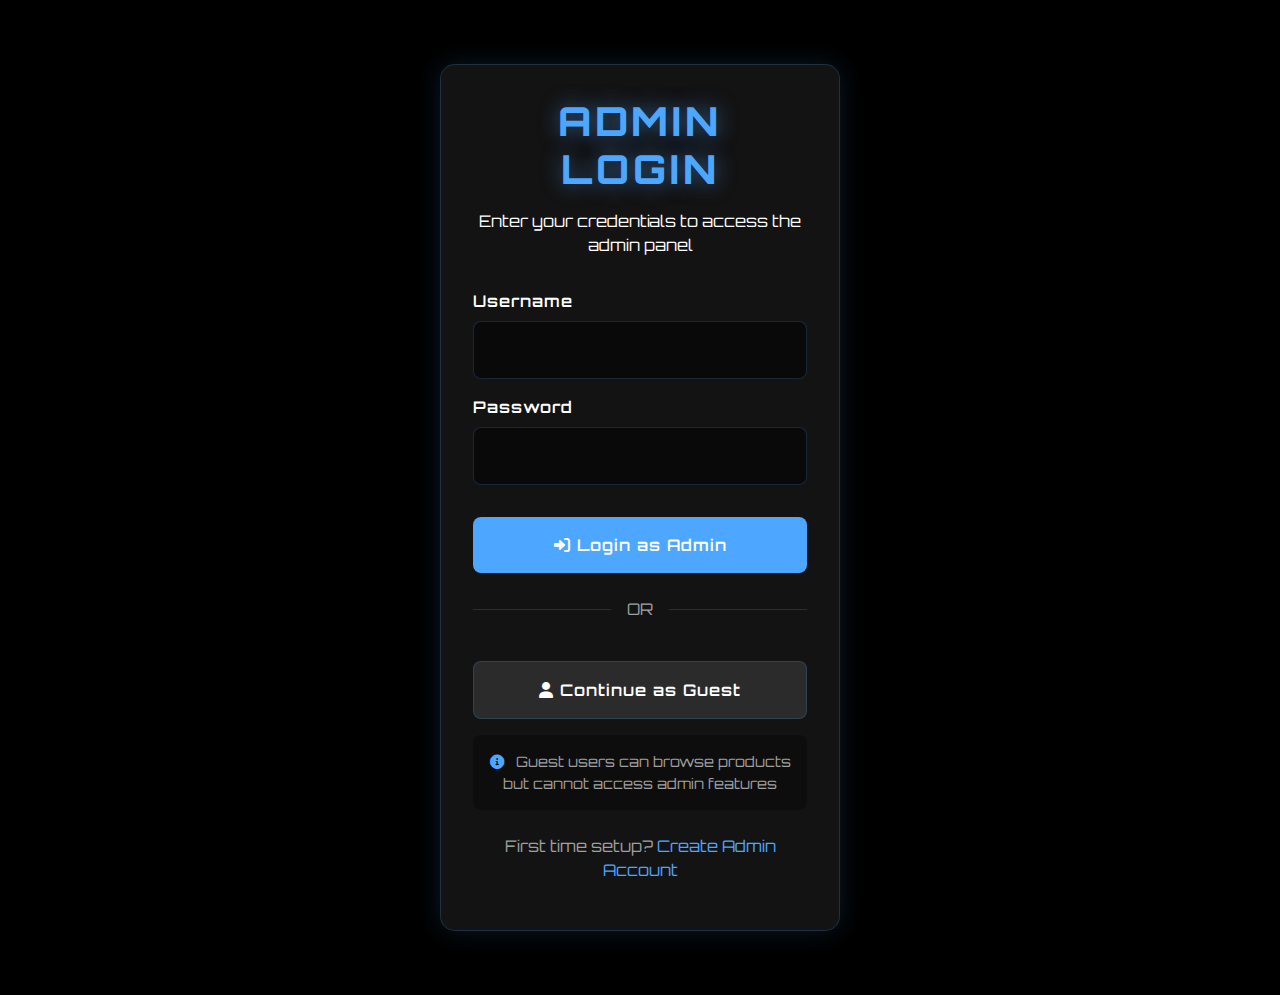
<file: login.html>
<!DOCTYPE html>
<html lang="en">
<head>
    <meta charset="UTF-8">
    <meta name="viewport" content="width=device-width, initial-scale=1.0">
    <title>BAYS STOREE - Login</title>
    <link href="https://cdn.jsdelivr.net/npm/bootstrap@5.3.0/dist/css/bootstrap.min.css" rel="stylesheet">
    <link rel="preconnect" href="https://fonts.googleapis.com">
    <link rel="preconnect" href="https://fonts.gstatic.com" crossorigin>
    <link href="https://fonts.googleapis.com/css2?family=Orbitron:wght@400;500;600;700;800;900&display=swap" rel="stylesheet">
    <link rel="stylesheet" href="https://cdnjs.cloudflare.com/ajax/libs/font-awesome/6.0.0/css/all.min.css">
    <style>
        :root {
            --primary-color: #4da6ff;
            --secondary-color: #0066cc;
            --dark-bg: #000000;
            --card-bg: rgba(20, 20, 20, 0.95);
            --text-color: #ffffff;
            --text-muted: #a0a0a0;
            --border-color: rgba(77, 166, 255, 0.2);
            --hover-color: #1a8cff;
            --glow-color: rgba(77, 166, 255, 0.5);
        }

        body {
            background-color: var(--dark-bg);
            background-image: 
                linear-gradient(rgba(0, 0, 0, 0.85), rgba(0, 0, 0, 0.85)),
                url('https://images.unsplash.com/photo-1511512578047-dfb367046420?ixlib=rb-1.2.1&auto=format&fit=crop&w=1350&q=80');
            background-size: cover;
            background-attachment: fixed;
            background-position: center;
            color: var(--text-color);
            font-family: 'Orbitron', sans-serif;
            min-height: 100vh;
            display: flex;
            align-items: center;
            justify-content: center;
            margin: 0;
            padding: 2rem;
        }

        .container {
            min-height: 100vh;
            display: flex;
            align-items: center;
            justify-content: center;
            padding: 2rem;
        }

        .login-container {
            background: var(--card-bg);
            border: 1px solid var(--border-color);
            border-radius: 15px;
            padding: 2rem;
            width: 100%;
            max-width: 400px;
            box-shadow: 0 0 25px rgba(77, 166, 255, 0.15);
            animation: borderGlow 4s infinite;
            transition: all 0.3s ease;
            margin: 2rem auto;
        }

        #setupFormContainer {
            opacity: 0;
            transform: translateY(20px);
            transition: opacity 0.3s ease, transform 0.3s ease;
        }

        #setupFormContainer.visible {
            opacity: 1;
            transform: translateY(0);
        }

        .login-header {
            text-align: center;
            margin-bottom: 2rem;
        }

        .login-title {
            color: var(--primary-color);
            font-size: 2.5rem;
            font-weight: 800;
            margin-bottom: 1rem;
            text-transform: uppercase;
            letter-spacing: 4px;
            text-shadow: 0 0 20px var(--glow-color);
            animation: titleGlow 3s infinite;
        }

        .form-label {
            color: var(--text-color);
            font-weight: 600;
            letter-spacing: 1px;
            margin-bottom: 0.5rem;
        }

        .form-control {
            background: rgba(0, 0, 0, 0.5);
            border: 1px solid var(--border-color);
            color: var(--text-color);
            padding: 1rem;
            border-radius: 8px;
            font-family: 'Orbitron', sans-serif;
        }

        .form-control:focus {
            background: rgba(0, 0, 0, 0.6);
            border-color: var(--primary-color);
            color: var(--text-color);
            box-shadow: 0 0 15px var(--glow-color);
        }

        .btn-login {
            background: var(--primary-color);
            color: var(--text-color);
            border: none;
            padding: 1rem;
            border-radius: 8px;
            font-weight: 600;
            letter-spacing: 1px;
            width: 100%;
            margin-top: 1rem;
            transition: all 0.3s ease;
        }

        .btn-login:hover {
            background: var(--hover-color);
            transform: translateY(-2px);
            box-shadow: 0 0 20px var(--glow-color);
        }

        .btn-guest {
            background: rgba(255, 255, 255, 0.1);
            color: var(--text-color);
            border: 1px solid var(--border-color);
            padding: 1rem;
            border-radius: 8px;
            font-weight: 600;
            letter-spacing: 1px;
            width: 100%;
            margin-top: 1rem;
            transition: all 0.3s ease;
        }

        .btn-guest:hover {
            background: rgba(255, 255, 255, 0.2);
            color: var(--primary-color);
            border-color: var(--primary-color);
            transform: translateY(-2px);
            box-shadow: 0 0 20px var(--glow-color);
        }

        .divider {
            display: flex;
            align-items: center;
            text-align: center;
            margin: 1.5rem 0;
            color: var(--text-muted);
        }

        .divider::before,
        .divider::after {
            content: '';
            flex: 1;
            border-bottom: 1px solid var(--border-color);
        }

        .divider span {
            padding: 0 1rem;
        }

        .guest-info {
            text-align: center;
            margin-top: 1rem;
            padding: 1rem;
            background: rgba(0, 0, 0, 0.3);
            border-radius: 8px;
            font-size: 0.9rem;
            color: var(--text-muted);
        }

        .guest-info i {
            color: var(--primary-color);
            margin-right: 0.5rem;
        }

        .register-link {
            text-align: center;
            margin-top: 1.5rem;
            color: var(--text-muted);
        }

        .register-link a {
            color: var(--primary-color);
            text-decoration: none;
            transition: all 0.3s ease;
        }

        .register-link a:hover {
            color: var(--hover-color);
            text-shadow: 0 0 10px var(--glow-color);
        }

        .loading-spinner {
            display: none;
            position: fixed;
            top: 0;
            left: 0;
            width: 100%;
            height: 100%;
            background: rgba(0, 0, 0, 0.8);
            z-index: 9999;
            justify-content: center;
            align-items: center;
        }

        .spinner {
            width: 50px;
            height: 50px;
            border: 3px solid var(--border-color);
            border-top: 3px solid var(--primary-color);
            border-radius: 50%;
            animation: spin 1s linear infinite;
        }

        .toast-container {
            position: fixed;
            top: 20px;
            right: 20px;
            z-index: 9999;
        }

        .toast {
            background: var(--card-bg);
            color: var(--text-color);
            padding: 1rem;
            margin-bottom: 0.5rem;
            border-radius: 8px;
            box-shadow: 0 0 15px rgba(0, 0, 0, 0.3);
            animation: slideIn 0.3s ease;
        }

        .toast.success {
            border-left: 4px solid #28a745;
        }

        .toast.error {
            border-left: 4px solid #dc3545;
        }

        @keyframes spin {
            0% { transform: rotate(0deg); }
            100% { transform: rotate(360deg); }
        }

        @keyframes slideIn {
            from { transform: translateX(100%); opacity: 0; }
            to { transform: translateX(0); opacity: 1; }
        }

        @keyframes borderGlow {
            0% { box-shadow: 0 0 20px rgba(77, 166, 255, 0.15); }
            50% { box-shadow: 0 0 30px rgba(77, 166, 255, 0.3); }
            100% { box-shadow: 0 0 20px rgba(77, 166, 255, 0.15); }
        }

        @keyframes titleGlow {
            0% { text-shadow: 0 0 10px var(--glow-color); }
            50% { text-shadow: 0 0 20px var(--glow-color), 0 0 30px var(--glow-color); }
            100% { text-shadow: 0 0 10px var(--glow-color); }
        }
    </style>
</head>
<body>
    <!-- Toast Container -->
    <div class="toast-container"></div>

    <!-- Loading Spinner -->
    <div class="loading-spinner">
        <div class="spinner"></div>
    </div>

    <!-- Login Form Container -->
    <div id="loginFormContainer" class="login-container">
        <div class="login-header">
            <h1 class="login-title">ADMIN LOGIN</h1>
            <p>Enter your credentials to access the admin panel</p>
        </div>
        <form id="loginForm">
            <div class="mb-3">
                <label class="form-label">Username</label>
                <input type="text" class="form-control" id="username" required>
            </div>
            <div class="mb-3">
                <label class="form-label">Password</label>
                <input type="password" class="form-control" id="password" required>
            </div>
            <button type="submit" class="btn btn-login">
                <i class="fas fa-sign-in-alt"></i> Login as Admin
            </button>
        </form>

        <div class="divider">
            <span>OR</span>
        </div>

        <button type="button" class="btn btn-guest" onclick="continueAsGuest()">
            <i class="fas fa-user"></i> Continue as Guest
        </button>

        <div class="guest-info">
            <i class="fas fa-info-circle"></i>
            Guest users can browse products but cannot access admin features
        </div>

        <div class="register-link">
            <p>First time setup? <a href="#" onclick="startSetupProcess()">Create Admin Account</a></p>
        </div>
    </div>

    <!-- Setup Form Container (Hidden by default) -->
    <div id="setupFormContainer" class="login-container" style="display: none;">
        <div class="login-header">
            <h1 class="login-title">CREATE ADMIN</h1>
            <p>Set up your admin account credentials</p>
        </div>
        <form id="setupForm">
            <div class="mb-3">
                <label class="form-label">Username</label>
                <input type="text" class="form-control" id="setupUsername" required>
            </div>
            <div class="mb-3">
                <label class="form-label">Email</label>
                <input type="email" class="form-control" id="setupEmail" required>
            </div>
            <div class="mb-3">
                <label class="form-label">Password</label>
                <input type="password" class="form-control" id="setupPassword" required>
            </div>
            <div class="mb-3">
                <label class="form-label">Confirm Password</label>
                <input type="password" class="form-control" id="setupConfirmPassword" required>
            </div>
            <button type="submit" class="btn btn-login">
                <i class="fas fa-user-plus"></i> Create Account
            </button>
        </form>
        <div class="register-link">
            <p>Already have an account? <a href="#" onclick="showLoginForm()">Login</a></p>
        </div>
    </div>

    <script>
        // Data management functions
        const ADMIN_ACCOUNTS_KEY = 'adminAccounts';
        const ADMIN_DATA_KEY = 'adminData_';

        function initializeData() {
            if (!localStorage.getItem(ADMIN_ACCOUNTS_KEY)) {
                localStorage.setItem(ADMIN_ACCOUNTS_KEY, JSON.stringify([]));
            }
        }

        function getAdminAccounts() {
            return JSON.parse(localStorage.getItem(ADMIN_ACCOUNTS_KEY) || '[]');
        }

        function saveAdminAccounts(accounts) {
            localStorage.setItem(ADMIN_ACCOUNTS_KEY, JSON.stringify(accounts));
        }

        function createAdminAccount(username, email, password, image = '') {
            const adminAccounts = getAdminAccounts();
            
            if (adminAccounts.some(account => account.username === username)) {
                throw new Error('Username already exists');
            }

            const adminId = Date.now().toString(36) + Math.random().toString(36).substr(2);
            const newAdmin = {
                id: adminId,
                username,
                email,
                password,
                image,
                createdAt: new Date().toISOString(),
                lastLogin: null,
                isActive: true
            };

            // Initialize admin's personal data storage
            initializeAdminData(adminId);

            adminAccounts.push(newAdmin);
            saveAdminAccounts(adminAccounts);
            return newAdmin;
        }

        function initializeAdminData(adminId) {
            const adminDataKey = ADMIN_DATA_KEY + adminId;
            if (!localStorage.getItem(adminDataKey)) {
                const initialData = {
                    posts: [],
                    accounts: [],
                    tools: [],
                    history: [],
                    settings: {
                        theme: 'dark',
                        notifications: true
                    }
                };
                localStorage.setItem(adminDataKey, JSON.stringify(initialData));
            }
        }

        // Add login attempt tracking
        const LOGIN_ATTEMPTS_KEY = 'loginAttempts';
        const MAX_LOGIN_ATTEMPTS = 3;
        const LOCKOUT_TIME = 15 * 60 * 1000; // 15 minutes in milliseconds

        function getLoginAttempts(username) {
            const attempts = JSON.parse(localStorage.getItem(LOGIN_ATTEMPTS_KEY) || '{}');
            return attempts[username] || { count: 0, timestamp: 0 };
        }

        function updateLoginAttempts(username, reset = false) {
            const attempts = JSON.parse(localStorage.getItem(LOGIN_ATTEMPTS_KEY) || '{}');
            if (reset) {
                delete attempts[username];
            } else {
                attempts[username] = {
                    count: (attempts[username]?.count || 0) + 1,
                    timestamp: Date.now()
                };
            }
            localStorage.setItem(LOGIN_ATTEMPTS_KEY, JSON.stringify(attempts));
        }

        // UI Functions
        function showLoading() {
            document.querySelector('.loading-spinner').style.display = 'flex';
        }

        function hideLoading() {
            document.querySelector('.loading-spinner').style.display = 'none';
        }

        function showToast(message, type = 'info') {
            const toast = document.createElement('div');
            toast.className = `toast ${type}`;
            toast.textContent = message;
            document.querySelector('.toast-container').appendChild(toast);
            
            setTimeout(() => {
                toast.remove();
            }, 3000);
        }

        function startSetupProcess() {
            const pin = prompt('Please enter the admin creation PIN:');
            
            if (!pin) {
                showToast('PIN is required', 'error');
                return;
            }

            if (pin !== '06012005') {
                showToast('Invalid PIN. Access denied.', 'error');
                return;
            }

            // Check if admin account already exists
            const adminAccounts = getAdminAccounts();
            if (adminAccounts.length > 0) {
                showToast('Admin account already exists', 'error');
                return;
            }

            // Show setup form and hide login form
            const loginForm = document.getElementById('loginFormContainer');
            const setupForm = document.getElementById('setupFormContainer');
            
            if (loginForm && setupForm) {
                loginForm.style.display = 'none';
                setupForm.style.display = 'block';
                // Add visible class after a small delay to trigger animation
                setTimeout(() => {
                    setupForm.classList.add('visible');
                }, 10);
                // Scroll to the setup form
                setupForm.scrollIntoView({ behavior: 'smooth' });
                showToast('PIN verified. You can now create an admin account.', 'success');
            } else {
                showToast('Error loading setup form', 'error');
            }
        }

        function showLoginForm() {
            const loginForm = document.getElementById('loginFormContainer');
            const setupForm = document.getElementById('setupFormContainer');
            
            if (loginForm && setupForm) {
                setupForm.classList.remove('visible');
                setTimeout(() => {
                    setupForm.style.display = 'none';
                    loginForm.style.display = 'block';
                }, 300);
            }
        }

        function continueAsGuest() {
            // Set guest access flag
            localStorage.setItem('guestAccess', 'true');
            
            // Show welcome message
            showToast('Welcome! Browsing as guest...', 'success');
            
            // Redirect to main page after short delay
            setTimeout(() => {
                window.location.href = 'index.html';
            }, 1500);
        }

        // Form Handlers
        async function handleSetupSubmit(e) {
            e.preventDefault();
            showLoading();

            const username = document.getElementById('setupUsername').value.trim();
            const email = document.getElementById('setupEmail').value.trim();
            const password = document.getElementById('setupPassword').value;
            const confirmPassword = document.getElementById('setupConfirmPassword').value;

            try {
                if (!username || !email || !password || !confirmPassword) {
                    throw new Error('Please fill in all fields');
                }

                if (!validateEmail(email)) {
                    throw new Error('Please enter a valid email address');
                }

                if (!validatePassword(password)) {
                    throw new Error('Password must be at least 8 characters long and include at least one uppercase letter, one lowercase letter, one number, and one special character');
                }

                if (password !== confirmPassword) {
                    throw new Error('Passwords do not match');
                }

                const hashedPassword = await hashPassword(password);
                const admin = createAdminAccount(username, email, hashedPassword);
                showToast('Admin account created successfully! You can now login.', 'success');
                setTimeout(() => {
                    showLoginForm();
                }, 1500);
            } catch (error) {
                showToast(error.message, 'error');
            } finally {
                hideLoading();
            }
        }

        async function handleLoginSubmit(e) {
            e.preventDefault();
            showLoading();

            const username = document.getElementById('username').value.trim();
            const password = document.getElementById('password').value;

            try {
                // Check login attempts
                const attempts = getLoginAttempts(username);
                if (attempts.count >= MAX_LOGIN_ATTEMPTS) {
                    const timeLeft = LOCKOUT_TIME - (Date.now() - attempts.timestamp);
                    if (timeLeft > 0) {
                        throw new Error(`Account temporarily locked. Please try again in ${Math.ceil(timeLeft / 60000)} minutes.`);
                    } else {
                        updateLoginAttempts(username, true); // Reset attempts after lockout period
                    }
                }

                const adminAccounts = getAdminAccounts();
                const admin = adminAccounts.find(a => a.username === username);
                
                if (!admin) {
                    updateLoginAttempts(username);
                    throw new Error('Username not found');
                }

                const hashedPassword = await hashPassword(password);
                if (admin.password !== hashedPassword) {
                    updateLoginAttempts(username);
                    throw new Error('Incorrect password');
                }

                // Successful login - reset attempts
                updateLoginAttempts(username, true);

                // Update last login
                admin.lastLogin = new Date().toISOString();
                saveAdminAccounts(adminAccounts);

                // Set login status
                localStorage.setItem('adminLoggedIn', 'true');
                localStorage.setItem('currentAdminId', admin.id);

                showToast('Login successful! Redirecting...', 'success');
                setTimeout(() => {
                    window.location.href = 'admin_profile.html';
                }, 1500);
            } catch (error) {
                let errorMessage = error.message;
                if (errorMessage === 'Username not found') {
                    errorMessage = 'Login failed: Username does not exist';
                } else if (errorMessage === 'Incorrect password') {
                    const attempts = getLoginAttempts(username);
                    const remainingAttempts = MAX_LOGIN_ATTEMPTS - attempts.count;
                    errorMessage = `Login failed: Incorrect password. ${remainingAttempts} attempts remaining.`;
                }
                showToast(errorMessage, 'error');
                document.getElementById('password').value = '';
            } finally {
                hideLoading();
            }
        }

        function validateEmail(email) {
            const re = /^[^\s@]+@[^\s@]+\.[^\s@]+$/;
            return re.test(email);
        }

        function validatePassword(password) {
            // Minimum 8 characters, at least one uppercase letter, one lowercase letter, one number and one special character
            const passwordRegex = /^(?=.*[a-z])(?=.*[A-Z])(?=.*\d)(?=.*[@$!%*?&])[A-Za-z\d@$!%*?&]{8,}$/;
            return passwordRegex.test(password);
        }

        // Add password hashing function
        async function hashPassword(password) {
            const encoder = new TextEncoder();
            const data = encoder.encode(password);
            const hashBuffer = await crypto.subtle.digest('SHA-256', data);
            const hashArray = Array.from(new Uint8Array(hashBuffer));
            return hashArray.map(b => b.toString(16).padStart(2, '0')).join('');
        }

        // Initialize page
        document.addEventListener('DOMContentLoaded', () => {
            // Clear any existing session if coming from logout
            if (window.location.hash === '#logout') {
                localStorage.removeItem('adminLoggedIn');
                localStorage.removeItem('currentAdminId');
                localStorage.removeItem('guestAccess');
                window.location.hash = '';
                showToast('You have been logged out successfully', 'info');
            }

            // Initialize data
            initializeData();

            // Set up form handlers
            document.getElementById('loginForm').onsubmit = handleLoginSubmit;
            document.getElementById('setupForm').onsubmit = handleSetupSubmit;
        });
    </script>
</body>
</html>
</file>
<file: styles.css>
/* Variables */
:root {
    --primary-color: #4da6ff;
    --secondary-color: #0066cc;
    --dark-bg: #000000;
    --card-bg: rgba(20, 20, 20, 0.95);
    --darker-card-bg: rgba(10, 10, 10, 0.97);
    --text-color: #ffffff;
    --text-muted: #d0d0d0;
    --text-highlight: #4da6ff;
    --text-success: #00ff00;
    --text-warning: #ffff00;
    --text-danger: #ff4d4d;
    --accent-color: #66b3ff;
    --border-color: rgba(77, 166, 255, 0.2);
    --hover-color: #1a8cff;
    --glow-color: rgba(77, 166, 255, 0.5);
}

/* Global Styles */
* {
    -webkit-tap-highlight-color: transparent;
    -webkit-touch-callout: none;
}

html {
    scroll-behavior: smooth;
    -webkit-text-size-adjust: 100%;
}

body {
    background-color: var(--dark-bg);
    background-image: 
        linear-gradient(rgba(0, 0, 0, 0.85), rgba(0, 0, 0, 0.85)),
        url('https://images.unsplash.com/photo-1511512578047-dfb367046420?ixlib=rb-1.2.1&auto=format&fit=crop&w=1350&q=80');
    background-size: cover;
    background-attachment: fixed;
    background-position: center;
    color: var(--text-color);
    font-family: 'Rajdhani', sans-serif;
    font-weight: 500;
    position: relative;
    overflow-x: hidden;
    text-shadow: 1px 1px 1px rgba(0, 0, 0, 0.3);
    padding-top: 80px;
    min-height: 100vh;
    -webkit-font-smoothing: antialiased;
    -moz-osx-font-smoothing: grayscale;
}

/* Container */
.container {
    padding-top: 2rem;
    padding-bottom: 2rem;
}

/* Navigation */
.navbar {
    position: fixed;
    width: 100%;
    top: 0;
    z-index: 1000;
    background: linear-gradient(90deg, 
        rgba(10, 10, 10, 0.97) 0%,
        rgba(77, 166, 255, 0.1) 50%,
        rgba(10, 10, 10, 0.97) 100%
    );
    backdrop-filter: blur(10px);
    border-bottom: 1px solid var(--border-color);
    box-shadow: 0 0 20px var(--glow-color);
}

.navbar-brand {
    font-family: 'Orbitron', sans-serif;
    color: var(--text-highlight) !important;
    font-weight: 700;
    letter-spacing: 2px;
    animation: neonPulse 2s infinite;
    text-shadow: 0 0 20px var(--glow-color);
}

.nav-link {
    font-family: 'Orbitron', sans-serif;
    font-weight: 600;
    letter-spacing: 1px;
    text-transform: uppercase;
    position: relative;
    overflow: hidden;
    transition: all 0.3s ease;
    color: var(--text-color) !important;
    text-shadow: 1px 1px 2px rgba(0, 0, 0, 0.5);
}

.nav-link:hover {
    color: var(--text-highlight) !important;
    text-shadow: 0 0 10px var(--glow-color);
}

/* Section Title */
.section-title {
    color: var(--text-highlight);
    text-shadow: 0 0 20px var(--glow-color);
    font-weight: 800;
    letter-spacing: 4px;
    font-size: 2.8rem;
    text-align: center;
    margin-bottom: 3rem;
    animation: neonPulse 3s infinite;
    font-family: 'Orbitron', sans-serif;
}

/* Cards */
.card {
    background: var(--card-bg);
    border: 1px solid var(--border-color);
    border-radius: 15px;
    margin-bottom: 2rem;
    box-shadow: 0 0 25px rgba(77, 166, 255, 0.15);
    animation: borderGlow 4s infinite;
    overflow: hidden;
    height: 100%;
}

.card-body {
    display: flex;
    flex-direction: column;
}

.card-badge {
    position: absolute;
    top: 1rem;
    right: 1rem;
    background: var(--primary-color);
    color: #ffffff;
    padding: 0.5rem 1rem;
    border-radius: 20px;
    font-family: 'Orbitron', sans-serif;
    font-weight: 600;
    font-size: 0.8rem;
    letter-spacing: 1px;
    box-shadow: 0 0 15px var(--glow-color);
}

.preview-image {
    width: 100%;
    height: 300px;
    object-fit: cover;
    transition: all 0.3s ease;
}

.card:hover .preview-image {
    transform: scale(1.05);
}

.no-image {
    background: #2a2a2a;
    display: flex;
    align-items: center;
    justify-content: center;
    color: #666;
    font-size: 1.2rem;
    height: 300px;
}

.category-badge {
    background: var(--primary-color);
    color: var(--text-color);
    padding: 0.4rem 1rem;
    border-radius: 20px;
    font-family: 'Orbitron', sans-serif;
    font-weight: 600;
    font-size: 0.8rem;
    letter-spacing: 1px;
    margin-bottom: 1rem;
    display: inline-block;
    box-shadow: 0 0 10px var(--glow-color);
    text-shadow: 1px 1px 2px rgba(0, 0, 0, 0.5);
}

.card-title {
    font-family: 'Orbitron', sans-serif;
    font-weight: 700;
    letter-spacing: 1px;
    color: var(--text-highlight);
    margin-bottom: 1rem;
    text-shadow: 0 0 10px var(--glow-color);
}

.card-text {
    color: var(--text-color);
    text-shadow: 1px 1px 2px rgba(0, 0, 0, 0.5);
    line-height: 1.6;
}

/* Features List */
.features-list {
    list-style: none;
    padding: 0;
    margin: 1rem 0;
    border: 1px solid var(--border-color);
    border-radius: 8px;
    background: rgba(0, 0, 0, 0.3);
}

.features-list li {
    padding: 0.75rem 1rem 0.75rem 2.5rem;
    position: relative;
    border-bottom: 1px solid var(--border-color);
    color: var(--text-color);
    text-shadow: 1px 1px 2px rgba(0, 0, 0, 0.5);
}

.features-list li:last-child {
    border-bottom: none;
}

.features-list li i {
    position: absolute;
    left: 1rem;
    top: 50%;
    transform: translateY(-50%);
    color: var(--text-highlight);
    text-shadow: 0 0 10px var(--glow-color);
}

/* Price Tag */
.price-tag {
    font-family: 'Orbitron', sans-serif;
    font-size: 1.2rem;
    font-weight: 700;
    color: var(--text-highlight);
    text-shadow: 0 0 15px var(--glow-color);
    margin: 1rem 0;
    padding: 0.5rem;
    border-radius: 5px;
    background: linear-gradient(
        45deg,
        rgba(77, 166, 255, 0.1),
        rgba(77, 166, 255, 0.2)
    );
    border: 1px solid var(--border-color);
}

/* Buttons */
.btn {
    font-family: 'Orbitron', sans-serif;
    font-weight: 600;
    letter-spacing: 1px;
    text-transform: uppercase;
    padding: 0.75rem 1.5rem;
    transition: all 0.3s ease;
    margin: 0.5rem;
    text-shadow: 1px 1px 2px rgba(0, 0, 0, 0.5);
}

.btn-detail {
    background-color: var(--darker-card-bg);
    color: var(--text-color);
    border: 1px solid var(--border-color);
}

.btn-detail:hover {
    background-color: var(--card-bg);
    color: var(--text-color);
    transform: translateY(-2px);
    box-shadow: 0 0 15px var(--glow-color);
}

.btn-buy {
    background-color: var(--primary-color);
    border: none;
    box-shadow: 0 0 15px var(--glow-color);
    color: var(--text-color);
}

.btn-buy:hover {
    background-color: var(--hover-color);
    transform: translateY(-2px);
    box-shadow: 0 0 25px var(--glow-color);
    color: var(--text-color);
}

/* Loading Indicator */
.loading {
    position: fixed;
    top: 0;
    left: 0;
    width: 100%;
    height: 100%;
    background: rgba(0, 0, 0, 0.8);
    display: flex;
    justify-content: center;
    align-items: center;
    z-index: 9999;
    color: var(--text-highlight);
    text-shadow: 0 0 15px var(--glow-color);
}

.loading::after {
    content: '';
    width: 50px;
    height: 50px;
    border: 5px solid var(--border-color);
    border-top-color: var(--primary-color);
    border-radius: 50%;
    animation: spin 1s linear infinite;
}

/* Toast Notifications */
.toast-container {
    position: fixed;
    top: 20px;
    right: 20px;
    z-index: 9999;
}

.toast {
    background: var(--card-bg);
    color: var(--text-color);
    padding: 1rem;
    margin-bottom: 0.5rem;
    border-radius: 5px;
    box-shadow: 0 0 15px var(--glow-color);
    animation: slideIn 0.3s ease-out;
    border: 1px solid var(--border-color);
}

.toast.success {
    border-left: 4px solid #28a745;
}

.toast.error {
    border-left: 4px solid #dc3545;
}

.toast.info {
    border-left: 4px solid var(--primary-color);
}

/* Upload Container */
.upload-container {
    background: var(--card-bg);
    border: 1px solid var(--border-color);
    border-radius: 15px;
    padding: 2rem;
    margin-bottom: 2rem;
    box-shadow: 0 0 25px rgba(77, 166, 255, 0.15);
}

.upload-preview {
    max-width: 100%;
    max-height: 200px;
    object-fit: contain;
    border-radius: 8px;
    margin-top: 1rem;
}

/* Modal */
.modal-content {
    background: var(--card-bg);
    border: 1px solid var(--border-color);
}

.modal-header {
    border-bottom-color: var(--border-color);
}

.modal-footer {
    border-top-color: var(--border-color);
}

/* Animations */
@keyframes neonPulse {
    0% { text-shadow: 0 0 10px var(--glow-color), 0 0 20px var(--glow-color), 0 0 30px var(--glow-color); }
    50% { text-shadow: 0 0 15px var(--glow-color), 0 0 25px var(--glow-color), 0 0 35px var(--glow-color); }
    100% { text-shadow: 0 0 10px var(--glow-color), 0 0 20px var(--glow-color), 0 0 30px var(--glow-color); }
}

@keyframes borderGlow {
    0% { border-color: var(--border-color); box-shadow: 0 0 20px var(--glow-color); }
    50% { border-color: var(--primary-color); box-shadow: 0 0 30px var(--glow-color); }
    100% { border-color: var(--border-color); box-shadow: 0 0 20px var(--glow-color); }
}

@keyframes spin {
    0% { transform: rotate(0deg); }
    100% { transform: rotate(360deg); }
}

@keyframes slideIn {
    from { transform: translateX(100%); opacity: 0; }
    to { transform: translateX(0); opacity: 1; }
}

/* Custom Scrollbar */
::-webkit-scrollbar {
    width: 8px;
}

::-webkit-scrollbar-track {
    background: var(--dark-bg);
}

::-webkit-scrollbar-thumb {
    background: var(--primary-color);
    border-radius: 4px;
}

::-webkit-scrollbar-thumb:hover {
    background: var(--hover-color);
}

/* Responsive Adjustments */
@media (max-width: 768px) {
    body {
        padding-top: 60px;
    }

    .navbar {
        padding: 0.5rem 0;
    }

    .navbar-brand {
        font-size: 1.5rem;
    }

    .section-title {
        font-size: 2rem;
        letter-spacing: 2px;
        margin-bottom: 2rem;
    }

    .card {
        margin-bottom: 1rem;
    }

    .preview-image {
        height: 200px;
    }

    .btn {
        padding: 0.5rem 1rem;
        font-size: 0.9rem;
        margin: 0.25rem;
        min-height: 44px; /* Minimum touch target size */
    }

    .card-title {
        font-size: 1.2rem;
    }

    .features-list li {
        padding: 0.5rem 1rem 0.5rem 2rem;
    }

    .price-tag {
        font-size: 1rem;
    }

    .modal-dialog {
        margin: 0.5rem;
    }

    .toast-container {
        bottom: 20px;
        top: auto;
        left: 50%;
        transform: translateX(-50%);
        width: 90%;
    }

    .toast {
        width: 100%;
    }

    /* Improve touch targets */
    .nav-link,
    .dropdown-item,
    .btn,
    .form-control {
        min-height: 44px;
        line-height: 44px;
        padding-top: 0;
        padding-bottom: 0;
    }

    /* Fix input zoom on focus */
    input[type="text"],
    input[type="email"],
    input[type="password"],
    textarea {
        font-size: 16px !important;
    }

    /* Improve scrolling */
    .modal-body {
        -webkit-overflow-scrolling: touch;
    }

    /* Android-specific fixes */
    .btn:active {
        transform: scale(0.98);
    }

    .card:active {
        transform: scale(0.99);
    }

    /* Fix Android Chrome address bar color */
    body::after {
        content: "";
        position: fixed;
        width: 100%;
        height: 100%;
        top: 0;
        left: 0;
        background: var(--dark-bg);
        z-index: -1;
    }

    /* Optimize images for mobile */
    img {
        max-width: 100%;
        height: auto;
    }

    /* Improve form elements on mobile */
    .form-control {
        -webkit-appearance: none;
        border-radius: 8px;
    }

    /* Fix button active states */
    .btn:active,
    .nav-link:active {
        opacity: 0.7;
    }

    /* Optimize modals for mobile */
    .modal {
        padding: 0 !important;
    }

    .modal-dialog {
        margin: 0.5rem !important;
        max-width: calc(100% - 1rem) !important;
    }

    .modal-content {
        border-radius: 12px;
    }

    /* Improve dropdown menus on mobile */
    .dropdown-menu {
        border-radius: 12px;
        margin-top: 0.5rem;
        box-shadow: 0 4px 12px rgba(0, 0, 0, 0.5);
    }

    .dropdown-item {
        padding: 0.75rem 1.25rem;
    }
}

/* Handle notched displays */
@supports (padding-top: env(safe-area-inset-top)) {
    body {
        padding-top: calc(80px + env(safe-area-inset-top));
        padding-bottom: env(safe-area-inset-bottom);
        padding-left: env(safe-area-inset-left);
        padding-right: env(safe-area-inset-right);
    }

    .navbar {
        padding-top: env(safe-area-inset-top);
    }

    .toast-container {
        padding-bottom: env(safe-area-inset-bottom);
    }
}

/* Form Styles */
.form-control {
    background: rgba(255, 255, 255, 0.1);
    border: 1px solid var(--border-color);
    color: var(--text-color);
}

.form-control:focus {
    background: rgba(255, 255, 255, 0.15);
    border-color: var(--primary-color);
    color: var(--text-color);
    box-shadow: 0 0 15px var(--glow-color);
}

.form-label {
    color: var(--text-color);
    font-weight: 600;
    margin-bottom: 0.5rem;
    text-shadow: 1px 1px 2px rgba(0, 0, 0, 0.5);
}

/* Dropdown Menu */
.dropdown-menu {
    background: var(--darker-card-bg);
    border: 1px solid var(--border-color);
}

.dropdown-item {
    color: var(--text-color);
}

.dropdown-item:hover {
    background: var(--card-bg);
    color: var(--primary-color);
}

/* Utility Classes */
.mt-auto {
    margin-top: auto;
}

.text-muted {
    color: var(--text-muted) !important;
}

/* Text Colors */
.text-primary {
    color: var(--primary-color) !important;
    text-shadow: 0 0 10px var(--glow-color);
}

.text-highlight {
    color: var(--text-highlight) !important;
    text-shadow: 0 0 15px var(--glow-color);
}

.text-success {
    color: var(--text-success) !important;
    text-shadow: 0 0 10px rgba(0, 255, 0, 0.5);
}

.text-warning {
    color: var(--text-warning) !important;
    text-shadow: 0 0 10px rgba(255, 255, 0, 0.5);
}

.text-danger {
    color: var(--text-danger) !important;
    text-shadow: 0 0 10px rgba(255, 77, 77, 0.5);
}

/* Status Colors */
.status-completed {
    color: var(--text-success);
    text-shadow: 0 0 10px rgba(0, 255, 0, 0.5);
}

.status-pending {
    color: var(--text-warning);
    text-shadow: 0 0 10px rgba(255, 255, 0, 0.5);
}

.status-cancelled {
    color: var(--text-danger);
    text-shadow: 0 0 10px rgba(255, 77, 77, 0.5);
}

/* Links */
a {
    color: var(--primary-color);
    text-decoration: none;
    transition: all 0.3s ease;
}

a:hover {
    color: var(--hover-color);
    text-shadow: 0 0 10px var(--glow-color);
}

/* Badges */
.badge {
    text-shadow: 1px 1px 2px rgba(0, 0, 0, 0.5);
}

.badge-primary {
    background: var(--primary-color);
}

.badge-success {
    background: var(--text-success);
}

.badge-warning {
    background: var(--text-warning);
    color: #000000;
}

.badge-danger {
    background: var(--text-danger);
}
</file>
